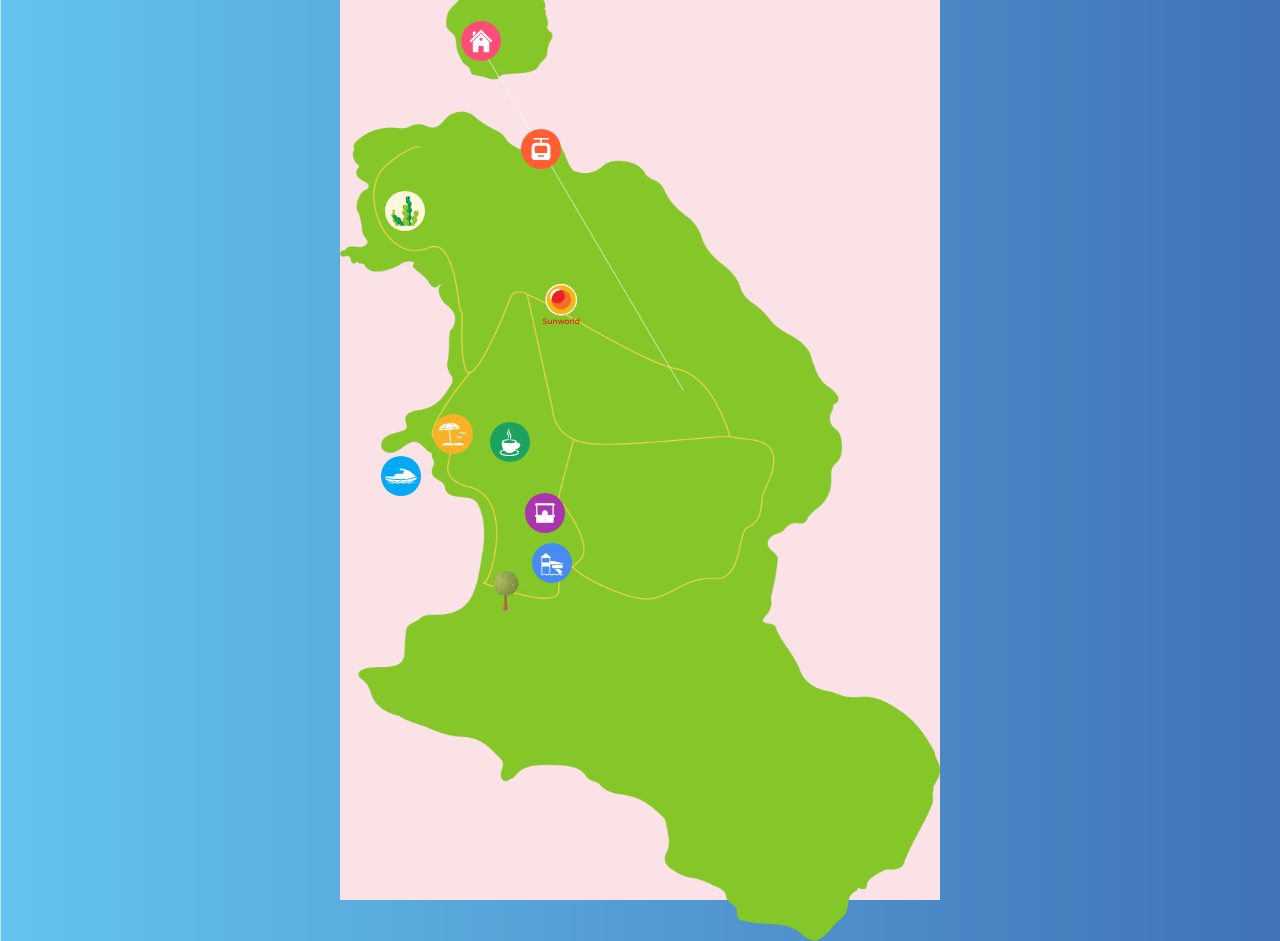
<file: index.html>
<!DOCTYPE html>
<html lang="en">
<head>
    <meta charset="UTF-8">
    <meta http-equiv="X-UA-Compatible" content="IE=edge">
    <meta name="viewport" content="width=device-width, initial-scale=1.0">
    <title>Drag</title>
    <link rel="preconnect" href="https://fonts.googleapis.com">
    <link rel="preconnect" href="https://fonts.gstatic.com" crossorigin>
    <link href="https://fonts.googleapis.com/css2?family=Montserrat:wght@400;500;700&display=swap" rel="stylesheet">
    <link rel="stylesheet" href="assets/css/jquery-ui.min.css">
    <link rel="stylesheet" href="assets/css/style.css">
</head>
<body>
    <div class="drag">
        <!-- <img src=".assets/images/bg.png" class="drag-img" alt=""> -->
        <div class="wrap" id="container">
            <img draggable="true" src="assets/images/icon_1.svg" alt="eyes1" id="img-1" class="img img-pos ui-draggable" style="left: 20.1699%; top: 6.23377%;">
            <img draggable="true" src="assets/images/icon_2.svg" alt="eyes2" id="img-2" class="img img-pos ui-draggable" style="left: 30.1486%; top: 17.2727%;">
            <img draggable="true" src="assets/images/icon_3.svg" alt="eyes3" id="img-3" class="img img-pos ui-draggable" style="left: 15.4989%; top: 46.3636%;">
            <img draggable="true" src="assets/images/icon_4.svg" alt="eyes4" id="img-4" class="img img-pos ui-draggable" style="left: 7.431%; top: 23.6364%;">
            <img draggable="true" src="assets/images/icon_5.svg" alt="eyes5" id="img-5" class="img img-pos ui-draggable" style="left: 33.5456%; top: 33.1169%;">
            <img draggable="true" src="assets/images/icon_6.svg" alt="mouth1" id="img-6" class="img img-pos ui-draggable" style="left: 24.6285%; top: 62.3377%;">
            <img draggable="true" src="assets/images/icon_7.svg" alt="mouth2" id="img-7" class="img img-pos ui-draggable" style="left: 30.7856%; top: 54.4156%;">
            <img draggable="true" src="assets/images/icon_8.svg" alt="mouth3" id="img-8" class="img img-pos ui-draggable" style="left: 32.0594%; top: 59.4805%;">
            <img draggable="true" src="assets/images/icon_9.svg" alt="mouth4" id="img-9" class="img img-pos ui-draggable" style="left: 25.0133%; top: 47.1144%;">
            <img draggable="true" src="assets/images/icon_10.svg" alt="mouth5" id="img-10" class="img img-pos ui-draggable" style="left: 6.75425%; top: 50.623%;">
        </div>
    </div>

    <script src="assets/js/jquery-1.7.2.min.js"></script>
    <script src="assets/js/jquery-ui.min.js"></script>
    <script src="assets/js/jquery.ui.touch-punch.min.js"></script>
    <script src="assets/js/script.js"></script>
</body>
</html>
</file>
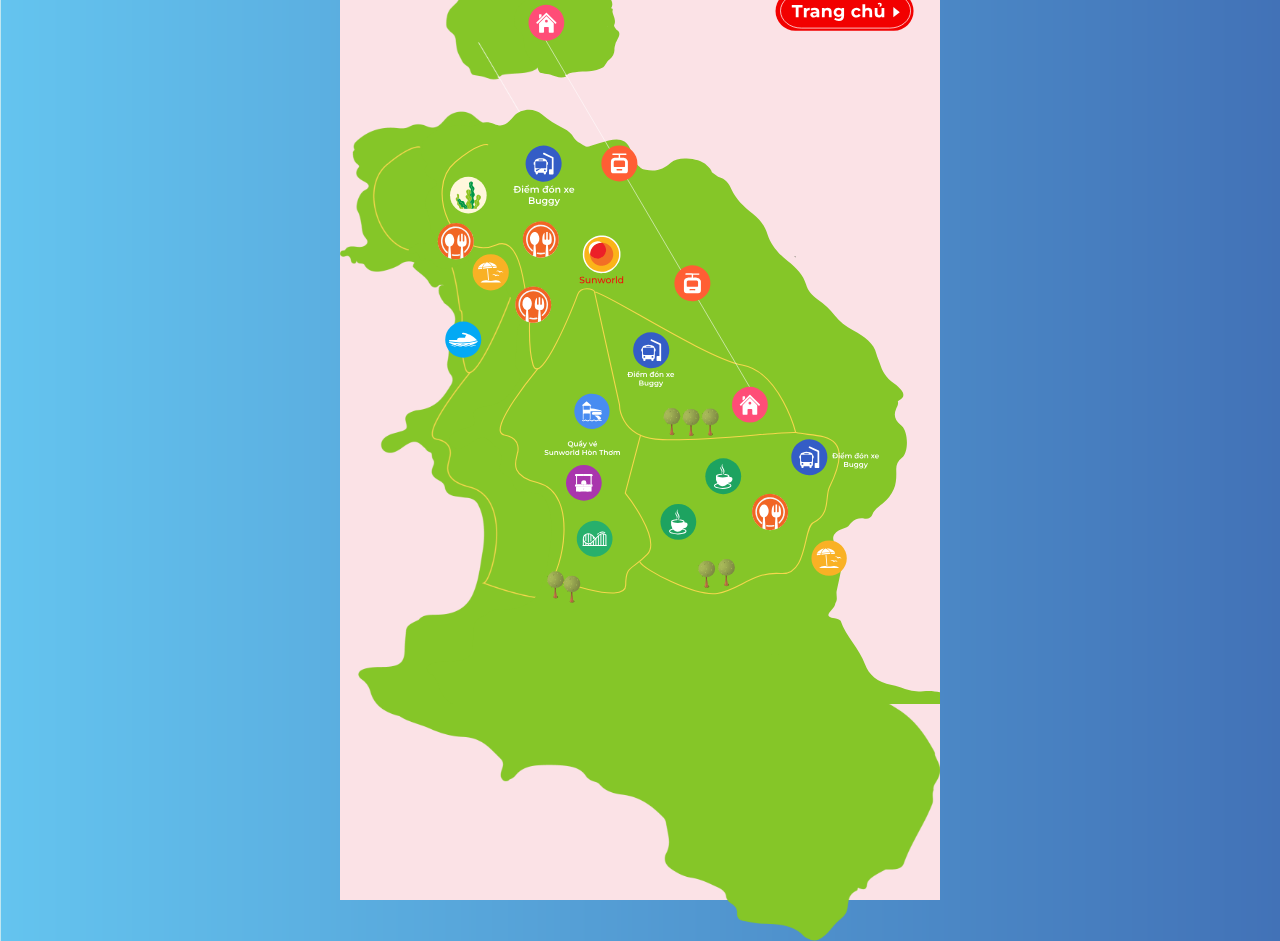
<file: drag/index.html>
<!DOCTYPE html>
<html lang="en">
<head>
    <meta charset="UTF-8">
    <meta http-equiv="X-UA-Compatible" content="IE=edge">
    <meta name="viewport" content="width=device-width, initial-scale=1.0">
    <title>Drag</title>
    <link rel="preconnect" href="https://fonts.googleapis.com">
    <link rel="preconnect" href="https://fonts.gstatic.com" crossorigin>
    <link href="https://fonts.googleapis.com/css2?family=Montserrat:wght@400;500;700&display=swap" rel="stylesheet">
    <link rel="stylesheet" href="../assets/css/style.css">
</head>
<body>
    <div class="drag">
        <div class="wrap">
            <svg xmlns="http://www.w3.org/2000/svg" xmlns:xlink="http://www.w3.org/1999/xlink" viewBox="0 0 1667.82 2070.03">
                <defs>
                    <style>.cls-1{isolation:isolate;}.cls-2{fill:#85c628;}.cls-3{fill:url(#linear-gradient);}.cls-28,.cls-4,.cls-51,.cls-59{fill:none;}.cls-5{fill:#48e200;}.cls-6{fill:#f70000;}.cls-7{fill:#fff;}.cls-8{fill:#c4a79f;}.cls-52,.cls-8{mix-blend-mode:multiply;}.cls-9{fill:url(#linear-gradient-2);}.cls-10{fill:url(#linear-gradient-3);}.cls-11{fill:#707a3b;}.cls-12{fill:#b6c760;}.cls-13{fill:url(#radial-gradient);}.cls-14{fill:url(#linear-gradient-4);}.cls-15{fill:url(#linear-gradient-5);}.cls-16{fill:url(#radial-gradient-2);}.cls-17{fill:url(#linear-gradient-6);}.cls-18{fill:url(#linear-gradient-7);}.cls-19{fill:url(#radial-gradient-3);}.cls-20{fill:#062103;}.cls-21{fill:#f9b125;}.cls-22{fill:#03a9f4;}.cls-23{fill:#345dc6;}.cls-24{fill:#ff4d77;}.cls-25{fill:#a936ad;}.cls-26{fill:#27b06c;}.cls-27{fill:#488cf1;}.cls-28{stroke:#f4d74d;stroke-linecap:round;stroke-width:3px;}.cls-28,.cls-51,.cls-59{stroke-miterlimit:10;}.cls-29{fill:url(#linear-gradient-8);}.cls-30{fill:url(#linear-gradient-9);}.cls-31{fill:url(#radial-gradient-4);}.cls-32{fill:url(#linear-gradient-10);}.cls-33{fill:url(#linear-gradient-11);}.cls-34{fill:url(#radial-gradient-5);}.cls-35{fill:url(#linear-gradient-12);}.cls-36{fill:url(#linear-gradient-13);}.cls-37{fill:url(#radial-gradient-6);}.cls-38{fill:url(#linear-gradient-14);}.cls-39{fill:url(#linear-gradient-15);}.cls-40{fill:url(#radial-gradient-7);}.cls-41{fill:#fff7dc;}.cls-42{fill:#029843;}.cls-43{fill:#00571f;}.cls-44{fill:#8ec31f;}.cls-45{fill:#009844;}.cls-46{fill:#005720;}.cls-47{fill:#f16524;}.cls-48{fill:#f6f7f7;}.cls-49{fill:#1da360;}.cls-50{fill:#f20000;}.cls-51,.cls-59{stroke:#fff;}.cls-51{stroke-width:2.02px;}.cls-52{fill:#371465;opacity:0.25;}.cls-53{fill:#f40b0b;}.cls-54{fill:#fbb419;}.cls-55{fill:#fee8b8;}.cls-56{fill:#fdda8c;}.cls-57{fill:#f26f25;}.cls-58{fill:#ec2028;}.cls-59{stroke-width:1.5px;}.cls-60{fill:#ff5e34;}</style>
                    <linearGradient id="linear-gradient" y1="1035.97" x2="1667.82" y2="1035.97" gradientUnits="userSpaceOnUse">
                        <stop offset="0" stop-color="#cdebf2"/>
                        <stop offset="0" stop-color="#64c4ef"/>
                        <stop offset="1" stop-color="#4272b7"/>
                    </linearGradient>
                    <linearGradient id="linear-gradient-2" x1="975.17" y1="1319.2" x2="975.17" y2="1276.82" gradientUnits="userSpaceOnUse">
                        <stop offset="0.12" stop-color="#c67a49"/>
                        <stop offset="0.95" stop-color="#5a3821"/>
                    </linearGradient>
                    <linearGradient id="linear-gradient-3" x1="975.93" y1="1319.2" x2="975.93" y2="1276.82" gradientUnits="userSpaceOnUse">
                        <stop offset="0.12" stop-color="#ac6a40"/>
                        <stop offset="0.95" stop-color="#402818"/>
                    </linearGradient>
                    <radialGradient id="radial-gradient" cx="960.41" cy="1264.42" r="46.33" gradientUnits="userSpaceOnUse">
                        <stop offset="0.18" stop-color="#a6b658"/>
                        <stop offset="0.84" stop-color="#7c8742"/>
                    </radialGradient>
                    <linearGradient id="linear-gradient-4" x1="921.76" y1="1316.7" x2="921.76" y2="1274.31" xlink:href="#linear-gradient-2"/>
                    <linearGradient id="linear-gradient-5" x1="922.52" y1="1316.7" x2="922.52" y2="1274.31" xlink:href="#linear-gradient-3"/>
                    <radialGradient id="radial-gradient-2" cx="907.01" cy="1261.92" r="46.33" xlink:href="#radial-gradient"/>
                    <linearGradient id="linear-gradient-6" x1="1028.56" y1="1318.31" x2="1028.56" y2="1275.93" xlink:href="#linear-gradient-2"/>
                    <linearGradient id="linear-gradient-7" x1="1029.32" y1="1318.31" x2="1029.32" y2="1275.93" xlink:href="#linear-gradient-3"/>
                    <radialGradient id="radial-gradient-3" cx="1013.8" cy="1263.53" r="46.33" xlink:href="#radial-gradient"/>
                    <linearGradient id="linear-gradient-8" x1="598.25" y1="1770.71" x2="598.25" y2="1728.33" xlink:href="#linear-gradient-2"/>
                    <linearGradient id="linear-gradient-9" x1="599.01" y1="1770.71" x2="599.01" y2="1728.33" xlink:href="#linear-gradient-3"/>
                    <radialGradient id="radial-gradient-4" cx="583.5" cy="1715.93" r="46.33" xlink:href="#radial-gradient"/>
                    <linearGradient id="linear-gradient-10" x1="643.78" y1="1782.7" x2="643.78" y2="1740.31" xlink:href="#linear-gradient-2"/>
                    <linearGradient id="linear-gradient-11" x1="644.53" y1="1782.7" x2="644.53" y2="1740.31" xlink:href="#linear-gradient-3"/>
                    <radialGradient id="radial-gradient-5" cx="629.02" cy="1727.91" r="46.33" xlink:href="#radial-gradient"/>
                    <linearGradient id="linear-gradient-12" x1="1018.4" y1="1741.1" x2="1018.4" y2="1698.72" xlink:href="#linear-gradient-2"/>
                    <linearGradient id="linear-gradient-13" x1="1019.15" y1="1741.1" x2="1019.15" y2="1698.72" xlink:href="#linear-gradient-3"/>
                    <radialGradient id="radial-gradient-6" cx="1003.64" cy="1686.32" r="46.33" xlink:href="#radial-gradient"/>
                    <linearGradient id="linear-gradient-14" x1="1073.39" y1="1736.69" x2="1073.39" y2="1694.3" xlink:href="#linear-gradient-2"/>
                    <linearGradient id="linear-gradient-15" x1="1074.15" y1="1736.69" x2="1074.15" y2="1694.3" xlink:href="#linear-gradient-3"/>
                    <radialGradient id="radial-gradient-7" cx="1058.64" cy="1681.91" r="46.33" xlink:href="#radial-gradient"/>
                </defs>
                <g class="cls-1">
                    <g id="Layer_1" data-name="Layer 1">
                        <path class="cls-2" d="M1846.66,2233.53c-.21-15.14-9.7-27.89-14.48-41.79a16,16,0,0,0-2-9.62c-23.65-42.27-49.76-83.3-97.65-114.37-32.07-20.82-64.72-40.4-111-35.24a109.9,109.9,0,0,1-51-6.08c-11.85-4.29-23.86-8.62-36.62-11-41-7.67-64.46-30.19-74.27-57.29-15.49-43-53.67-78.38-68-121.32A25,25,0,0,0,1381,1831c-26.55-3.62-29.28-8.38-14.16-25,4.07-4.45,7.94-8.9,9.33-14.3.43-1.55.91-3.14,1.45-4.73,7-10.72.64-22.08,3.11-33.41,7.45-34.4,15.92-68.8,17.48-103.8-.81-10-10.73-16-18.07-23.32-16-15.85-10.67-34,12.17-43.7,6.92-2.9,15.12-4.17,20.64-8.82,10.68-12.51,20.06-25.62,46-21,10.51,1.86,18.12-4.81,21-11.88,5.25-12.6,16.84-21.42,28.63-30.43a99,99,0,0,0,30.62-39.29c7.94-17.92,7.45-36.55,7-55.06-.26-12.44,3.92-23,15.82-32.7,19.15-15.57,18-71.35-.26-88.35-.92-.87-2-1.59-3-2.38-16.62-13.23-20.37-28.41-12.76-45.41,3-6.67,7-13.23,4.56-20.62,1.29-1.11,2.63-2.22,4-3.34,14.47-7.54,13.83-17.08,6.06-27.21-5.47-7.07-12-14-20.22-19.27-23.59-15.09-33.35-35.19-40.22-56.64-2.68-8.47-7.07-16.69-9.06-25.19-6.92-29.64-33-48.79-63.86-65.11-21.34-11.33-39.2-24.75-51.8-41.6a188.16,188.16,0,0,0-45.74-43.58c-17.43-11.72-29.22-26.1-34.1-42.94-7.51-26.1-27.08-46.88-51.11-65.51-27.56-21.29-47.24-45.25-56.3-74.29-6.76-21.37-19.52-40.88-40.75-57C1121.53,685.59,1100,664,1088,637.4c-6.44-14.3-15.28-28.6-37-34.56-5.74-4.25-11.48-8.46-17.22-12.71-1.34-7.31-7.18-12.64-13.08-18.36-14.53-14.22-34.69-18.35-57-19.78-16.89-.79-33,1.91-44.29,11.36-18.93,15.81-38.07,26.94-69.87,20-10.35-2.26-16-3.85-20.7-10.88-10.62-15.73-14.75-33-22.9-49.26-11.2-22.41-28.2-28.21-58.82-21.18-16.84,3.9-33.08,9.1-49.38,14.07-6.17,1.86-12,4.84-18.24.47-10.51-7.39-23.8-12.63-29.86-23.43-5.74-10.21-15.12-18.87-27.62-25-22.68-11.17-43.22-23.48-61.07-39.21-21.94-19.35-57.86-16.05-77.17,4.69-4.61,4.92-8.74,10-13.62,14.81-11.26,11.21-23.59,15.26-41.45,7.39-15.76-6.95-32.17-6.59-47.61,1.83-11.1,6-23.65,4.45-36.14,3.3-45.37-4.09-79.74,10.41-107.62,35.39-7.72,6.92-11.91,15-6.71,24.24-1.44,2.26-2.94,4.53-4.39,6.83.16,12,.64,23.87,12.76,33.49,2.84,2.26,5.79,5.4,3.11,8.82-13.78,17.52-4.72,28.88,16.09,39.37C271,615.47,276,624.61,258,633.47c-14.7,7.27-26.55,43-19.52,55.26,6.65,11.64,8.58,23.91,10.78,36.27,2.3,12.71.85,26,10.61,37.74,5,6,9.71,12.71,3.17,19.78-6.71,7.23-16.36,7.87-27.3,6.48-12.55-1.63-25.41-2.51-31.15,9.17-3.43,2-8.69.88-11.42,3.9a10.64,10.64,0,0,0-2.36,4.53c-.16,4.33,1.34,7.9,7.45,9.57,6,.91,12.39-5.72,18.18.48,5.63,4.64,2.2,11.48,7.13,16.32,6.76,4.41,10.46,1.87,11.74-3.33a20.55,20.55,0,0,0,.59-4.17c-.26-2.67-.16-5.29-.26-8a78.49,78.49,0,0,1,.26,8,19.53,19.53,0,0,0,.43,2.9c1.29,3.13,3.92,5.36,8.21,6.39,4.61.44,9.49.2,12.87,3.26,8.52,16.21,26.38,23.36,50.94,17.76,19.35-4.41,38.34-10.61,53.08-21.85,0,0,17.91-9.26,34.8-1.27a18.82,18.82,0,0,0-4.45,11.12c13.14,15.93,36,26.46,44.78,44.81a62.39,62.39,0,0,0,6.11,8,15.8,15.8,0,0,0,10.08,4.68c6.27-.16,7.78-5.12,12.44-6.91,4.13.6,9-.95,13.08,1.55-7.88-1.87-12.06.6-14.42,5.6-1.29,7.55-1.61,15.06,2.57,22.25,1.88,7.51,8,13.74,11.69,20.7,32.82,22.6,40.38,48.1,16.47,77.34-.7.88-.59,2.11-.65,3.18-4.34,25.9-.91,52.08-6.06,78-2.68,13.35-1.12,26.9,8.69,39.53,6.81,8.82,5.68,19.23-.05,28.41-19.68,31.62-38.67,64.08-93.84,69.68-3.54.35-7,1.67-10.3,2.82-18.5,6.35-23.75,13.82-20.16,28.68,5,20.66,4.18,21.81-23.11,29.48-8.26,2.3-16.73,4.17-24.13,7.86-12.23,6.08-20.32,14.22-20.54,25.51-.16,8.5,3.22,16.36,13.94,20.85,10.3,4.37,19.9,1.35,28.8-3,8.63-4.21,15.44-10,23.16-15,22.85-15,33-14.07,51.37,4.41,3.86,2.7,6.06,6.23,9,9.45,3.27,3.42,10,3.82,12.49,7.83,1.4,4.49.86,9.21,2.47,13.7a14.39,14.39,0,0,0,2.09,3.78c3.32,4.65,2.63,9.53,1.34,14.42-9.81,21.53-6.7,31.34,16.78,43.86,9.44,5,13,11,14.37,18.91,2.31,14.3,13.73,22.4,33,24.35,8.74.87,17.22,2.82,26.06,3.38,15.55,1,26.12,7.5,31.59,17.71a133.4,133.4,0,0,1,14,40.88c5.15,30.55,4.29,60.82-.91,91.13-6.43,37.74-10,75.88-25.09,112.55-13.57,33-38.82,57-89.12,60.58-9.55.72-19.14.48-28.64.91-13.94.64-25.95,3.78-33.19,13.43-15.49,7.87-33.94,13.87-35.17,30.67-1.29,17.32-3.27,34.6-3.6,51.88-.59,37.47-14.37,48-65.84,47.91a198,198,0,0,0-39,3.54c-24.08,4.89-30.4,18.71-12.76,31.26,13.67,9.78,19.78,21.58,23.22,34.13,9.27,34.12,35.92,56,80.21,66.62,24.4,16.29,56.63,22.17,84.08,34.44,28,12.52,57.59,21.61,90.79,22.85,53.24,2,75.49,32.81,103.11,59.55,14.64,14.22,4,26.85,1.61,40.28-.86,4.92-1.13,9.93,1.82,14.46,3.59,5.6,8.15,10.8,18.45,6.55,1.07-1.11,2.2-2.22,3.27-3.29,8.58-2.63,13.89-7.51,18.61-13.31,13.78-16.69,35.39-24.28,60.7-25.71a492.49,492.49,0,0,1,61.71,0c28.37,2,55.34,6.68,69.44,28.65,5.15,8,14.27,13.82,26,16.8,5.84,1.51,10.24,4.21,13.4,8.07,13.89,16.64,36,24.31,60.38,27.17,51.8,6.16,83.12,32,112.13,60.7,5.36,5.32,9.27,11.48,10.08,17.92,3.59,27.81,15.76,55.26.42,83.62-7.61,14.1-4.18,29.95,11.16,41.24,16.19,11.88,35.71,22.88,57.48,26.1,28.15,4.13,49.44,15.93,72.55,26.18,13.14,5.8,22.58,13.5,24.08,25.7.91,7.79,6.38,14.62,14.42,19.7,11.42,7.27,16.62,16,16,27.22-.48,9.13,2.79,18.07,16.9,20.42,17.85,2.9,35.33,7.46,53.94,7.82,43.81.8,86.28,4.13,113.46,34.76,1.56,1.79,4.29,2.94,6.65,4.25,20.43,11.17,31.16,9.18,48.58-4.76,17.7-14.15,27.08-32.54,44.72-46.28,11.27-8.82,17.65-17.84,19.84-29.84,3.22-17.72.11-37.62,25.42-49.5,3.17-1.47,2.52-5.24,4-8.1a3.15,3.15,0,0,1,.49-.92,9.21,9.21,0,0,0,3.43-6.59,9.74,9.74,0,0,1-3.92,7.51c15.12,7.31,23.11,5.76,24.29-6.91,1.18-12.52,10.89-19.63,21.94-26.78,9.38-6,19.94-11,29.7-16.73,20.54.16,43.81,2.15,50.62-17.16,19.73-56,56.3-107.42,78-162.84,4.88-12.91-1.93-26.45,3.7-39.32-1.18-7.23,1.77-14.07,5.68-20.27C1841.19,2257.48,1846.82,2246.56,1846.66,2233.53Zm-223.23,311.09a13.18,13.18,0,0,1,.11-6.75A14.39,14.39,0,0,0,1623.43,2544.62Z"/>
                        <rect class="cls-4" x="168.38" y="2.38" width="1411.59" height="2136.6"/>
                        <path class="cls-5" d="M1219.59,1933.31a12.37,12.37,0,0,1,.06-4.74A13.47,13.47,0,0,0,1219.59,1933.31Z"/>
                        <path class="cls-5" d="M1199.76,1933.31a12.37,12.37,0,0,1,.06-4.74A13.71,13.71,0,0,0,1199.76,1933.31Z"/>
                        <path class="cls-6" d="M513.43,148.15a7.35,7.35,0,1,1-7.35-7.35A7.35,7.35,0,0,1,513.43,148.15Z"/>
                        <path class="cls-2" d="M765.59,233.26c2.76-11.83,20.91-29.11,3.71-38.7-1.51-1.81-3-3.63-4.38-5.48a14.52,14.52,0,0,1-3.16-7.76,19.53,19.53,0,0,0,2.34-6.91,25.2,25.2,0,0,0-.1-7c-.19-9-7-18.15-7-27.3l1.13,1c0-3,1.13-7.12-4.54-7.12,11.35-17.28-7.94-34.56-19.91-45.82a33.56,33.56,0,0,1-5-7c-3.4-6.78-2.52-12.2.46-17a36.81,36.81,0,0,1,5.78-6.87c18.71-13.72,23.25-42.18,9.64-58.45-3.4-4.06-13.61,0-21.63.11h-246c-4.58-.11-9.12-.11-13.65-.11,5.67,11.19,7.94,25.42,21.52,31.63a71.77,71.77,0,0,0,6.6,4c12.71,7,29.72,11.09,32,24.3a142.71,142.71,0,0,1-3.4,43.71c-3.41,11.18-15.88,19.31-25.13,30a60.08,60.08,0,0,0-3.62,5.56,40.06,40.06,0,0,0-4.74,12.33c-1.16,6-2.56,12-2.53,18,0,5.43-.82,11.48,2.51,16.25a60,60,0,0,0,13.12,13.88c6.82,5.11,9.8,11.61,10.42,19.41.6,7.56,1.57,15.11,2.76,22.62,1.39,8.85,5.19,16.89,9.37,24.81,1,2,2.12,3.95,3.18,5.92A28.74,28.74,0,0,0,532,282.08c3.85,4.41,8.38,6.44,12.92,10.5a20.46,20.46,0,0,1,4.25,6.87,50.42,50.42,0,0,0,2.33,6.77,33.8,33.8,0,0,0,3.31,6c2.59,3.71,24.14,3.71,36.47,8.54a92.73,92.73,0,0,0,9.32,3.13,43.6,43.6,0,0,0,28.25.17c-1.13-2-4.54-3-3.4-6.09,3.4,2,5.67,1,7.83-.52s4.21-3.58,7.19-3.6a94.2,94.2,0,0,1,13.36-2c26.06-3,54.42,0,78-13.61a37.44,37.44,0,0,0,5.93-7.49c3.39-5.33,6.22-10.92,11.33-14.48,9.07-7.11,14.74-18.29,13.76-28.58a26.72,26.72,0,0,1,.77-6.4C764.17,238.79,764.82,236.12,765.59,233.26ZM740,35.05c-2,5.69-.92-.38-.75,0A3.65,3.65,0,0,1,740,35.05ZM736,28c.33-.25,1.1-.3,1.26-.42A6,6,0,0,0,736,28Zm6.89,157.71c-.56,0-1,0-1.41.07a3.19,3.19,0,0,1,1-.75A2.72,2.72,0,0,1,742.91,185.7Zm19.72-69.61-6.91-82.31M632,20l-.3-.47a2.07,2.07,0,0,0,.5,0C632.16,19.7,632.09,19.85,632,20ZM585.82,73l.14.11-.16,0A.77.77,0,0,1,585.82,73Zm175.79-3.39"/>
                        <path class="cls-7" d="M482.13,638.76v-2.47H493v2.47Zm2.6,8v-18.2h8a11.4,11.4,0,0,1,5.17,1.13,8.42,8.42,0,0,1,3.49,3.19,9.76,9.76,0,0,1,0,9.56,8.42,8.42,0,0,1-3.49,3.19,11.4,11.4,0,0,1-5.17,1.13Zm3.38-2.86h4.4a7.59,7.59,0,0,0,3.55-.78A5.92,5.92,0,0,0,498.4,641a6.86,6.86,0,0,0,0-6.58,6,6,0,0,0-2.34-2.16,7.59,7.59,0,0,0-3.55-.78h-4.4Z"/>
                        <path class="cls-7" d="M507.51,630.6A2.06,2.06,0,0,1,506,630a1.9,1.9,0,0,1-.58-1.41,1.82,1.82,0,0,1,.58-1.35,2.06,2.06,0,0,1,1.5-.57,2.14,2.14,0,0,1,1.49.53,1.78,1.78,0,0,1,.59,1.37A2,2,0,0,1,509,630,2,2,0,0,1,507.51,630.6Zm-1.61,16.17V632.89h3.22v13.88Z"/>
                        <path class="cls-7" d="M519.91,647a8.51,8.51,0,0,1-4-.92,6.72,6.72,0,0,1-2.68-2.52,7.13,7.13,0,0,1-1-3.68,7.26,7.26,0,0,1,.92-3.68,6.71,6.71,0,0,1,2.55-2.52,7.33,7.33,0,0,1,3.71-.93,7.19,7.19,0,0,1,3.61.9,6.55,6.55,0,0,1,2.5,2.51,7.71,7.71,0,0,1,.91,3.82c0,.12,0,.27,0,.46s0,.34,0,.48H514.81v-2.16h9.86l-1.3.68a4.07,4.07,0,0,0-.48-2.1,3.68,3.68,0,0,0-1.39-1.43,4.11,4.11,0,0,0-2.08-.5,4.29,4.29,0,0,0-2.1.5,3.46,3.46,0,0,0-1.41,1.45,4.52,4.52,0,0,0-.5,2.15V640a4.32,4.32,0,0,0,.56,2.21,3.81,3.81,0,0,0,1.6,1.5,5.29,5.29,0,0,0,2.42.53,5.38,5.38,0,0,0,2.1-.39,5,5,0,0,0,1.67-1.14l1.77,2a6.31,6.31,0,0,1-2.38,1.66A8.67,8.67,0,0,1,519.91,647Zm-5.54-16,3.54-2.78h2.86L524.3,631h-2.67l-3.51-2.21h2.44L517.05,631Zm9.13-1.9-.81-.86a2.07,2.07,0,0,0,.76-.57,1.08,1.08,0,0,0,.23-.62.68.68,0,0,0-.26-.55,1,1,0,0,0-.67-.21,2.4,2.4,0,0,0-1.12.31l-.6-1.11a3,3,0,0,1,.93-.42,4.17,4.17,0,0,1,1-.13,2.27,2.27,0,0,1,1.63.55,1.82,1.82,0,0,1,.58,1.4,2.11,2.11,0,0,1-.46,1.33A2.85,2.85,0,0,1,523.5,629.09Z"/>
                        <path class="cls-7" d="M547.08,632.7a6.5,6.5,0,0,1,2.95.65,4.67,4.67,0,0,1,2,2,7.3,7.3,0,0,1,.72,3.45v8h-3.22v-7.54a4,4,0,0,0-.82-2.76,3,3,0,0,0-2.32-.91,3.76,3.76,0,0,0-1.89.47,3.13,3.13,0,0,0-1.27,1.39,5.12,5.12,0,0,0-.46,2.3v7h-3.22v-7.54a4.06,4.06,0,0,0-.82-2.76,3,3,0,0,0-2.33-.91,3.72,3.72,0,0,0-1.88.47,3.15,3.15,0,0,0-1.28,1.39,5.27,5.27,0,0,0-.45,2.3v7h-3.23V632.89h3.1v3.71l-.58-1.11a4.91,4.91,0,0,1,2-2.06,6.4,6.4,0,0,1,3.08-.73,5.87,5.87,0,0,1,3.38,1,4.67,4.67,0,0,1,1.89,3l-1.24-.47a5.34,5.34,0,0,1,2.21-2.49A6.66,6.66,0,0,1,547.08,632.7Z"/>
                        <path class="cls-7" d="M570,647a7.34,7.34,0,0,1-3.61-.88,6.37,6.37,0,0,1-2.5-2.49,7.39,7.39,0,0,1-.91-3.75,7.49,7.49,0,0,1,.91-3.75,6.37,6.37,0,0,1,2.5-2.49,7.34,7.34,0,0,1,3.61-.89,6.33,6.33,0,0,1,3.12.77,5.45,5.45,0,0,1,2.18,2.34,8.77,8.77,0,0,1,.81,4,9.05,9.05,0,0,1-.78,4,5.25,5.25,0,0,1-2.15,2.35A6.29,6.29,0,0,1,570,647Zm.39-2.75a4.07,4.07,0,0,0,2.09-.54,3.9,3.9,0,0,0,1.48-1.53,4.69,4.69,0,0,0,.56-2.3,4.56,4.56,0,0,0-.56-2.3,4,4,0,0,0-1.48-1.51,4.41,4.41,0,0,0-4.19,0,4,4,0,0,0-1.48,1.51,4.56,4.56,0,0,0-.56,2.3,4.69,4.69,0,0,0,.56,2.3,3.9,3.9,0,0,0,1.48,1.53A4.1,4.1,0,0,0,570.38,644.2Zm-1-12.9v-2.13h10.5v2.13Zm5.27,15.47v-3.28l.08-3.69-.26-3.69v-8.63h3.28v19.29Z"/>
                        <path class="cls-7" d="M588.21,647a7.78,7.78,0,0,1-3.78-.92,6.86,6.86,0,0,1-2.64-2.54,7.51,7.51,0,0,1,0-7.35,6.9,6.9,0,0,1,2.63-2.51,7.63,7.63,0,0,1,3.79-.93,7.8,7.8,0,0,1,3.84.93,6.8,6.8,0,0,1,2.62,2.51,6.94,6.94,0,0,1,1,3.69,7,7,0,0,1-1,3.68A6.82,6.82,0,0,1,592,646,7.88,7.88,0,0,1,588.21,647Zm0-2.75a4.16,4.16,0,0,0,2.13-.54,3.62,3.62,0,0,0,1.47-1.53,4.79,4.79,0,0,0,.54-2.3,4.66,4.66,0,0,0-.54-2.3,3.69,3.69,0,0,0-1.47-1.51,4.1,4.1,0,0,0-2.1-.53,4.16,4.16,0,0,0-2.11.53,3.84,3.84,0,0,0-1.48,1.51,4.66,4.66,0,0,0-.55,2.3,4.8,4.8,0,0,0,.55,2.3,3.77,3.77,0,0,0,1.48,1.53A4.11,4.11,0,0,0,588.21,644.2ZM586,631l3.51-3.56h3.85L588.81,631Z"/>
                        <path class="cls-7" d="M606.62,632.7a6.57,6.57,0,0,1,3,.65,4.89,4.89,0,0,1,2,2,6.94,6.94,0,0,1,.77,3.45v8h-3.25v-7.54a3.92,3.92,0,0,0-.86-2.76,3.22,3.22,0,0,0-2.44-.91,4.28,4.28,0,0,0-2,.47,3.23,3.23,0,0,0-1.37,1.39,5,5,0,0,0-.48,2.33v7h-3.22V632.89h3.09v3.77l-.54-1.17a4.78,4.78,0,0,1,2.09-2.06A6.87,6.87,0,0,1,606.62,632.7Z"/>
                        <path class="cls-7" d="M621.83,646.77l6.08-8,0,1.72L622,632.89h3.64l4.08,5.43h-1.38l4.11-5.43H636l-5.88,7.67,0-1.75,6.11,8h-3.69l-4.29-5.8,1.37.18-4.21,5.62Z"/>
                        <path class="cls-7" d="M644.68,647a8.51,8.51,0,0,1-4-.92,6.79,6.79,0,0,1-2.68-2.52,7.67,7.67,0,0,1,0-7.36,6.61,6.61,0,0,1,2.54-2.52,7.35,7.35,0,0,1,3.71-.93,7.16,7.16,0,0,1,3.61.9,6.55,6.55,0,0,1,2.5,2.51,7.6,7.6,0,0,1,.91,3.82c0,.12,0,.27,0,.46s0,.34,0,.48H639.59v-2.16h9.85l-1.3.68a4.07,4.07,0,0,0-.48-2.1,3.68,3.68,0,0,0-1.39-1.43,4.08,4.08,0,0,0-2.08-.5,4.22,4.22,0,0,0-2.09.5,3.42,3.42,0,0,0-1.42,1.45,4.52,4.52,0,0,0-.49,2.15V640a4.32,4.32,0,0,0,.55,2.21,3.86,3.86,0,0,0,1.6,1.5,5.32,5.32,0,0,0,2.42.53,5.47,5.47,0,0,0,2.11-.39,4.93,4.93,0,0,0,1.66-1.14l1.77,2a6.24,6.24,0,0,1-2.38,1.66A8.59,8.59,0,0,1,644.68,647Z"/>
                        <path class="cls-7" d="M525.24,678v-18.2h8.55a8.16,8.16,0,0,1,5,1.29,4.08,4.08,0,0,1,1.72,3.44,4.31,4.31,0,0,1-2.49,4.07,5.48,5.48,0,0,1-2.45.56l.46-.94a6.57,6.57,0,0,1,2.76.56,4.51,4.51,0,0,1,1.92,1.63,4.69,4.69,0,0,1,.71,2.65,4.25,4.25,0,0,1-1.79,3.64,8.89,8.89,0,0,1-5.29,1.3Zm3.38-2.65h5.49a5.47,5.47,0,0,0,2.88-.63,2.16,2.16,0,0,0,1-2,2.19,2.19,0,0,0-1-2,5.47,5.47,0,0,0-2.88-.63h-5.75v-2.63h5a5,5,0,0,0,2.71-.62,2.33,2.33,0,0,0,0-3.77,4.92,4.92,0,0,0-2.71-.63h-4.78Z"/>
                        <path class="cls-7" d="M550.59,678.15a7,7,0,0,1-3.12-.66,4.83,4.83,0,0,1-2.12-2,7,7,0,0,1-.77-3.44v-7.93h3.28v7.51a4,4,0,0,0,.86,2.77,3.12,3.12,0,0,0,2.39.92,4,4,0,0,0,2-.47,3.22,3.22,0,0,0,1.33-1.4,5.14,5.14,0,0,0,.47-2.31v-7h3.25V678h-3.1V674.2l.55,1.17a4.91,4.91,0,0,1-2.06,2A6.09,6.09,0,0,1,550.59,678.15Z"/>
                        <path class="cls-7" d="M568.29,677.35a7.51,7.51,0,0,1-3.58-.85,6.39,6.39,0,0,1-2.51-2.35,6.57,6.57,0,0,1-.92-3.51,6.66,6.66,0,0,1,.92-3.55,6.25,6.25,0,0,1,2.51-2.35,7.51,7.51,0,0,1,3.58-.84,6.93,6.93,0,0,1,3.19.72,5.35,5.35,0,0,1,2.25,2.2,9.09,9.09,0,0,1,0,7.59,5.44,5.44,0,0,1-2.25,2.21A6.94,6.94,0,0,1,568.29,677.35Zm.42,5.85a13.82,13.82,0,0,1-3.76-.51,8.13,8.13,0,0,1-3-1.5l1.46-2.41A7.09,7.09,0,0,0,565.7,680a8.83,8.83,0,0,0,2.85.47,4.54,4.54,0,0,0,3.33-1.06,4.29,4.29,0,0,0,1.07-3.18v-2.47l.26-3.12-.1-3.15v-3.4h3.09v11.77q0,3.78-1.92,5.55A7.92,7.92,0,0,1,568.71,683.2Zm.08-8.61a4.58,4.58,0,0,0,2.18-.51,3.75,3.75,0,0,0,1.5-1.4,4.27,4.27,0,0,0,0-4.12,3.71,3.71,0,0,0-1.5-1.38,4.7,4.7,0,0,0-2.18-.49,4.78,4.78,0,0,0-2.2.49,3.67,3.67,0,0,0-1.51,1.38,4.27,4.27,0,0,0,0,4.12,3.72,3.72,0,0,0,1.51,1.4A4.66,4.66,0,0,0,568.79,674.59Z"/>
                        <path class="cls-7" d="M586.34,677.35a7.55,7.55,0,0,1-3.59-.85,6.45,6.45,0,0,1-2.51-2.35,6.66,6.66,0,0,1-.92-3.51,6.75,6.75,0,0,1,.92-3.55,6.31,6.31,0,0,1,2.51-2.35,7.55,7.55,0,0,1,3.59-.84,6.89,6.89,0,0,1,3.18.72,5.24,5.24,0,0,1,2.25,2.2,9,9,0,0,1,0,7.59,5.32,5.32,0,0,1-2.25,2.21A6.9,6.9,0,0,1,586.34,677.35Zm.41,5.85a13.69,13.69,0,0,1-3.75-.51,8,8,0,0,1-3-1.5l1.45-2.41a7.2,7.2,0,0,0,2.29,1.22,8.89,8.89,0,0,0,2.86.47,4.54,4.54,0,0,0,3.33-1.06,4.28,4.28,0,0,0,1.06-3.18v-2.47l.26-3.12-.1-3.15v-3.4h3.09v11.77q0,3.78-1.92,5.55A7.9,7.9,0,0,1,586.75,683.2Zm.08-8.61a4.6,4.6,0,0,0,2.19-.51,3.66,3.66,0,0,0,1.49-1.4,4.27,4.27,0,0,0,0-4.12,3.62,3.62,0,0,0-1.49-1.38,4.71,4.71,0,0,0-2.19-.49,4.77,4.77,0,0,0-2.19.49,3.61,3.61,0,0,0-1.51,1.38,4.2,4.2,0,0,0,0,4.12,3.65,3.65,0,0,0,1.51,1.4A4.65,4.65,0,0,0,586.83,674.59Z"/>
                        <path class="cls-7" d="M599.68,683.2a6.64,6.64,0,0,1-2.06-.34,4.6,4.6,0,0,1-1.66-.94l1.27-2.36a4.44,4.44,0,0,0,1.11.67,3.12,3.12,0,0,0,1.28.26,2.22,2.22,0,0,0,1.43-.44,3.88,3.88,0,0,0,1-1.51l.78-1.77.31-.41,5.23-12.27h3.12l-6.5,15a9,9,0,0,1-1.45,2.44,4.52,4.52,0,0,1-1.76,1.27A5.87,5.87,0,0,1,599.68,683.2Zm2.83-4.74-6.26-14.37h3.35l5.12,12Z"/>
                        <path class="cls-8" d="M981.43,1322.11a10.44,10.44,0,0,1-9.46,0c-2.61-1.51-2.61-3.95,0-5.46a10.44,10.44,0,0,1,9.46,0C984,1318.16,984,1320.6,981.43,1322.11Z"/>
                        <path class="cls-9" d="M980.33,1319.17a2.56,2.56,0,0,1-1.51,2.11,7.89,7.89,0,0,1-4.42.84,7.06,7.06,0,0,1-2.88-.84c-1.61-.94-1.93-2.34-.95-3.45,3.91-13.33,4-21.31,2-34.81h5.16c-1.85,14-.94,22.33,2.36,35.29A1.8,1.8,0,0,1,980.33,1319.17Z"/>
                        <path class="cls-10" d="M980.33,1319.17a2.56,2.56,0,0,1-1.51,2.11,7.89,7.89,0,0,1-4.42.84l-2.88-.84s4.09.86,4.48-17.06-3.41-21.2-3.41-21.2h5.16c-1.85,14-.94,22.33,2.36,35.29A1.8,1.8,0,0,1,980.33,1319.17Z"/>
                        <path class="cls-11" d="M954.18,1260.06s-1.13,2.68,1.23,3.89C955.41,1264,957.07,1262.05,954.18,1260.06Z"/>
                        <path class="cls-12" d="M951.67,1274.35s.33,2.89,3,2.79C954.65,1277.14,955.16,1274.67,951.67,1274.35Z"/>
                        <path class="cls-11" d="M966,1289.38s-2.79.81-2.25,3.4C963.75,1292.78,966.27,1292.88,966,1289.38Z"/>
                        <path class="cls-12" d="M966.55,1247.81s-1.8,2.29.15,4.08C966.7,1251.89,968.8,1250.5,966.55,1247.81Z"/>
                        <circle class="cls-13" cx="976.26" cy="1270.9" r="23.09"/>
                        <path class="cls-12" d="M961.33,1262s-1.13,2.69,1.23,3.89C962.56,1265.89,964.22,1264,961.33,1262Z"/>
                        <path class="cls-12" d="M988.77,1271.86s-1.13,2.69,1.23,3.89C990,1275.75,991.66,1273.85,988.77,1271.86Z"/>
                        <path class="cls-12" d="M974.43,1269s-1.12,2.68,1.24,3.88C975.67,1272.84,977.33,1270.94,974.43,1269Z"/>
                        <path class="cls-12" d="M961.46,1274.7s.33,2.88,3,2.78C964.43,1277.48,965,1275,961.46,1274.7Z"/>
                        <path class="cls-12" d="M961.46,1284.64s.33,2.89,3,2.78C964.43,1287.42,965,1285,961.46,1284.64Z"/>
                        <path class="cls-11" d="M972.24,1255.92s-2.79.81-2.25,3.4C970,1259.32,972.51,1259.41,972.24,1255.92Z"/>
                        <path class="cls-12" d="M973.48,1279.41s-2.8.81-2.25,3.4C971.23,1282.81,973.75,1282.91,973.48,1279.41Z"/>
                        <path class="cls-11" d="M980.4,1285.73s-2.79.81-2.25,3.4C978.15,1289.13,980.67,1289.22,980.4,1285.73Z"/>
                        <path class="cls-12" d="M981.62,1251.92s-1.8,2.28.15,4.07C981.77,1256,983.88,1254.61,981.62,1251.92Z"/>
                        <path class="cls-12" d="M993,1258.09s-2.79.81-2.24,3.4C990.74,1261.49,993.26,1261.59,993,1258.09Z"/>
                        <path class="cls-8" d="M928,1319.61a10.51,10.51,0,0,1-9.46,0c-2.61-1.51-2.61-4,0-5.46a10.44,10.44,0,0,1,9.46,0C930.63,1315.66,930.63,1318.1,928,1319.61Z"/>
                        <path class="cls-14" d="M926.92,1316.67a2.55,2.55,0,0,1-1.51,2.1,7.7,7.7,0,0,1-4.42.84,7.06,7.06,0,0,1-2.88-.84c-1.61-.93-1.93-2.33-1-3.44,3.91-13.34,4-21.31,2-34.81h5.16c-1.85,14-.94,22.32,2.36,35.29A1.8,1.8,0,0,1,926.92,1316.67Z"/>
                        <path class="cls-15" d="M926.92,1316.67a2.55,2.55,0,0,1-1.51,2.1,7.7,7.7,0,0,1-4.42.84l-2.88-.84s4.09.86,4.48-17-3.41-21.2-3.41-21.2h5.16c-1.85,14-.94,22.32,2.36,35.29A1.8,1.8,0,0,1,926.92,1316.67Z"/>
                        <path class="cls-11" d="M900.77,1257.56s-1.13,2.68,1.23,3.88C902,1261.44,903.66,1259.54,900.77,1257.56Z"/>
                        <path class="cls-12" d="M898.26,1271.85s.33,2.89,3,2.79C901.24,1274.64,901.76,1272.17,898.26,1271.85Z"/>
                        <path class="cls-11" d="M912.59,1286.88s-2.79.81-2.24,3.4C910.35,1290.28,912.86,1290.38,912.59,1286.88Z"/>
                        <path class="cls-12" d="M913.14,1245.31s-1.8,2.28.15,4.07C913.29,1249.38,915.39,1248,913.14,1245.31Z"/>
                        <circle class="cls-16" cx="922.85" cy="1268.4" r="23.09"/>
                        <path class="cls-12" d="M907.92,1259.5s-1.12,2.68,1.23,3.89C909.15,1263.39,910.81,1261.49,907.92,1259.5Z"/>
                        <path class="cls-12" d="M935.36,1269.36s-1.13,2.68,1.23,3.88C936.59,1273.24,938.25,1271.34,935.36,1269.36Z"/>
                        <path class="cls-12" d="M921,1266.46s-1.13,2.68,1.23,3.88C922.26,1270.34,923.92,1268.44,921,1266.46Z"/>
                        <path class="cls-12" d="M908.05,1272.19s.33,2.89,3,2.79C911,1275,911.54,1272.51,908.05,1272.19Z"/>
                        <path class="cls-12" d="M908.05,1282.13s.33,2.89,3,2.79C911,1284.92,911.54,1282.45,908.05,1282.13Z"/>
                        <path class="cls-11" d="M918.83,1253.41s-2.79.81-2.25,3.4C916.58,1256.81,919.1,1256.91,918.83,1253.41Z"/>
                        <path class="cls-12" d="M920.07,1276.91s-2.8.81-2.25,3.4C917.82,1280.31,920.34,1280.41,920.07,1276.91Z"/>
                        <path class="cls-11" d="M927,1283.22s-2.79.81-2.25,3.4C924.74,1286.62,927.26,1286.72,927,1283.22Z"/>
                        <path class="cls-12" d="M928.22,1249.42s-1.8,2.28.14,4.07C928.36,1253.49,930.47,1252.1,928.22,1249.42Z"/>
                        <path class="cls-12" d="M939.58,1255.59s-2.8.81-2.25,3.4C937.33,1259,939.85,1259.08,939.58,1255.59Z"/>
                        <path class="cls-8" d="M1034.82,1321.22a10.44,10.44,0,0,1-9.46,0c-2.61-1.51-2.61-4,0-5.46a10.44,10.44,0,0,1,9.46,0C1037.43,1317.27,1037.43,1319.71,1034.82,1321.22Z"/>
                        <path class="cls-17" d="M1033.72,1318.28a2.56,2.56,0,0,1-1.51,2.11,7.8,7.8,0,0,1-4.42.83,6.91,6.91,0,0,1-2.88-.83c-1.61-.94-1.93-2.34-1-3.45,3.91-13.33,4-21.31,2-34.81h5.16c-1.85,14-.94,22.33,2.36,35.29A1.8,1.8,0,0,1,1033.72,1318.28Z"/>
                        <path class="cls-18" d="M1033.72,1318.28a2.56,2.56,0,0,1-1.51,2.11,7.8,7.8,0,0,1-4.42.83l-2.88-.83s4.09.86,4.48-17.06-3.41-21.2-3.41-21.2h5.16c-1.85,14-.94,22.33,2.36,35.29A1.8,1.8,0,0,1,1033.72,1318.28Z"/>
                        <path class="cls-11" d="M1007.57,1259.17s-1.13,2.68,1.23,3.89C1008.8,1263.06,1010.46,1261.16,1007.57,1259.17Z"/>
                        <path class="cls-12" d="M1005.06,1273.46s.33,2.89,3,2.79C1008,1276.25,1008.55,1273.78,1005.06,1273.46Z"/>
                        <path class="cls-11" d="M1019.39,1288.49s-2.79.81-2.25,3.4C1017.14,1291.89,1019.66,1292,1019.39,1288.49Z"/>
                        <path class="cls-12" d="M1019.94,1246.92s-1.8,2.29.15,4.08C1020.09,1251,1022.19,1249.61,1019.94,1246.92Z"/>
                        <circle class="cls-19" cx="1029.65" cy="1270.01" r="23.09"/>
                        <path class="cls-12" d="M1014.72,1261.11s-1.13,2.69,1.23,3.89C1016,1265,1017.61,1263.1,1014.72,1261.11Z"/>
                        <path class="cls-12" d="M1042.16,1271s-1.13,2.69,1.23,3.89C1043.39,1274.86,1045.05,1273,1042.16,1271Z"/>
                        <path class="cls-12" d="M1027.82,1268.07s-1.12,2.68,1.24,3.88C1029.06,1272,1030.72,1270.05,1027.82,1268.07Z"/>
                        <path class="cls-12" d="M1014.85,1273.8s.33,2.89,3,2.79C1017.82,1276.59,1018.34,1274.12,1014.85,1273.8Z"/>
                        <path class="cls-12" d="M1014.85,1283.75s.33,2.89,3,2.78C1017.82,1286.53,1018.34,1284.07,1014.85,1283.75Z"/>
                        <path class="cls-11" d="M1025.63,1255s-2.79.81-2.25,3.4C1023.38,1258.43,1025.9,1258.52,1025.63,1255Z"/>
                        <path class="cls-12" d="M1026.87,1278.52s-2.8.81-2.25,3.4C1024.62,1281.92,1027.14,1282,1026.87,1278.52Z"/>
                        <path class="cls-11" d="M1033.79,1284.84s-2.79.81-2.25,3.4C1031.54,1288.24,1034.06,1288.33,1033.79,1284.84Z"/>
                        <path class="cls-12" d="M1035,1251s-1.8,2.28.15,4.07C1035.16,1255.1,1037.27,1253.72,1035,1251Z"/>
                        <path class="cls-12" d="M1046.37,1257.2s-2.79.81-2.24,3.4C1044.13,1260.6,1046.65,1260.7,1046.37,1257.2Z"/>
                        <path class="cls-20" d="M1265.14,826.28l-1.62-3.71h.69l1.45,3.36h-.34l1.47-3.36h.66l-1.63,3.71Z"/>
                        <circle class="cls-21" cx="1359.63" cy="1662.78" r="49.13" transform="translate(-777.54 1448.42) rotate(-45)"/>
                        <path class="cls-7" d="M1331.84,1690.23c5.1-4.73,10.72-7,17.44-5.61,4.92,1,9.84,2,14.88,1.31,2.62-.33,5.21-1,7.83-1.33,6-.83,11.09,1.28,15.58,5.63Z"/>
                        <path class="cls-7" d="M1338.08,1648.61a23.52,23.52,0,0,1,10.87-12.9.86.86,0,0,1,.81-.09,23.59,23.59,0,0,1,13,10.83Z"/>
                        <path class="cls-7" d="M1346.05,1636a27.92,27.92,0,0,0-6.82,7.43,20.5,20.5,0,0,0-2.1,4.47,1,1,0,0,1-1,.85c-3.54.29-7.07.61-10.92,1A31.27,31.27,0,0,1,1346.05,1636Z"/>
                        <path class="cls-7" d="M1352.58,1635.34a32,32,0,0,1,23,10l-6.06.58c-1.61.14-3.22.23-4.82.39-.51.06-.83,0-1.1-.49a23.71,23.71,0,0,0-10.76-10.08C1352.78,1635.66,1352.73,1635.53,1352.58,1635.34Z"/>
                        <path class="cls-7" d="M1363.25,1648.55c-.33,2.69-.33,2.67-2.82,2.88q-10.38.9-20.75,1.84c-.63.06-.94,0-1.17-.68-.93-2.71-1-2.75,1.83-3,7.32-.67,14.65-1.29,22-1.95C1363.19,1647.56,1363.61,1647.7,1363.25,1648.55Z"/>
                        <path class="cls-7" d="M1351.24,1653.41c1-.32.88.53.93,1.08.53,6,1,12,1.57,17.93.32,3.63.66,7.26.94,10.89,0,.34.54,1.19-.36,1.08-.67-.08-1.8.35-1.92-1-.19-2.19-.4-4.37-.59-6.56-.65-7.42-1.27-14.84-2-22.25C1349.7,1653.29,1350.42,1653.41,1351.24,1653.41Z"/>
                        <path class="cls-7" d="M1383.15,1672.75c-5.89-2-6.73-1.92-10.16,1-2.26-4.07-5.92-3.81-9.78-2.93,2.29-2,4.8-3.4,7.68-2a7.58,7.58,0,0,0,5.31.48A6.51,6.51,0,0,1,1383.15,1672.75Z"/>
                        <path class="cls-7" d="M1374.08,1659.93c3.54-2.69,6.65-2.71,9.82-.27a1.41,1.41,0,0,0,1.33.33c4-.93,6.71.31,8.83,4.16-1-.53-1.81-1-2.68-1.42-2.48-1.15-4.87-1.13-7.07.68-.35.28-.58.54-.88-.09-1.54-3.24-4.33-3.92-7.57-3.63C1375.37,1659.74,1374.88,1659.82,1374.08,1659.93Z"/>
                        <path class="cls-7" d="M1364.57,1647.46l10.46-.94c.08,0,.2-.06.24,0,1,.74.4,1.87.65,2.79.11.42.11.81-.53.86-3.05.24-6.09.5-9.14.77-.38,0-.63-.06-.74-.45C1365.21,1649.49,1364.9,1648.52,1364.57,1647.46Z"/>
                        <path class="cls-7" d="M1325.42,1652.09c-.4-1,.21-1.28,1.27-1.36,3-.21,5.92-.48,8.88-.78.76-.08.87.16.8.87-.29,2.73-.26,2.74-2.91,3-2.17.21-4.36.3-6.53.59-1.14.15-1.47-.25-1.44-1.27C1325.5,1652.85,1325.45,1652.56,1325.42,1652.09Z"/>
                        <circle class="cls-22" cx="342.63" cy="1055.3" r="50.13"/>
                        <path class="cls-7" d="M382.65,1060.34c-1.11,2.57-3.34,4-5.63,5.26a55.59,55.59,0,0,1-13.11,4.87,3.64,3.64,0,0,1-2.22-.58,9.61,9.61,0,0,1-2.46-1.64c-.91-.74-1.33-.79-2.3-.08a10.61,10.61,0,0,1-8.86,1.89,8.13,8.13,0,0,1-4.46-2.83c-1.67-1.92-2-1.89-3.75,0a9.44,9.44,0,0,1-12.05,1.74l-1.21-.73c-1-.59-1.33-.57-2.24.17A16.86,16.86,0,0,1,322,1070c-1.53.84-3,.48-4.59.07a40.43,40.43,0,0,1-11.26-4.46,14.25,14.25,0,0,1-3-2.48,2.16,2.16,0,0,1-.6-1.33l6.95,1.08c5.3.84,10.63,1.42,16,1.86a188.87,188.87,0,0,0,21,.59,109.54,109.54,0,0,0,27.53-3.88,53.88,53.88,0,0,0,7.4-2.65c.63-.28,1-.29,1.18.44Z"/>
                        <path class="cls-7" d="M350.8,1042.71a34.29,34.29,0,0,0-6.1-2,24,24,0,0,0-3.51-.11,2,2,0,0,1-1.88-1.39,2,2,0,0,1,.51-2.29,2.63,2.63,0,0,1,1.79-.63c3.72-.37,7.07,1,10.44,2.19.53.19,1.05.44,1.58.66a10.7,10.7,0,0,0,3.12.86,12.57,12.57,0,0,1,4.43,1.64,58.09,58.09,0,0,1,9,5.85,116.44,116.44,0,0,1,10.13,8.83l.46.4c-1,.41-1.94.8-2.88,1.14a84.78,84.78,0,0,1-17.57,4.16,156.38,156.38,0,0,1-29,.9,198.42,198.42,0,0,1-21.75-2.27c-2-.32-4.06-.67-6.09-1-.54-.08-.75-.18-.54-.81.74-2.25.71-2.26,3.06-2.26,6.23,0,12.46,0,18.69,0,.51,0,.69-.1.77-.64a6.73,6.73,0,0,1,7-6.15q7.2,0,14.39,0c.56,0,.77-.14.93-.72A18.06,18.06,0,0,1,350.8,1042.71Z"/>
                        <path class="cls-7" d="M306.33,1073a10.68,10.68,0,0,0,4.78-2,1.05,1.05,0,0,1,1.31-.08,12,12,0,0,0,10.61.46,7.27,7.27,0,0,0,2.37-1.61.8.8,0,0,1,1.25-.08,10.61,10.61,0,0,0,7,2.17,9.16,9.16,0,0,0,7.39-3.72c.74-1,.86-1,1.59,0,3.55,4.86,10.57,4.36,14,1.74,1.05-.79,1.08-.75,2.08.07a11.28,11.28,0,0,0,13.31.38c.65-.46,1-.5,1.58.1a9.49,9.49,0,0,0,5.18,2.5c.16,0,.32,0,.47.07a2.5,2.5,0,0,1,.41.19,12.46,12.46,0,0,1-6.44-1.58.62.62,0,0,0-.76.07c-4.59,3-9.37,3-14.28.9a1,1,0,0,0-1-.06c-5.1,2.42-10.13,2.41-15.05-.51a.58.58,0,0,0-.7,0,15.13,15.13,0,0,1-14.91.49,1.09,1.09,0,0,0-1.07.06,14.16,14.16,0,0,1-12,.16,3.86,3.86,0,0,0-3.64-.17,6.69,6.69,0,0,1-3,.56C306.62,1073.19,306.37,1073.41,306.33,1073Z"/>
                        <circle class="cls-23" cx="565.98" cy="566.01" r="50.2" transform="translate(-114.9 145.18) rotate(-13.28)"/>
                        <path class="cls-7" d="M562.69,591.26c-1.15,0-2.47-.08-3.79-.07-2.77,0-5.54.07-8.31.06-.32,0-.44.07-.42.41s0,1,0,1.45a2.87,2.87,0,0,1-3.11,3.1,2.91,2.91,0,0,1-3.13-3.1c0-.56,0-1.11,0-1.67,0-.37-.11-.54-.45-.71a5.11,5.11,0,0,1-3.1-4.86c0-5.25,0-10.5,0-15.75,0-.34,0-.55-.45-.63a2,2,0,0,1-1.6-2q0-2.07,0-4.14a2,2,0,0,1,2-2.06c.29,0,.37-.09.42-.38a13.68,13.68,0,0,1,.82-3.09,6.89,6.89,0,0,1,2.79-3.31,22.06,22.06,0,0,1,9.18-3.13,44,44,0,0,1,8.74-.08,21.81,21.81,0,0,1,9.92,3.24,7.79,7.79,0,0,1,3.36,5.27c0,.05,0,.1,0,.16.13.71.13,1.41,1.23,1.48.79,0,1.33,1,1.33,1.85,0,1.42,0,2.83,0,4.25a1.93,1.93,0,0,1-1.55,1.93c-.47.1-.5.32-.5.7q0,7.74,0,15.49a5.29,5.29,0,0,1-3.25,5.15c-.28.13-.3.28-.31.53a14.36,14.36,0,0,1-.09,2.62,2.85,2.85,0,0,1-2.71,2.25c-1.87,0-3.05-.75-3.38-2.3a7.74,7.74,0,0,1,0-2c0-.53-.14-.65-.64-.63C564.73,591.29,563.8,591.26,562.69,591.26Z"/>
                        <path class="cls-7" d="M593.61,572c0,7.24,0,14.48,0,21.72,0,1.64-1,2.76-3,2.43a8,8,0,0,0-1.21,0H583a2.06,2.06,0,0,1-2.1-2.06q0-5,0-10.1a2.06,2.06,0,0,1,2.11-2c1.79,0,3.58,0,5.38,0,.36,0,.47-.08.47-.47q0-14.94,0-29.88a.59.59,0,0,0-.41-.63l-22.66-10.67a2.12,2.12,0,0,1-1.41-2.12,2.71,2.71,0,0,1,1.83-2.4,2.25,2.25,0,0,1,1.51.2l15.36,7.24c3,1.41,5.94,2.83,8.94,4.2a2.49,2.49,0,0,1,1.56,2.5Q593.62,561,593.61,572Z"/>
                        <path class="cls-23" d="M558.24,579.14c-4.1,0-8.21,0-12.31,0a2.8,2.8,0,0,1-2.92-2.95c0-4.69,0-9.39,0-14.08a2.66,2.66,0,0,1,2.9-2.9h24.67a2.65,2.65,0,0,1,2.86,2.84q0,7.14,0,14.29a2.6,2.6,0,0,1-2.8,2.77Z"/>
                        <path class="cls-23" d="M558.29,554.81h5a1,1,0,0,1,1.12,1.12c0,.16,0,.32,0,.48a1,1,0,0,1-1.06,1.08H553.08a1,1,0,0,1-1.06-1,3.53,3.53,0,0,1,0-.65,1,1,0,0,1,1.06-1Z"/>
                        <path class="cls-23" d="M558.24,579.14c0,1.4-9.82,7.94-11.23,7.94a2.54,2.54,0,0,1-2.53-2.52A2.59,2.59,0,0,1,547,582C548.42,582,558.25,577.7,558.24,579.14Z"/>
                        <path class="cls-23" d="M569.44,587.08a2.49,2.49,0,0,1-2.51-2.51,2.52,2.52,0,0,1,2.5-2.54,2.57,2.57,0,0,1,2.55,2.55A2.52,2.52,0,0,1,569.44,587.08Z"/>
                        <circle class="cls-23" cx="1304.56" cy="1382.14" r="50.2" transform="translate(-480.25 2035.31) rotate(-66.75)"/>
                        <path class="cls-7" d="M1301.27,1407.39c-1.15,0-2.48-.08-3.79-.07-2.77,0-5.54.07-8.32.06-.32,0-.44.07-.41.41,0,.49,0,1,0,1.45a2.87,2.87,0,0,1-3.11,3.1,2.9,2.9,0,0,1-3.12-3.1c0-.55,0-1.11,0-1.66a.65.65,0,0,0-.46-.72,5.13,5.13,0,0,1-3.1-4.86c0-5.25,0-10.5,0-15.75,0-.34,0-.55-.46-.63a2,2,0,0,1-1.59-2q0-2.07,0-4.14a2,2,0,0,1,2-2.06c.29,0,.38-.08.43-.38a13.3,13.3,0,0,1,.82-3.09,6.87,6.87,0,0,1,2.78-3.31,22.1,22.1,0,0,1,9.19-3.13,43.91,43.91,0,0,1,8.73-.08,21.89,21.89,0,0,1,9.93,3.24,7.78,7.78,0,0,1,3.35,5.27s0,.11,0,.16c.14.71.14,1.42,1.23,1.48.79,0,1.33,1,1.34,1.85,0,1.42,0,2.84,0,4.25a1.94,1.94,0,0,1-1.55,1.93c-.47.1-.5.32-.5.71,0,5.16,0,10.32,0,15.48a5.27,5.27,0,0,1-3.25,5.15c-.28.13-.3.28-.31.53a15.24,15.24,0,0,1-.08,2.62,2.85,2.85,0,0,1-2.72,2.25c-1.87,0-3-.75-3.37-2.3a7.74,7.74,0,0,1,0-2c0-.53-.14-.65-.65-.62C1303.3,1407.42,1302.37,1407.39,1301.27,1407.39Z"/>
                        <path class="cls-7" d="M1332.18,1388.15c0,7.24,0,14.48,0,21.72,0,1.64-1,2.76-3,2.43a7,7,0,0,0-1.22,0h-6.39a2.07,2.07,0,0,1-2.11-2q0-5.05,0-10.11a2,2,0,0,1,2.11-2c1.79,0,3.58,0,5.37,0,.37,0,.48-.08.48-.46q0-15,0-29.89a.6.6,0,0,0-.42-.63q-11.32-5.31-22.65-10.66a2.14,2.14,0,0,1-1.42-2.13,2.71,2.71,0,0,1,1.84-2.4,2.26,2.26,0,0,1,1.51.2l15.35,7.24c3,1.41,5.95,2.84,8.94,4.21a2.48,2.48,0,0,1,1.57,2.49Z"/>
                        <path class="cls-23" d="M1296.81,1395.27c-4.1,0-8.2,0-12.3,0a2.8,2.8,0,0,1-2.93-3c.05-4.69,0-9.39,0-14.08a2.66,2.66,0,0,1,2.9-2.9h24.67a2.66,2.66,0,0,1,2.86,2.84q0,7.14,0,14.29a2.61,2.61,0,0,1-2.79,2.78Z"/>
                        <path class="cls-23" d="M1296.86,1370.94h5.05a1,1,0,0,1,1.12,1.12v.48a1,1,0,0,1-1.07,1.08c-3.43,0-6.87,0-10.3,0a1,1,0,0,1-1.07-1c0-.22,0-.43,0-.65a1,1,0,0,1,1.07-1Z"/>
                        <path class="cls-23" d="M1288.11,1400.72a2.49,2.49,0,0,1-2.53,2.49,2.53,2.53,0,0,1-2.52-2.51,2.58,2.58,0,0,1,2.52-2.54A2.52,2.52,0,0,1,1288.11,1400.72Z"/>
                        <path class="cls-23" d="M1308,1403.21a2.48,2.48,0,0,1-2.51-2.51,2.52,2.52,0,0,1,2.49-2.54,2.58,2.58,0,0,1,2.56,2.56A2.52,2.52,0,0,1,1308,1403.21Z"/>
                        <circle class="cls-24" cx="1139.45" cy="1236.11" r="49.79"/>
                        <path class="cls-7" d="M1119.1,1250.12c0-3.7,0-7.39,0-11.09a3,3,0,0,1,.93-2.28q9.12-9.11,18.21-18.26c.91-.9,1.51-.9,2.43,0q9.21,9.21,18.44,18.43a2.26,2.26,0,0,1,.69,1.68q0,11.54,0,23.07a2.07,2.07,0,0,1-2.17,2.22q-4.74,0-9.48,0a2,2,0,0,1-2.11-2.25c0-3.65,0-7.3,0-11,0-1.64-.78-2.41-2.44-2.42h-8.29a2.18,2.18,0,0,0-2.47,2.49v10.74a2.08,2.08,0,0,1-2.37,2.4h-8.93a2.13,2.13,0,0,1-2.42-2.44Z"/>
                        <path class="cls-7" d="M1167.51,1236.27c0,1-2,3-2.91,3a1.85,1.85,0,0,1-1.31-.7l-16.94-16.95-5.52-5.52c-1.16-1.15-1.57-1.16-2.7,0l-22.37,22.37c-1.12,1.12-1.73,1.12-2.85,0l-.84-.84a1.51,1.51,0,0,1,0-2.51l10.89-10.89,15.17-15.18c1-1,1.68-1,2.67,0l26,26A1.74,1.74,0,0,1,1167.51,1236.27Z"/>
                        <path class="cls-7" d="M1119.1,1218.42c0-1.39,0-2.78,0-4.17a1.46,1.46,0,0,1,1.62-1.65h3.69a1.47,1.47,0,0,1,1.63,1.63c0,1.07,0,2.14,0,3.21a2.87,2.87,0,0,1-.83,2.13c-1.33,1.33-2.65,2.68-4,4a1.32,1.32,0,0,1-1.52.4c-.54-.25-.61-.77-.61-1.3Z"/>
                        <path class="cls-24" d="M1139.42,1235.69a3.88,3.88,0,0,1-3.84-3.87,3.89,3.89,0,1,1,7.77,0A3.88,3.88,0,0,1,1139.42,1235.69Z"/>
                        <circle class="cls-24" cx="573.75" cy="174.33" r="49.79" transform="translate(-20.52 94.16) rotate(-9.22)"/>
                        <path class="cls-7" d="M553.4,188.34c0-3.7,0-7.39,0-11.08a3,3,0,0,1,.93-2.29q9.13-9.1,18.22-18.26c.9-.9,1.5-.9,2.42,0l18.44,18.43a2.27,2.27,0,0,1,.7,1.68q0,11.53,0,23.07a2.06,2.06,0,0,1-2.16,2.22q-4.74,0-9.48,0a2,2,0,0,1-2.12-2.25c0-3.65,0-7.3,0-10.95a2.14,2.14,0,0,0-2.45-2.42h-8.29a2.18,2.18,0,0,0-2.46,2.5v10.73c0,1.63-.75,2.39-2.38,2.4-3,0-6,0-8.92,0a2.13,2.13,0,0,1-2.42-2.44C553.39,195.91,553.4,192.13,553.4,188.34Z"/>
                        <path class="cls-7" d="M601.81,174.5c0,1-2,3-2.91,3a1.85,1.85,0,0,1-1.31-.7l-17-16.95-5.52-5.52c-1.15-1.15-1.56-1.16-2.69,0l-22.37,22.37c-1.13,1.12-1.74,1.12-2.86,0l-.84-.84a1.52,1.52,0,0,1,0-2.51l10.89-10.89,15.18-15.18c1-1,1.68-1,2.66,0l26,26A1.74,1.74,0,0,1,601.81,174.5Z"/>
                        <path class="cls-7" d="M553.4,156.64c0-1.39,0-2.78,0-4.17a1.45,1.45,0,0,1,1.61-1.65h3.69a1.46,1.46,0,0,1,1.63,1.63c0,1.07,0,2.14,0,3.21a2.83,2.83,0,0,1-.83,2.14c-1.33,1.32-2.64,2.67-4,4a1.29,1.29,0,0,1-1.51.4,1.25,1.25,0,0,1-.62-1.3C553.4,159.47,553.39,158.06,553.4,156.64Z"/>
                        <path class="cls-24" d="M573.72,173.91a3.89,3.89,0,1,1,3.93-3.85A3.89,3.89,0,0,1,573.72,173.91Z"/>
                        <circle class="cls-25" cx="677.87" cy="1453.31" r="49.73" transform="translate(-829.1 904.99) rotate(-45)"/>
                        <path class="cls-7" d="M677.72,1477.72c-7.14.06-14.28.18-21.42-.06-.46-2.71-.12-5.44-.18-8.15a48.4,48.4,0,0,1,.07-5.9,2.51,2.51,0,0,1,2.2-.93q9-.12,18,0a2.68,2.68,0,0,1,1.11.25,1.15,1.15,0,0,1,.52.48,11.74,11.74,0,0,1,.16,4.65c-1.45,1.61-1.59,3.23,0,4.87C678.22,1474.55,678.66,1476.19,677.72,1477.72Z"/>
                        <path class="cls-7" d="M677.72,1477.72c0-1.74,0-3.48,0-5.23l0-.25c.54-.94,1.73-1.81.28-2.94a1.22,1.22,0,0,1-.32-.71c0-1.65,0-3.31,0-5,.51-1,1.44-1,2.32-1,5.53,0,11.05-.07,16.58,0,2.33,0,2.75.51,2.7,2.84-.09,4,.26,8.11-.19,12.15C692,1477.91,684.85,1477.78,677.72,1477.72Z"/>
                        <path class="cls-7" d="M656.34,1463.68q0,7,0,14c-.54-.53-.26-1.21-.27-1.81,0-3.62,0-7.25,0-10.87,0-1-.19-1.64-1.34-1.49s-1.59-.38-1.48-1.52a12.09,12.09,0,0,0,0-2.48c-.15-1.26.25-1.91,1.61-1.81,1.06.08,1.2-.58,1.2-1.46,0-6.74,0-13.49,0-20.23,0-1.24-.45-1.6-1.55-1.44s-1.25-.36-1.28-1.31c-.09-3.46.8-4.43,4.29-4.43l20.23.06a6.5,6.5,0,0,1,0,5.77,3.06,3.06,0,0,1-2,.51c-5.53,0-11.05.08-16.57,0-2.18.2-2.26.25-2.27,2.35,0,5.86,0,11.72,0,17.57,0,1.31.33,2.24,1.68,2.59.11.06.21.15.32.21,1.76,1,10.3.87,12-.22a9.22,9.22,0,0,1,5.62.12c.29,2.84-1.07,4.52-3.77,4.54-4.37,0-8.73,0-13.1,0C658.35,1462.3,657.1,1462.4,656.34,1463.68Z"/>
                        <path class="cls-7" d="M677.73,1434.49c0-1.87,0-3.74,0-5.62,7.13,0,14.26-.07,21.39,0,2.48,0,4.29,3.35,3,5.4-.29.48-.8.35-1.21.3-1.14-.12-1.55.25-1.54,1.47.06,6.75,0,13.5,0,20.26,0,.72-.06,1.53,1,1.38,1.87-.27,1.93.81,1.7,2.16-1.6,1-3,.48-4.39-.49-.53-.38-1-.87-.48-1.6a2.46,2.46,0,0,0,1.29-2.34c0-6.08,0-12.16,0-18.23,0-1.64-.78-2.12-2.22-2-5.51.1-11,0-16.52,0a3.47,3.47,0,0,1-1.84-.37C677.9,1434.68,677.81,1434.59,677.73,1434.49Z"/>
                        <path class="cls-7" d="M697.22,1457.86c1,2.19,3,1.94,4.91,1.94,0,.69,0,1.39.07,2.08.12,1.08-.17,1.74-1.41,1.58s-1.44.51-1.42,1.58c0,3.6,0,7.21,0,10.81,0,.6.26,1.26-.25,1.8,0-4.13,0-8.26,0-12.39,0-1.39-.49-2-1.85-2-6,0-12.08,0-18.11,0a6.39,6.39,0,0,0-1.46.37v-.4a6.5,6.5,0,0,1-.18-5.32c.77-.74,1.75-.5,2.66-.55a19,19,0,0,0,4.26-.23,5.73,5.73,0,0,1,.7-.13,99.64,99.64,0,0,1,10.93.08A1.77,1.77,0,0,1,697.22,1457.86Z"/>
                        <path class="cls-7" d="M677.71,1457.87v5.36q-9.3,0-18.6,0a7.11,7.11,0,0,0-2.78.43c.08-1.53.92-2,2.4-2,4.91.06,9.81,0,14.72,0,1.15,0,2.13-.14,1.95-1.6-.14-1.08,1.29-1.25,1.16-2.26A.82.82,0,0,1,677.71,1457.87Z"/>
                        <path class="cls-7" d="M669.17,1468.67c.61.78,1.86,1.17,1.68,2.15a1.85,1.85,0,0,1-1.9,1.5c-.79-.13-1.68-.94-1.64-1.61C667.36,1469.84,668.38,1469.29,669.17,1468.67Z"/>
                        <path class="cls-7" d="M677.7,1468.59l.38.38a4.39,4.39,0,0,1-.37,3.42v.1C675.41,1470.52,675.41,1470.52,677.7,1468.59Z"/>
                        <path class="cls-7" d="M688.38,1470.5c-.62.87-1.11,1.75-2,1.83a1.92,1.92,0,0,1-1.86-1.57c-.11-.84.91-1.67,1.63-1.83C687.17,1468.71,687.44,1470.07,688.38,1470.5Z"/>
                        <path class="cls-7" d="M677.71,1472.39c.16-1.14-.38-2.35.37-3.42C680.05,1470.6,680.05,1470.64,677.71,1472.39Z"/>
                        <path class="cls-25" d="M659,1434.59l18.74-.1,0,.12a3,3,0,0,1,.59,2.32c0,2.47-.06,4.94.05,7.4.06,1.37-.39,2.18-1.76,2.41-4.28,1.69-5.53,3.54-5.63,8.19,0,1,.34,2.2-.84,2.92-3.76.26-7.53.75-11.26-.29a4.19,4.19,0,0,1-.49-2.57c0-5.9,0-11.8,0-17.7A3.53,3.53,0,0,1,659,1434.59Z"/>
                        <path class="cls-7" d="M670.51,1457.54c0-1.08,0-2.16,0-3.24,0-4.27,1.61-6.5,5.69-8a1.87,1.87,0,0,1,1.69.14c.82,2.16.36,4.4.4,6.6.08,4.28-.16,3.79,3.83,3.84.87,0,1.8-.13,2.52.59-2.28.79-4.62.13-6.92.36h-1.15l-5.72,0A.46.46,0,0,1,670.51,1457.54Z"/>
                        <path class="cls-7" d="M659,1434.59q0,11.48,0,23c0,.3,0,.48-.39.32-2,.36-2.39-.6-2.35-2.45.11-6.09,0-12.19,0-18.29C656.27,1434.49,656.27,1434.49,659,1434.59Z"/>
                        <path class="cls-7" d="M658.58,1457.86l.39-.32h11.54l.33.29c0,.89-.36,1.23-1.26,1.22-3.24,0-6.48,0-9.73,0C659,1459.05,658.5,1458.79,658.58,1457.86Z"/>
                        <path class="cls-25" d="M677.7,1446.36l-1.51,0c1.34-.16,1.63-.87,1.57-2.2-.16-3.17-.07-6.35-.07-9.53l18.74,0a3.3,3.3,0,0,1,.64,2.52c0,6,0,11.94,0,17.91a3.26,3.26,0,0,1-.62,2.52c-3.85.15-7.7.17-11.55,0a4.22,4.22,0,0,1-.43-2.76c.13-3.79-1.57-7.27-6-7.93A1.34,1.34,0,0,1,677.7,1446.36Z"/>
                        <path class="cls-7" d="M696.45,1457.54q0-11.47,0-23c2.71-.1,2.71-.1,2.71,2.54,0,6.22,0,12.44,0,18.67,0,1.51-.31,2.3-1.95,2.06Z"/>
                        <path class="cls-7" d="M677.7,1446.36a6.93,6.93,0,0,1,7.2,6.78c.07,1.46,0,2.93,0,4.39a1.23,1.23,0,0,0-.27,0c-1.84,0-3.68,0-5.52,0-1.09,0-1.43-.41-1.42-1.46C677.73,1452.83,677.7,1449.59,677.7,1446.36Z"/>
                        <circle class="cls-26" cx="707.82" cy="1608.78" r="49.79" transform="translate(-190.25 97.94) rotate(-6.98)"/>
                        <path class="cls-7" d="M707.81,1628.72H675.69a4.11,4.11,0,0,1-.7,0,1.26,1.26,0,0,1-1.06-1.12,1.18,1.18,0,0,1,.68-1.32c.45-.17.46-.43.46-.81,0-5.56,0-11.12,0-16.68a15.18,15.18,0,0,1,11.2-14.69,14.78,14.78,0,0,1,14.83,3.85c2.94,2.83,5.8,5.75,8.68,8.64.28.28.42.3.72,0,2.82-2.84,5.67-5.65,8.48-8.49a15.33,15.33,0,0,1,20.82-1,2,2,0,0,1,.77,1.69q0,13.31,0,26.61c0,.39,0,.67.47.86a1.15,1.15,0,0,1,.67,1.32,1.25,1.25,0,0,1-1.07,1.11,3.94,3.94,0,0,1-.77,0Z"/>
                        <path class="cls-7" d="M737.28,1591.19a1.31,1.31,0,0,1-1.84,1.19,17.56,17.56,0,0,0-6.22-.88,17.24,17.24,0,0,0-6.51,1.53,1.32,1.32,0,0,1-2-1.29,1.34,1.34,0,0,1,.86-1.11,20.15,20.15,0,0,1,14.68-.78A1.31,1.31,0,0,1,737.28,1591.19Z"/>
                        <path class="cls-7" d="M714.76,1596.31a1.34,1.34,0,0,1,.38-1,18.68,18.68,0,0,1,2.14-2,1.33,1.33,0,0,1,1.94.15,1.31,1.31,0,0,1-.24,1.89,26.59,26.59,0,0,0-2,1.87,1.24,1.24,0,0,1-1.46.29A1.26,1.26,0,0,1,714.76,1596.31Z"/>
                        <path class="cls-26" d="M698.84,1599.29c1.33,1.36,2.66,2.73,4,4.08a.77.77,0,0,1,.15.61c0,1.26,0,2.52,0,3.78,0,1,.53,1.54,1.34,1.53s1.32-.59,1.33-1.55v-1.61l2.41,2.46c.3.3-.05.41-.19.54-2.18,2.19-4.38,4.38-6.57,6.56l-2.06,2a12.62,12.62,0,1,1-17.2-18.46v.73c0,4.73,0,9.46,0,14.19a3.16,3.16,0,0,0,.07.76,1.28,1.28,0,0,0,1.27,1,1.31,1.31,0,0,0,1.27-1,2.79,2.79,0,0,0,.06-.76c0-5.38,0-10.76,0-16.15a.76.76,0,0,1,.53-.83,17.46,17.46,0,0,1,3.17-.93c.49-.09.63,0,.63.51,0,4.83,0,9.66,0,14.49v6.39c0,1.1.47,1.73,1.32,1.74s1.35-.62,1.35-1.71v-20.82c0-.69,0-.68.71-.57a13.56,13.56,0,0,1,3.11.92.71.71,0,0,1,.5.78c0,5.48,0,11,0,16.44a5.76,5.76,0,0,0,0,.59,1.33,1.33,0,0,0,2.65,0,4.64,4.64,0,0,0,0-.53v-15.11Z"/>
                        <path class="cls-26" d="M730.91,1611.14c0,4.77,0,9.54,0,14.31,0,.48-.1.64-.61.62-1.08,0-2.16,0-3.25,0-.34,0-.47-.06-.47-.44q0-14.31,0-28.62c0-.33.08-.48.43-.55a16.3,16.3,0,0,1,3.34-.32c.45,0,.55.16.55.59C730.9,1601.53,730.91,1606.34,730.91,1611.14Z"/>
                        <path class="cls-26" d="M733.58,1596.68a12.84,12.84,0,0,1,4,2.08c.28.21.26.45.26.73v11.12c0,4.94,0,9.89,0,14.84,0,.49-.1.64-.61.62-1.06,0-2.13,0-3.19,0-.4,0-.54-.09-.53-.52,0-1.47,0-3,0-4.43v-24.44Z"/>
                        <path class="cls-26" d="M723.93,1597.62v.6q0,13.6,0,27.21c0,.53-.13.66-.65.64-1,0-2,0-3.07,0-.5,0-.61-.13-.61-.62,0-7.49,0-15,0-22.48a3.63,3.63,0,0,1,1.28-3.06A16.73,16.73,0,0,1,723.93,1597.62Z"/>
                        <path class="cls-26" d="M717,1604v.51q0,10.5,0,21c0,.43-.09.57-.54.56-1.11,0-2.21,0-3.31,0-.35,0-.48,0-.48-.44,0-5.7,0-11.4,0-17.09a.84.84,0,0,1,.29-.67c1.3-1.3,2.58-2.61,3.86-3.92Z"/>
                        <path class="cls-26" d="M710,1611c0,4.88,0,9.77,0,14.66,0,.34-.1.43-.43.42-1.16,0-2.33,0-3.49,0-.32,0-.39-.09-.39-.4,0-3.41,0-6.82,0-10.23a.61.61,0,0,1,.15-.48l4-4.08Z"/>
                        <path class="cls-26" d="M677.74,1617.41a15.71,15.71,0,0,0,4.12,4.06.4.4,0,0,1,.19.39q0,1.92,0,3.84c0,.29-.1.36-.37.36h-3.54c-.31,0-.41-.07-.41-.39C677.74,1623,677.74,1620.28,677.74,1617.41Z"/>
                        <path class="cls-26" d="M703,1617.85c0,2.67,0,5.26,0,7.84,0,.27-.07.38-.36.37H699c-.31,0-.34-.13-.34-.39,0-1.24,0-2.48,0-3.72,0-.18,0-.35.18-.47a26,26,0,0,0,3.92-3.49Z"/>
                        <path class="cls-26" d="M684.72,1623a16.27,16.27,0,0,0,4,1c.24,0,.36.12.33.37a.48.48,0,0,0,0,.12c0,.51.16,1.17-.09,1.48s-1,.1-1.46.11c-.79,0-1.58,0-2.36,0-.25,0-.41,0-.4-.33C684.74,1624.84,684.72,1624,684.72,1623Z"/>
                        <path class="cls-26" d="M693.82,1626.06c-.53,0-1.07,0-1.59,0s-.58-.15-.53-.57a4.92,4.92,0,0,0,0-.94c-.06-.43.09-.59.52-.63a11.82,11.82,0,0,0,3.32-.78c.43-.16.49-.05.47.35,0,.71,0,1.42,0,2.13,0,.32-.08.45-.43.43C695,1626,694.41,1626.06,693.82,1626.06Z"/>
                        <path class="cls-7" d="M640.77,1352.12a8.22,8.22,0,0,1-3-.54,7.22,7.22,0,0,1-2.41-1.52,6.86,6.86,0,0,1-1.58-2.29,7.56,7.56,0,0,1,0-5.71,6.82,6.82,0,0,1,1.58-2.28,7.27,7.27,0,0,1,2.4-1.52,8.19,8.19,0,0,1,3-.54,8.37,8.37,0,0,1,3,.53,7,7,0,0,1,2.39,1.51,7.14,7.14,0,0,1,1.57,2.29,7.63,7.63,0,0,1,0,5.74,7.14,7.14,0,0,1-1.57,2.29,7,7,0,0,1-2.39,1.51A8.37,8.37,0,0,1,640.77,1352.12Zm0-2.28a5.2,5.2,0,0,0,2-.36,4.66,4.66,0,0,0,1.56-1,4.76,4.76,0,0,0,1-1.57,5.54,5.54,0,0,0,0-3.93,4.82,4.82,0,0,0-1-1.56,4.66,4.66,0,0,0-1.56-1,5.2,5.2,0,0,0-2-.36,5.27,5.27,0,0,0-2,.36,4.42,4.42,0,0,0-1.57,1,5,5,0,0,0-1,1.56,5.27,5.27,0,0,0,0,3.93,5,5,0,0,0,1,1.57,4.42,4.42,0,0,0,1.57,1A5.27,5.27,0,0,0,640.77,1349.84Zm4.58,5.16a5.57,5.57,0,0,1-1.44-.18,5.84,5.84,0,0,1-1.36-.56,8.51,8.51,0,0,1-1.4-1c-.48-.43-1-1-1.58-1.56l2.76-.7a7.52,7.52,0,0,0,1.07,1.18,3.9,3.9,0,0,0,1,.64,2.59,2.59,0,0,0,1,.2,3.15,3.15,0,0,0,2.42-1.14l1.18,1.46A4.46,4.46,0,0,1,645.35,1355Z"/>
                        <path class="cls-7" d="M655.33,1352.06a5.37,5.37,0,0,1-2.4-.51,3.67,3.67,0,0,1-1.63-1.56,5.28,5.28,0,0,1-.59-2.65v-6.1h2.52V1347a3,3,0,0,0,.66,2.13,2.4,2.4,0,0,0,1.84.71,3.18,3.18,0,0,0,1.54-.36,2.43,2.43,0,0,0,1-1.08,4,4,0,0,0,.36-1.78v-5.4h2.5v10.68h-2.38V1349l.42.9a3.76,3.76,0,0,1-1.58,1.58A4.81,4.81,0,0,1,655.33,1352.06Z"/>
                        <path class="cls-7" d="M667.65,1352.06a5.08,5.08,0,0,1-2.1-.41,3.23,3.23,0,0,1-1.39-1.14,2.88,2.88,0,0,1-.49-1.65,3.07,3.07,0,0,1,.43-1.62,2.84,2.84,0,0,1,1.41-1.14,6.69,6.69,0,0,1,2.6-.42h3.1v1.66h-2.92a2.57,2.57,0,0,0-1.71.41,1.33,1.33,0,0,0-.45,1,1.26,1.26,0,0,0,.54,1.06,2.45,2.45,0,0,0,1.5.4,3.27,3.27,0,0,0,1.65-.42,2.51,2.51,0,0,0,1.07-1.24l.4,1.5a2.8,2.8,0,0,1-1.28,1.46A4.74,4.74,0,0,1,667.65,1352.06Zm3.36-.14v-2.18l-.12-.44v-3.78a2.23,2.23,0,0,0-.67-1.71,2.93,2.93,0,0,0-2-.61,5.46,5.46,0,0,0-1.74.28,4.62,4.62,0,0,0-1.48.78l-1-1.82a6.27,6.27,0,0,1,2.06-1,8.65,8.65,0,0,1,2.46-.34,5.23,5.23,0,0,1,3.6,1.12,4.37,4.37,0,0,1,1.26,3.44v6.26Zm-6.1-12.14,2.72-2.14h2.2l2.72,2.14h-2.06l-2.7-1.7h1.88l-2.7,1.7Zm7.2-1.84-3.06-2.34h2.7l2.28,2.34Z"/>
                        <path class="cls-7" d="M677.27,1355.94a5,5,0,0,1-1.58-.26,3.66,3.66,0,0,1-1.28-.72l1-1.82a3.46,3.46,0,0,0,.85.52,2.54,2.54,0,0,0,1,.2,1.74,1.74,0,0,0,1.1-.34,3.15,3.15,0,0,0,.78-1.16l.6-1.36.24-.32,4-9.44h2.4l-5,11.56a7.32,7.32,0,0,1-1.11,1.87,3.6,3.6,0,0,1-1.36,1A4.58,4.58,0,0,1,677.27,1355.94Zm2.18-3.64-4.82-11.06h2.58l3.94,9.22Z"/>
                        <path class="cls-7" d="M696.29,1351.92l-4.58-10.68h2.58l4,9.42H697l4.08-9.42h2.4l-4.58,10.68Z"/>
                        <path class="cls-7" d="M709.73,1352.06a6.52,6.52,0,0,1-3.11-.71,5.08,5.08,0,0,1-2.06-1.94,5.4,5.4,0,0,1-.73-2.83,5.48,5.48,0,0,1,.71-2.83,5.08,5.08,0,0,1,2-1.94,5.68,5.68,0,0,1,2.85-.71,5.57,5.57,0,0,1,2.78.69,5,5,0,0,1,1.92,1.93,6,6,0,0,1,.7,2.94c0,.09,0,.21,0,.35s0,.26,0,.37h-8.9v-1.66h7.58l-1,.52a3.16,3.16,0,0,0-.37-1.61,2.83,2.83,0,0,0-1.07-1.1,3.19,3.19,0,0,0-1.6-.39,3.28,3.28,0,0,0-1.61.39,2.59,2.59,0,0,0-1.09,1.11,3.42,3.42,0,0,0-.38,1.66v.4a3.28,3.28,0,0,0,.43,1.7,2.86,2.86,0,0,0,1.23,1.15,4,4,0,0,0,1.86.41,4.18,4.18,0,0,0,1.62-.3,3.81,3.81,0,0,0,1.28-.88l1.36,1.56a4.85,4.85,0,0,1-1.83,1.28A6.7,6.7,0,0,1,709.73,1352.06Zm-2.12-12.28,2.7-2.74h3l-3.5,2.74Z"/>
                        <path class="cls-7" d="M574.11,1376.12a10.4,10.4,0,0,1-3.13-.47,7,7,0,0,1-2.39-1.21l.9-2a7.41,7.41,0,0,0,2.08,1.1,7.58,7.58,0,0,0,2.54.44,5.5,5.5,0,0,0,1.78-.24,2.21,2.21,0,0,0,1-.65,1.48,1.48,0,0,0,.32-.93,1.3,1.3,0,0,0-.46-1,3.43,3.43,0,0,0-1.19-.62q-.73-.23-1.62-.42c-.6-.13-1.19-.28-1.78-.47a7.79,7.79,0,0,1-1.63-.71,3.36,3.36,0,0,1-1.19-1.15,3.41,3.41,0,0,1-.45-1.84,3.76,3.76,0,0,1,.61-2.09,4.15,4.15,0,0,1,1.86-1.52,7.65,7.65,0,0,1,3.17-.57,10.14,10.14,0,0,1,2.5.32,7.3,7.3,0,0,1,2.16.92l-.82,2a8,8,0,0,0-1.94-.83,7.4,7.4,0,0,0-1.92-.27,5,5,0,0,0-1.74.26,2,2,0,0,0-1,.69,1.57,1.57,0,0,0-.31,1,1.29,1.29,0,0,0,.45,1,3.2,3.2,0,0,0,1.18.61c.48.15,1,.29,1.63.42s1.19.29,1.78.47a7.85,7.85,0,0,1,1.62.7,3.51,3.51,0,0,1,1.19,1.14,3.3,3.3,0,0,1,.45,1.81,3.8,3.8,0,0,1-.61,2.07,4.24,4.24,0,0,1-1.87,1.52A7.73,7.73,0,0,1,574.11,1376.12Z"/>
                        <path class="cls-7" d="M586.63,1376.06a5.37,5.37,0,0,1-2.4-.51,3.67,3.67,0,0,1-1.63-1.56,5.28,5.28,0,0,1-.59-2.65v-6.1h2.52V1371a3,3,0,0,0,.66,2.13,2.4,2.4,0,0,0,1.84.71,3.18,3.18,0,0,0,1.54-.36,2.43,2.43,0,0,0,1-1.08,4,4,0,0,0,.36-1.78v-5.4h2.5v10.68h-2.38V1373l.42.9a3.76,3.76,0,0,1-1.58,1.58A4.81,4.81,0,0,1,586.63,1376.06Z"/>
                        <path class="cls-7" d="M601.79,1365.1a5,5,0,0,1,2.29.5,3.77,3.77,0,0,1,1.58,1.54,5.37,5.37,0,0,1,.59,2.66v6.12h-2.5v-5.8a3,3,0,0,0-.66-2.12,2.45,2.45,0,0,0-1.88-.7,3.27,3.27,0,0,0-1.56.36,2.41,2.41,0,0,0-1,1.07,3.8,3.8,0,0,0-.37,1.79v5.4h-2.48v-10.68h2.38v2.9l-.42-.9a3.67,3.67,0,0,1,1.61-1.58A5.26,5.26,0,0,1,601.79,1365.1Z"/>
                        <path class="cls-7" d="M611.59,1375.92l-3.92-10.68H610l3.38,9.42h-1.14l3.52-9.42h2.1l3.44,9.42h-1.12l3.46-9.42h2.22L622,1375.92h-2.4l-3.1-8.34h.72l-3.18,8.34Z"/>
                        <path class="cls-7" d="M632.11,1376.06a6,6,0,0,1-2.91-.71,5.29,5.29,0,0,1-2-1.95,5.78,5.78,0,0,1,0-5.66,5.28,5.28,0,0,1,2-1.93,5.93,5.93,0,0,1,2.92-.71,6.07,6.07,0,0,1,2.95.71,5.28,5.28,0,0,1,2,1.93,5.87,5.87,0,0,1,0,5.67,5.26,5.26,0,0,1-2,1.94A6.09,6.09,0,0,1,632.11,1376.06Zm0-2.12a3.3,3.3,0,0,0,1.64-.41,2.92,2.92,0,0,0,1.13-1.18,3.76,3.76,0,0,0,.41-1.77,3.67,3.67,0,0,0-.41-1.77,2.93,2.93,0,0,0-1.13-1.16,3.41,3.41,0,0,0-3.24,0,3,3,0,0,0-1.14,1.16,3.56,3.56,0,0,0-.42,1.77,3.65,3.65,0,0,0,.42,1.77,3,3,0,0,0,1.14,1.18A3.2,3.2,0,0,0,632.11,1373.94Z"/>
                        <path class="cls-7" d="M640.23,1375.92v-10.68h2.38v2.94l-.28-.86a3.26,3.26,0,0,1,1.5-1.65,5.21,5.21,0,0,1,2.54-.57v2.38l-.28,0h-.26a3.11,3.11,0,0,0-2.28.82,3.36,3.36,0,0,0-.84,2.5v5.16Z"/>
                        <path class="cls-7" d="M648.53,1375.92v-14.84H651v14.84Z"/>
                        <path class="cls-7" d="M658.81,1376.06a5.66,5.66,0,0,1-2.77-.68,4.86,4.86,0,0,1-1.93-1.91,6.3,6.3,0,0,1,0-5.77,4.82,4.82,0,0,1,1.93-1.92,5.66,5.66,0,0,1,2.77-.68,4.9,4.9,0,0,1,2.4.59,4.2,4.2,0,0,1,1.68,1.8,6.82,6.82,0,0,1,.62,3.09,7,7,0,0,1-.6,3.08,4.05,4.05,0,0,1-1.65,1.81A5,5,0,0,1,658.81,1376.06Zm.3-2.12a3.21,3.21,0,0,0,1.61-.41,3.08,3.08,0,0,0,1.14-1.18,3.65,3.65,0,0,0,.43-1.77,3.57,3.57,0,0,0-.43-1.77,3.1,3.1,0,0,0-1.14-1.16,3.37,3.37,0,0,0-3.22,0,3,3,0,0,0-1.14,1.16,3.46,3.46,0,0,0-.43,1.77,3.54,3.54,0,0,0,.43,1.77,3,3,0,0,0,1.14,1.18A3.19,3.19,0,0,0,659.11,1373.94Zm3.26,2v-2.52l.06-2.84-.2-2.84v-6.64h2.52v14.84Z"/>
                        <path class="cls-7" d="M676.39,1375.92h-2.6v-14h2.6Zm7.44-6h-7.64v-2.22h7.64Zm-.2-8h2.58v14h-2.58Z"/>
                        <path class="cls-7" d="M694.55,1376.06a6,6,0,0,1-2.91-.71,5.29,5.29,0,0,1-2-1.95,5.78,5.78,0,0,1,0-5.66,5.28,5.28,0,0,1,2-1.93,5.93,5.93,0,0,1,2.92-.71,6.07,6.07,0,0,1,3,.71,5.28,5.28,0,0,1,2,1.93,5.87,5.87,0,0,1,0,5.67,5.26,5.26,0,0,1-2,1.94A6.09,6.09,0,0,1,694.55,1376.06Zm-.5-12.28-3.5-2.74h3l2.7,2.74Zm.5,10.16a3.3,3.3,0,0,0,1.64-.41,2.92,2.92,0,0,0,1.13-1.18,3.76,3.76,0,0,0,.41-1.77,3.67,3.67,0,0,0-.41-1.77,2.93,2.93,0,0,0-1.13-1.16,3.41,3.41,0,0,0-3.24,0,3,3,0,0,0-1.14,1.16,3.56,3.56,0,0,0-.42,1.77,3.65,3.65,0,0,0,.42,1.77,3,3,0,0,0,1.14,1.18A3.2,3.2,0,0,0,694.55,1373.94Z"/>
                        <path class="cls-7" d="M708.71,1365.1a5,5,0,0,1,2.29.5,3.77,3.77,0,0,1,1.58,1.54,5.37,5.37,0,0,1,.59,2.66v6.12h-2.5v-5.8A3,3,0,0,0,710,1368a2.45,2.45,0,0,0-1.88-.7,3.27,3.27,0,0,0-1.56.36,2.41,2.41,0,0,0-1.05,1.07,3.8,3.8,0,0,0-.37,1.79v5.4h-2.48v-10.68h2.38v2.9l-.42-.9a3.67,3.67,0,0,1,1.61-1.58A5.26,5.26,0,0,1,708.71,1365.1Z"/>
                        <path class="cls-7" d="M725,1375.92v-11.8h-4.64v-2.2h11.88v2.2h-4.64v11.8Z"/>
                        <path class="cls-7" d="M740,1365.1a5,5,0,0,1,2.29.5,3.77,3.77,0,0,1,1.58,1.54,5.37,5.37,0,0,1,.59,2.66v6.12h-2.5v-5.8a3,3,0,0,0-.66-2.12,2.45,2.45,0,0,0-1.88-.7,3.27,3.27,0,0,0-1.56.36,2.41,2.41,0,0,0-1.05,1.07,3.8,3.8,0,0,0-.37,1.79v5.4h-2.48v-14.84h2.48v7.06l-.52-.9a3.67,3.67,0,0,1,1.61-1.58A5.26,5.26,0,0,1,740,1365.1Z"/>
                        <path class="cls-7" d="M752.43,1376.06a5.93,5.93,0,0,1-2.92-.71,5.23,5.23,0,0,1-2-1.94,5.43,5.43,0,0,1,2-7.6,6,6,0,0,1,3-.71,8,8,0,0,1,.9,0l.73.08c.23,0,.48,0,.75,0a1.38,1.38,0,0,0,1.07-.39,1.39,1.39,0,0,0,.35-.95,1.75,1.75,0,0,0-.12-.65,2.22,2.22,0,0,0-.3-.55l1.5-.58a3.68,3.68,0,0,1,.45.86,3.19,3.19,0,0,1,.17,1,2.8,2.8,0,0,1-.4,1.48,2.61,2.61,0,0,1-1.14,1,4.32,4.32,0,0,1-1.76.34,6.62,6.62,0,0,1-.77,0l-.77-.1,1.56-1.16a5.16,5.16,0,0,1,2.51,1.91,5.33,5.33,0,0,1,.93,3.13,5.49,5.49,0,0,1-.73,2.83,5.23,5.23,0,0,1-2,1.94A6.07,6.07,0,0,1,752.43,1376.06Zm0-2.12a3.25,3.25,0,0,0,1.62-.41,3,3,0,0,0,1.14-1.18,4,4,0,0,0,0-3.54,2.93,2.93,0,0,0-1.13-1.16,3.3,3.3,0,0,0-1.64-.41,3.2,3.2,0,0,0-1.6.41,3,3,0,0,0-1.14,1.16,3.56,3.56,0,0,0-.42,1.77,3.65,3.65,0,0,0,.42,1.77,3,3,0,0,0,1.14,1.18A3.2,3.2,0,0,0,752.43,1373.94Z"/>
                        <path class="cls-7" d="M774,1365.1a4.89,4.89,0,0,1,2.27.5,3.6,3.6,0,0,1,1.55,1.54,5.61,5.61,0,0,1,.56,2.66v6.12h-2.48v-5.8a3.09,3.09,0,0,0-.63-2.12,2.28,2.28,0,0,0-1.79-.7,2.86,2.86,0,0,0-1.45.36,2.43,2.43,0,0,0-1,1.07,3.88,3.88,0,0,0-.35,1.77v5.42h-2.48v-5.8a3.09,3.09,0,0,0-.63-2.12,2.28,2.28,0,0,0-1.79-.7,2.86,2.86,0,0,0-1.45.36,2.43,2.43,0,0,0-1,1.07,3.88,3.88,0,0,0-.35,1.77v5.42h-2.48v-10.68h2.38v2.86l-.44-.86a3.74,3.74,0,0,1,1.57-1.58,4.88,4.88,0,0,1,2.37-.56,4.59,4.59,0,0,1,2.6.74,3.59,3.59,0,0,1,1.46,2.28l-1-.36a4.08,4.08,0,0,1,1.7-1.92A5.2,5.2,0,0,1,774,1365.1Z"/>
                        <circle class="cls-27" cx="700.32" cy="1254.52" r="49.04" transform="translate(-189.16 126.2) rotate(-9.08)"/>
                        <path class="cls-7" d="M727.5,1255.81c-2.06-1.48-4.23-1.34-6.4-1.34-7.41,0-14.83.1-22.25,0-2.16-.05-2.54.67-2.5,2.63.12,5.91,0,11.83,0,17.75,0,.78.28,2-.83,2-1.35.09-1.06-1.17-1.07-2,0-4.2-.09-8.39,0-12.58,0-1.64-.5-2-2-2-4.56.1-9.14.09-13.7,0-1.44,0-1.93.32-1.89,1.84.11,4.34.08,8.69,0,13,0,.92.63,2.52-.89,2.57s-1-1.58-1-2.47c0-11.24,0-22.48,0-33.71,0-1.14.58-2.56-1.44-2.89-.82-.14-.6-1.1,0-1.6q5.69-4.77,11.39-9.5c.78-.65,1.37-.14,2,.35l10.53,8.78c1.08.92,1.58,1.78-.36,2.2-.7.16-.69.68-.69,1.22,0,1.79,0,3.59,0,5.39,0,1,.51,1.29,1.39,1.22,9.45-.76,18.06,3,27,5C726.9,1252.15,727.67,1253.49,727.5,1255.81Z"/>
                        <path class="cls-7" d="M714,1264.27c-3.06,0-6.13,0-9.19,0-2.8,0-4.48-1.56-4.48-3.93s1.66-3.91,4.47-3.93q9.19-.06,18.39,0c2.68,0,4.49,1.74,4.42,4s-1.83,3.78-4.41,3.82C720.13,1264.31,717.07,1264.27,714,1264.27Z"/>
                        <path class="cls-7" d="M724.1,1281.79a7.23,7.23,0,0,1-4.34-1.28,3,3,0,0,0-3.72-.08,6.75,6.75,0,0,1-8,0,3.08,3.08,0,0,0-3.74,0,6.72,6.72,0,0,1-8,0,3.06,3.06,0,0,0-3.73,0,6.72,6.72,0,0,1-8,0,3.19,3.19,0,0,0-3.93.14,6.49,6.49,0,0,1-6.41.6c-.68-.28-1.52-.61-1.1-1.59s1.09-.54,1.73-.27a5,5,0,0,0,5.08-.6,4.65,4.65,0,0,1,5.64,0,4.83,4.83,0,0,0,5.86,0,4.83,4.83,0,0,1,5.85,0,4.85,4.85,0,0,0,5.85,0,4.82,4.82,0,0,1,5.85,0,4.83,4.83,0,0,0,5.85,0,4.73,4.73,0,0,1,5.84,0,4.89,4.89,0,0,0,4.68.62c.79-.28,1.72-.8,2.05.34s-.81,1.29-1.54,1.57A12,12,0,0,1,724.1,1281.79Z"/>
                        <path class="cls-7" d="M707.14,1266.17c3.7,0,6.74,0,9.79,0a2.8,2.8,0,0,1,2,.76c1.8,1.57,3.6,3.15,5.51,4.57,1.39,1,1.37,2.2.72,3.52a4.63,4.63,0,0,1-4,2.82c-1.86.13-3.71-.46-4.35-2.13-1.17-3-3.81-4.46-6-6.43C709.82,1268.33,708.7,1267.47,707.14,1266.17Z"/>
                        <path class="cls-7" d="M685.73,1238.88c2.39,0,4.79,0,7.18,0,1.11,0,1.66.21,1.58,1.47a45,45,0,0,0,0,4.93c.08,1.25-.47,1.52-1.58,1.47-1.64-.07-3.29,0-4.93,0-.55,0-1.1.1-1.2.75a.94.94,0,0,0,.82,1.14c2,.46.87,2,1,3.07.12,1.37-1.13.8-1.83.85a14.24,14.24,0,0,1-3.13,0c-.91-.12-2.43.74-2.6-.74-.12-1.06-1.2-3,1.23-3.31a.75.75,0,0,0,.49-.9c-.1-.64-.57-.83-1.14-.84-1.12,0-2.25-.07-3.37,0s-1.38-.33-1.28-1.29a.89.89,0,0,0,0-.23c-.31-6.33-.31-6.33,5.88-6.33Z"/>
                        <path class="cls-7" d="M694.43,1250.6c.39,1.62-.31,2-1.87,2.05-1.77,0-2.06-.59-2.09-2.19,0-1.76.75-1.84,2.13-1.89C694.2,1248.52,694.83,1249,694.43,1250.6Z"/>
                        <path class="cls-7" d="M678.89,1250.52c-.3.7.57,2-1,2s-.92-1.27-.93-2-.62-2,1-1.91C679.43,1248.71,678.61,1249.86,678.89,1250.52Z"/>
                        <rect class="cls-27" x="676.84" y="1239.29" width="17.65" height="10.78"/>
                        <path class="cls-28" d="M835.44,1320.92,793,1482.18S895,1609,854,1652.52s-59.86,27.54-59.85,85.58-207.27-20.39-207.27-20.39c23.41-5.32,84.15-234.15-38.49-265.09-83.95-21.17-56.54-66.39-55.58-80.3,0,0,15.53-43.09-36.38-52.17s92.44-183,92.44-183"/>
                        <path class="cls-8" d="M604.51,1773.62a10.44,10.44,0,0,1-9.46,0c-2.61-1.51-2.61-3.95,0-5.46a10.44,10.44,0,0,1,9.46,0C607.12,1769.67,607.12,1772.11,604.51,1773.62Z"/>
                        <path class="cls-29" d="M603.41,1770.68a2.56,2.56,0,0,1-1.51,2.11,7.77,7.77,0,0,1-4.41.83,7.06,7.06,0,0,1-2.89-.83c-1.61-.94-1.93-2.34-1-3.45,3.91-13.33,4-21.31,2-34.81h5.16c-1.85,14-.94,22.33,2.36,35.29A1.8,1.8,0,0,1,603.41,1770.68Z"/>
                        <path class="cls-30" d="M603.41,1770.68a2.56,2.56,0,0,1-1.51,2.11,7.77,7.77,0,0,1-4.41.83l-2.89-.83s4.09.85,4.48-17.06-3.41-21.2-3.41-21.2h5.16c-1.85,14-.94,22.33,2.36,35.29A1.8,1.8,0,0,1,603.41,1770.68Z"/>
                        <path class="cls-11" d="M577.26,1711.57s-1.13,2.68,1.23,3.89C578.49,1715.46,580.15,1713.56,577.26,1711.57Z"/>
                        <path class="cls-12" d="M574.75,1725.86s.33,2.89,3,2.79C577.73,1728.65,578.25,1726.18,574.75,1725.86Z"/>
                        <path class="cls-11" d="M589.08,1740.89s-2.79.81-2.24,3.4C586.84,1744.29,589.36,1744.39,589.08,1740.89Z"/>
                        <path class="cls-12" d="M589.63,1699.32s-1.8,2.29.15,4.08C589.78,1703.4,591.89,1702,589.63,1699.32Z"/>
                        <circle class="cls-31" cx="599.34" cy="1722.41" r="23.09"/>
                        <path class="cls-12" d="M584.41,1713.51s-1.12,2.69,1.23,3.89C585.64,1717.4,587.3,1715.5,584.41,1713.51Z"/>
                        <path class="cls-12" d="M611.85,1723.37s-1.12,2.69,1.23,3.89C613.08,1727.26,614.74,1725.36,611.85,1723.37Z"/>
                        <path class="cls-12" d="M597.52,1720.47s-1.13,2.68,1.23,3.88C598.75,1724.35,600.41,1722.45,597.52,1720.47Z"/>
                        <path class="cls-12" d="M584.54,1726.2s.33,2.89,3,2.79C587.52,1729,588,1726.52,584.54,1726.2Z"/>
                        <path class="cls-12" d="M584.54,1736.15s.33,2.89,3,2.78C587.52,1738.93,588,1736.47,584.54,1736.15Z"/>
                        <path class="cls-11" d="M595.32,1707.43s-2.79.81-2.25,3.4C593.07,1710.83,595.59,1710.92,595.32,1707.43Z"/>
                        <path class="cls-12" d="M596.56,1730.92s-2.79.81-2.25,3.4C594.31,1734.32,596.83,1734.42,596.56,1730.92Z"/>
                        <path class="cls-11" d="M603.48,1737.24s-2.79.81-2.25,3.4C601.23,1740.64,603.75,1740.73,603.48,1737.24Z"/>
                        <path class="cls-12" d="M604.71,1703.43s-1.8,2.28.15,4.07C604.86,1707.5,607,1706.11,604.71,1703.43Z"/>
                        <path class="cls-12" d="M616.07,1709.6s-2.8.81-2.25,3.4C613.82,1713,616.34,1713.1,616.07,1709.6Z"/>
                        <path class="cls-8" d="M650,1785.6a10.42,10.42,0,0,1-9.45,0c-2.62-1.5-2.62-3.95,0-5.45a10.44,10.44,0,0,1,9.46,0C652.64,1781.65,652.64,1784.1,650,1785.6Z"/>
                        <path class="cls-32" d="M648.93,1782.66a2.55,2.55,0,0,1-1.51,2.11,7.85,7.85,0,0,1-4.41.84,7.07,7.07,0,0,1-2.89-.84c-1.61-.93-1.93-2.33-1-3.45,3.91-13.33,4-21.3,2-34.8h5.16c-1.85,14-.94,22.32,2.36,35.28A1.8,1.8,0,0,1,648.93,1782.66Z"/>
                        <path class="cls-33" d="M648.93,1782.66a2.55,2.55,0,0,1-1.51,2.11,7.85,7.85,0,0,1-4.41.84l-2.89-.84s4.09.86,4.48-17-3.41-21.2-3.41-21.2h5.16c-1.85,14-.94,22.32,2.36,35.28A1.8,1.8,0,0,1,648.93,1782.66Z"/>
                        <path class="cls-11" d="M622.78,1723.56s-1.13,2.68,1.23,3.88C624,1727.44,625.67,1725.54,622.78,1723.56Z"/>
                        <path class="cls-12" d="M620.28,1737.85s.33,2.89,3,2.78C623.25,1740.63,623.77,1738.17,620.28,1737.85Z"/>
                        <path class="cls-11" d="M634.6,1752.88s-2.79.81-2.24,3.4C632.36,1756.28,634.88,1756.37,634.6,1752.88Z"/>
                        <path class="cls-12" d="M635.15,1711.31s-1.8,2.28.15,4.07C635.3,1715.38,637.41,1714,635.15,1711.31Z"/>
                        <circle class="cls-34" cx="644.86" cy="1734.4" r="23.09"/>
                        <path class="cls-12" d="M629.93,1725.5s-1.12,2.68,1.24,3.88C631.17,1729.38,632.82,1727.48,629.93,1725.5Z"/>
                        <path class="cls-12" d="M657.37,1735.36s-1.12,2.68,1.23,3.88C658.6,1739.24,660.26,1737.34,657.37,1735.36Z"/>
                        <path class="cls-12" d="M643,1732.45s-1.13,2.69,1.23,3.89C644.27,1736.34,645.93,1734.44,643,1732.45Z"/>
                        <path class="cls-12" d="M630.06,1738.19s.33,2.89,3,2.79C633,1741,633.55,1738.51,630.06,1738.19Z"/>
                        <path class="cls-12" d="M630.06,1748.13s.33,2.89,3,2.79C633,1750.92,633.55,1748.45,630.06,1748.13Z"/>
                        <path class="cls-11" d="M640.84,1719.41s-2.79.81-2.25,3.4C638.59,1722.81,641.11,1722.91,640.84,1719.41Z"/>
                        <path class="cls-12" d="M642.08,1742.91s-2.79.81-2.25,3.4C639.83,1746.31,642.35,1746.4,642.08,1742.91Z"/>
                        <path class="cls-11" d="M649,1749.22s-2.79.81-2.25,3.4C646.75,1752.62,649.28,1752.72,649,1749.22Z"/>
                        <path class="cls-12" d="M650.23,1715.41s-1.8,2.29.15,4.08C650.38,1719.49,652.48,1718.1,650.23,1715.41Z"/>
                        <path class="cls-12" d="M661.59,1721.59s-2.8.81-2.25,3.4C659.34,1725,661.86,1725.08,661.59,1721.59Z"/>
                        <path class="cls-8" d="M1024.65,1744a10.42,10.42,0,0,1-9.45,0c-2.61-1.51-2.61-4,0-5.46a10.42,10.42,0,0,1,9.45,0C1027.26,1740.06,1027.26,1742.5,1024.65,1744Z"/>
                        <path class="cls-35" d="M1023.56,1741.07a2.58,2.58,0,0,1-1.52,2.11,7.77,7.77,0,0,1-4.41.83,7,7,0,0,1-2.88-.83c-1.62-.94-1.93-2.34-1-3.45,3.91-13.33,4-21.31,2-34.81H1021c-1.85,14-.93,22.33,2.37,35.29A1.93,1.93,0,0,1,1023.56,1741.07Z"/>
                        <path class="cls-36" d="M1023.56,1741.07a2.58,2.58,0,0,1-1.52,2.11,7.77,7.77,0,0,1-4.41.83l-2.88-.83s4.09.85,4.48-17.06-3.41-21.2-3.41-21.2H1021c-1.85,14-.93,22.33,2.37,35.29A1.93,1.93,0,0,1,1023.56,1741.07Z"/>
                        <path class="cls-11" d="M997.4,1682s-1.12,2.68,1.24,3.89C998.64,1685.85,1000.29,1684,997.4,1682Z"/>
                        <path class="cls-12" d="M994.9,1696.25s.33,2.89,3,2.79C997.87,1699,998.39,1696.57,994.9,1696.25Z"/>
                        <path class="cls-11" d="M1009.23,1711.28s-2.8.81-2.25,3.4C1007,1714.68,1009.5,1714.78,1009.23,1711.28Z"/>
                        <path class="cls-12" d="M1009.77,1669.71s-1.8,2.29.15,4.08C1009.92,1673.79,1012,1672.4,1009.77,1669.71Z"/>
                        <circle class="cls-37" cx="1019.49" cy="1692.8" r="23.09"/>
                        <path class="cls-12" d="M1004.55,1683.9s-1.12,2.69,1.24,3.89C1005.79,1687.79,1007.45,1685.89,1004.55,1683.9Z"/>
                        <path class="cls-12" d="M1032,1693.76s-1.12,2.69,1.24,3.89C1033.23,1697.65,1034.88,1695.75,1032,1693.76Z"/>
                        <path class="cls-12" d="M1017.66,1690.86s-1.12,2.68,1.23,3.88C1018.89,1694.74,1020.55,1692.84,1017.66,1690.86Z"/>
                        <path class="cls-12" d="M1004.68,1696.59s.33,2.89,3,2.79C1007.66,1699.38,1008.18,1696.91,1004.68,1696.59Z"/>
                        <path class="cls-12" d="M1004.68,1706.54s.33,2.89,3,2.78C1007.66,1709.32,1008.18,1706.86,1004.68,1706.54Z"/>
                        <path class="cls-11" d="M1015.46,1677.82s-2.79.81-2.24,3.4C1013.22,1681.22,1015.74,1681.31,1015.46,1677.82Z"/>
                        <path class="cls-12" d="M1016.7,1701.31s-2.79.81-2.25,3.4C1014.45,1704.71,1017,1704.81,1016.7,1701.31Z"/>
                        <path class="cls-11" d="M1023.63,1707.63s-2.8.81-2.25,3.4C1021.38,1711,1023.9,1711.12,1023.63,1707.63Z"/>
                        <path class="cls-12" d="M1024.85,1673.82s-1.8,2.28.15,4.07C1025,1677.89,1027.1,1676.5,1024.85,1673.82Z"/>
                        <path class="cls-12" d="M1036.21,1680s-2.79.81-2.25,3.4C1034,1683.39,1036.48,1683.49,1036.21,1680Z"/>
                        <path class="cls-8" d="M1079.65,1739.6a10.51,10.51,0,0,1-9.46,0c-2.61-1.51-2.61-4,0-5.46a10.44,10.44,0,0,1,9.46,0C1082.26,1735.64,1082.26,1738.09,1079.65,1739.6Z"/>
                        <path class="cls-38" d="M1078.55,1736.65a2.55,2.55,0,0,1-1.51,2.11,7.69,7.69,0,0,1-4.41.84,7.07,7.07,0,0,1-2.89-.84c-1.61-.93-1.93-2.33-1-3.44,3.91-13.34,4-21.31,2-34.81H1076c-1.85,14-.94,22.32,2.36,35.29A1.8,1.8,0,0,1,1078.55,1736.65Z"/>
                        <path class="cls-39" d="M1078.55,1736.65a2.55,2.55,0,0,1-1.51,2.11,7.69,7.69,0,0,1-4.41.84l-2.89-.84s4.09.86,4.48-17-3.41-21.2-3.41-21.2H1076c-1.85,14-.94,22.32,2.36,35.29A1.8,1.8,0,0,1,1078.55,1736.65Z"/>
                        <path class="cls-11" d="M1052.4,1677.55s-1.13,2.68,1.23,3.88C1053.63,1681.43,1055.29,1679.53,1052.4,1677.55Z"/>
                        <path class="cls-12" d="M1049.89,1691.84s.33,2.89,3,2.79C1052.87,1694.63,1053.39,1692.16,1049.89,1691.84Z"/>
                        <path class="cls-11" d="M1064.22,1706.87s-2.79.81-2.24,3.4C1062,1710.27,1064.5,1710.37,1064.22,1706.87Z"/>
                        <path class="cls-12" d="M1064.77,1665.3s-1.8,2.28.15,4.07C1064.92,1669.37,1067,1668,1064.77,1665.3Z"/>
                        <circle class="cls-40" cx="1074.48" cy="1688.39" r="23.09"/>
                        <path class="cls-12" d="M1059.55,1679.49s-1.12,2.68,1.23,3.89C1060.78,1683.38,1062.44,1681.48,1059.55,1679.49Z"/>
                        <path class="cls-12" d="M1087,1689.35s-1.13,2.68,1.23,3.88C1088.22,1693.23,1089.88,1691.33,1087,1689.35Z"/>
                        <path class="cls-12" d="M1072.66,1686.45s-1.13,2.68,1.23,3.88C1073.89,1690.33,1075.55,1688.43,1072.66,1686.45Z"/>
                        <path class="cls-12" d="M1059.68,1692.18s.33,2.89,3,2.79C1062.66,1695,1063.17,1692.5,1059.68,1692.18Z"/>
                        <path class="cls-12" d="M1059.68,1702.12s.33,2.89,3,2.79C1062.66,1704.91,1063.17,1702.44,1059.68,1702.12Z"/>
                        <path class="cls-11" d="M1070.46,1673.4s-2.79.81-2.25,3.4C1068.21,1676.8,1070.73,1676.9,1070.46,1673.4Z"/>
                        <path class="cls-12" d="M1071.7,1696.9s-2.8.81-2.25,3.4C1069.45,1700.3,1072,1700.4,1071.7,1696.9Z"/>
                        <path class="cls-11" d="M1078.62,1703.21s-2.79.81-2.25,3.4C1076.37,1706.61,1078.89,1706.71,1078.62,1703.21Z"/>
                        <path class="cls-12" d="M1079.85,1669.41s-1.8,2.28.14,4.07C1080,1673.48,1082.1,1672.09,1079.85,1669.41Z"/>
                        <path class="cls-12" d="M1091.21,1675.58s-2.8.81-2.25,3.4C1089,1679,1091.48,1679.07,1091.21,1675.58Z"/>
                        <path class="cls-28" d="M833.75,1673.22c10.56,21.68,153.48,96.8,215.11,87.53s99.63-61.39,176-55.34,62.84-129.05,90.49-141.36c49.6-22.08,32.66-73.66,45.14-98.72,80-160.68-36.22-138.17-92.9-151.68-24.24-5.77-291,29.95-390.76,18.12S777,1236.68,777,1236.68c-.12-.25-69.3-313.07-69.16-312.44"/>
                        <path class="cls-28" d="M1266.48,1312.75s-43.26-167.6-148.69-187C1016.31,1107,733.37,920.4,707.67,922.65c-.73-8.64-38.54-17.77-47.17,7.71-10.63,31.38-103.56,257.74-123.73,195.32-20.41-63.18-2.17-160.8-13.75-160.24-6.35.3-11.39-207-88.86-173.47-115.31,50-202.58-155.62-114.22-229.7,68-57,90.73-48.61,90.73-48.61"/>
                        <circle class="cls-41" cx="356.77" cy="653.64" r="50.92"/>
                        <path class="cls-42" d="M357.58,691.48a11.37,11.37,0,0,0,.37-9.75,15.1,15.1,0,0,0-1.32-2.13,7.31,7.31,0,0,1-.54-7.23,29.27,29.27,0,0,1,1.87-3.44,7.82,7.82,0,0,0,1.23-4.61,9.18,9.18,0,0,0-1.44-4.07c-.34-.56-.72-1.1-1.11-1.63a8,8,0,0,1-1.38-6.66,45.11,45.11,0,0,1,1.37-4.56,13.49,13.49,0,0,0,.62-3.73,25.31,25.31,0,0,0-.38-6l.43,0a10.33,10.33,0,0,1,.34,2.34,22.64,22.64,0,0,1-.29,6.47,19.93,19.93,0,0,1-.71,2.31,17.81,17.81,0,0,0-1.13,4.82,6.85,6.85,0,0,0,1.23,4.34,25.45,25.45,0,0,1,2,3.21,8.42,8.42,0,0,1,.9,3.57,8.2,8.2,0,0,1-1.1,4,38.22,38.22,0,0,0-2.14,3.93,6.88,6.88,0,0,0,.89,7.1,10.87,10.87,0,0,1,1.74,8.79,20.46,20.46,0,0,1-.9,2.88Z"/>
                        <path class="cls-42" d="M372.94,691.48a14.49,14.49,0,0,1,2.51-4.16c1-1.28,2.14-2.45,3.11-3.77a8.88,8.88,0,0,0,1.74-5,17.4,17.4,0,0,0-.3-3.81,6.47,6.47,0,0,1,.87-4.57,29.91,29.91,0,0,0,2.43-4.83,20.74,20.74,0,0,0,1.08-5.28,12.25,12.25,0,0,1,2.37-6l.6-.87a1,1,0,0,1,.4.19c-.61.92-1.22,1.83-1.76,2.79a11.24,11.24,0,0,0-1.23,4.56,20,20,0,0,1-3,8.82,8.54,8.54,0,0,0-1.33,3.06,9.46,9.46,0,0,0,.15,3,11.6,11.6,0,0,1-.52,6.23,12.82,12.82,0,0,1-2.22,3.36,39.91,39.91,0,0,0-3.51,4.47,8.76,8.76,0,0,0-.91,1.84Z"/>
                        <path class="cls-43" d="M365.66,661.17a33.38,33.38,0,0,1,.57-6.24c.12-.61.33-1.19.42-1.8a8.35,8.35,0,0,0-.06-2.29,42.93,42.93,0,0,1-.54-4.54,13.2,13.2,0,0,1,1-4.94,7.81,7.81,0,0,0,.72-3.72,14.85,14.85,0,0,0-.56-2.46c-.51-1.77-1.61-3.24-2.33-4.91a23.32,23.32,0,0,1-1.56-5.23c-.13-.78-.26-1.56-.32-2.35a11.23,11.23,0,0,1,.95-5,10.91,10.91,0,0,1,.9-1.89h.42a1,1,0,0,1-.14.42,15.72,15.72,0,0,0-1.61,4.66,8.91,8.91,0,0,0,.06,3,25,25,0,0,0,1.19,4.92,22.82,22.82,0,0,0,1.48,3.22,15,15,0,0,1,2,5.71,6.94,6.94,0,0,1-.63,3.41,13.48,13.48,0,0,0-1.13,5.64,26.5,26.5,0,0,0,.43,3.06,10.21,10.21,0,0,1-.21,5.09,10.55,10.55,0,0,0-.38,2.38,57.38,57.38,0,0,0-.25,6.56,21.23,21.23,0,0,0,1.15,6.79,3.88,3.88,0,0,1-.16,3.26,24,24,0,0,0-1.72,5.61c0,.17-.1.33-.15.49l-.28-.56a1.42,1.42,0,0,1,0-.71,24.69,24.69,0,0,1,1.74-5.36,2.91,2.91,0,0,0,.13-2.19,27.8,27.8,0,0,1-1-3.58c-.14-.85-.19-1.71-.28-2.57a6.13,6.13,0,0,1,.1-.95A10.13,10.13,0,0,0,365.66,661.17Z"/>
                        <path class="cls-44" d="M339.07,691.48c0-.68,0-1.37-.11-2.05a5.47,5.47,0,0,0-1.67-3.15,26.47,26.47,0,0,1-2.49-2.81,10.69,10.69,0,0,1-1.41-3.25c0-.16,0-.24.16-.2a12.62,12.62,0,0,1,1.83.48,2.16,2.16,0,0,1,1.27,2,17.2,17.2,0,0,0,.45,2.86,2.48,2.48,0,0,0,3,1.91,9.87,9.87,0,0,1,3.21,0l.27.09c.12.14.05.31,0,.46a5.65,5.65,0,0,1-.48,1.56c-.34.7-.66,1.4-1,2.09Z"/>
                        <path class="cls-45" d="M371.82,641a4.07,4.07,0,0,0-.36,3.53,19.17,19.17,0,0,0,2,3.79,7.82,7.82,0,0,1,1.29,4.18,7.38,7.38,0,0,1-2.32,5.22,5.23,5.23,0,0,0-1.43,4.55,12.75,12.75,0,0,0,2,5.49c.22.34.41.69.62,1a2.12,2.12,0,0,1,.51,1.44,5,5,0,0,1-.62,3.1,26.15,26.15,0,0,1-2.39,3.35A4.8,4.8,0,0,0,370,679a3.71,3.71,0,0,0,.15,1.59,12.5,12.5,0,0,0,1.63,3.14,5.73,5.73,0,0,1,.61,1.18,4.52,4.52,0,0,1,0,2.5,12.88,12.88,0,0,1-1.74,3.83,1.2,1.2,0,0,1-.22.23h-6c-.07-.2.06-.33.14-.48a12.67,12.67,0,0,0,1.66-5.28,11,11,0,0,0-1-5.15,1.34,1.34,0,0,1-.17-.58,26.92,26.92,0,0,1,2-6.51,3.13,3.13,0,0,0,.18-2.21c-.23-.81-.5-1.62-.72-2.44a19.72,19.72,0,0,1-.54-3.75,35.79,35.79,0,0,1-.07-3.59,44.66,44.66,0,0,1,.49-6c.1-.64.36-1.24.46-1.88a12.29,12.29,0,0,0-.11-3.78,21.25,21.25,0,0,1-.44-3.56,12.47,12.47,0,0,1,1.12-5.09,8.09,8.09,0,0,0,0-6.33,18.23,18.23,0,0,0-1.43-3.07,23.93,23.93,0,0,1-2.45-7.24,11.84,11.84,0,0,1,1.18-7.78,3.2,3.2,0,0,1,.54-.95,4.88,4.88,0,0,1,2.92,1,3.65,3.65,0,0,1,1.37,2.82,7,7,0,0,1-.56,3,6.21,6.21,0,0,0-.52,3.5,5.63,5.63,0,0,0,1.14,2.34,14.66,14.66,0,0,0,1.88,2.05,6.11,6.11,0,0,1,2.32,5.53,6.88,6.88,0,0,1-.76,2.92,15.25,15.25,0,0,1-.94,1.79A.84.84,0,0,1,371.82,641Z"/>
                        <path class="cls-44" d="M365.19,680a14.65,14.65,0,0,1,1.06,3.41,11,11,0,0,1-.79,6.06,17.16,17.16,0,0,1-1,2h-6.3c-.13-.17,0-.34,0-.5a12.13,12.13,0,0,0,.91-3.5,10.52,10.52,0,0,0-1.8-7.48,7.82,7.82,0,0,1-1.58-3.84,7.36,7.36,0,0,1,.51-3.25,17.66,17.66,0,0,1,1.83-3.5,9.73,9.73,0,0,0,1.33-3.23,7.65,7.65,0,0,0-.72-4.91,15.5,15.5,0,0,0-1.69-2.75,7.32,7.32,0,0,1-1.6-4.36,10.63,10.63,0,0,1,.42-3.07,29.39,29.39,0,0,1,.92-2.89,15.48,15.48,0,0,0,.83-4.1,26.11,26.11,0,0,0-.28-6.12c0-.11,0-.21,0-.31a6.86,6.86,0,0,1,5.43,3.29.19.19,0,0,0,.15.11,6.36,6.36,0,0,1,.87,2.7,11,11,0,0,1-1.08,6c-.34.75-.76,1.45-1.11,2.19,0,.1-.1.2-.14.29a2.18,2.18,0,0,0,.52,2.92,18.93,18.93,0,0,1,2.38,2.68,9.54,9.54,0,0,1,1.45,3.35,8.13,8.13,0,0,1,0,2.74,19.46,19.46,0,0,1-2.47,5.5,16,16,0,0,0-1.25,2.44,3.63,3.63,0,0,0,.33,3.25c.66,1.1,1.41,2.13,2.06,3.24.19.32.38.65.56,1A1.32,1.32,0,0,1,365.19,680Z"/>
                        <path class="cls-44" d="M351.43,681.37c-.19-.42-.4-.82-.58-1.24a5.36,5.36,0,0,1,.27-4.82,24.23,24.23,0,0,1,2.28-3.24,11.13,11.13,0,0,0,1.57-2.58,3.43,3.43,0,0,0-.27-3.24,9.59,9.59,0,0,0-1.74-2,13,13,0,0,1-3.53-4.8,4.08,4.08,0,0,1,.15-3.74,4.47,4.47,0,0,1,1.39-1.38,8.66,8.66,0,0,0,1.4-1.15,2.47,2.47,0,0,0,.61-2.72,14.93,14.93,0,0,0-1.39-2.73,7.57,7.57,0,0,1,.82-8.56,5.14,5.14,0,0,1,4.46-1.5.64.64,0,0,1,.2.43,23,23,0,0,1-.17,8.82c-.25,1-.66,2-1,3a17.46,17.46,0,0,0-.64,2.66,7.72,7.72,0,0,0,1.57,6.16,13.93,13.93,0,0,1,1.92,3.35,7.26,7.26,0,0,1-.25,6c-.4.85-.94,1.63-1.4,2.45a11.81,11.81,0,0,0-1.54,4,6.74,6.74,0,0,0,.83,4.48,13.63,13.63,0,0,0,.89,1.39,9.72,9.72,0,0,1,1.62,4.59,12.37,12.37,0,0,1-.86,5.74,1.33,1.33,0,0,1-.49.76h-2.83c-.17-.18-.08-.42-.16-.63a1.12,1.12,0,0,1,0-.32,36.27,36.27,0,0,0-1.24-5.24,13.89,13.89,0,0,0-1.64-3.35C351.56,681.77,351.37,681.62,351.43,681.37Z"/>
                        <path class="cls-44" d="M386,669.25a1.82,1.82,0,0,0,0,1.64c.34.73.73,1.44,1.05,2.18a9.3,9.3,0,0,1,.76,5.67,8,8,0,0,1-1.78,3.49,41.74,41.74,0,0,1-3.91,3.73,5.2,5.2,0,0,0-1.86,2.81,5.65,5.65,0,0,0,.2,2.24.94.94,0,0,1,.08.47h-7.12c-.11-.17,0-.31.06-.45a14.72,14.72,0,0,1,2.18-3.44c.89-1.13,1.86-2.2,2.77-3.31a9.72,9.72,0,0,0,2.18-5.3,13.68,13.68,0,0,0-.22-3.73,7.32,7.32,0,0,1,1.06-5.45,21,21,0,0,0,2.39-5,19.74,19.74,0,0,0,.85-4.55,12.73,12.73,0,0,1,2.74-6.59.74.74,0,0,1,.32-.29l.05,0a1.75,1.75,0,0,1,.7.3,6.57,6.57,0,0,1,3.18,4.64,8.3,8.3,0,0,1-.75,4.83,12.85,12.85,0,0,1-2.53,3.58A34.81,34.81,0,0,0,386,669.25Z"/>
                        <path class="cls-45" d="M354.69,690.84a1.26,1.26,0,0,1,.06.64h-9.54a2.72,2.72,0,0,1-.25-1.91,1.65,1.65,0,0,0-1.38-2.1,7.8,7.8,0,0,0-3.4-.12,3.32,3.32,0,0,1-1.82-.24,2.55,2.55,0,0,1-1.34-1.68,13.92,13.92,0,0,1-.49-2.86,2.11,2.11,0,0,0-1.88-2.18l-.83-.19c-.22-.05-.31,0-.24.24a9.34,9.34,0,0,0,1.74,3.53c.57.67,1.19,1.31,1.79,2a6.56,6.56,0,0,1,1.8,2.73,10.14,10.14,0,0,1,.27,2.52.39.39,0,0,1-.11.29h-.49a.67.67,0,0,1-.11-.5c0-.4,0-.8,0-1.21a5.21,5.21,0,0,0-1.6-3.14,28.14,28.14,0,0,1-2.46-2.77,8.81,8.81,0,0,1-1.38-3,1.28,1.28,0,0,0-1.08-1.11,4.73,4.73,0,0,1-1.62-.69,2.19,2.19,0,0,1-1-2.45,6.06,6.06,0,0,1,.28-1,.44.44,0,0,0-.12-.53,13.14,13.14,0,0,1-3-4.81,2.2,2.2,0,0,0-.25-.51,3.79,3.79,0,0,1-.49-3.25c.19-.69.33-1.39.45-2.09a23.62,23.62,0,0,1,.9-3.22,7.39,7.39,0,0,0,.33-2.07c0-1.78.12-3.55.18-5.32a13.3,13.3,0,0,0-.34-3c0-.21-.17-.43,0-.65a1,1,0,0,1,.5.14,3.24,3.24,0,0,1,.41,1.58,17.78,17.78,0,0,1,0,3.86A33,33,0,0,0,328,659a7.25,7.25,0,0,1-.42,2.65,22.92,22.92,0,0,0-.68,2.28c0,.13-.06.27.15.15s.18,0,.27.05a9.75,9.75,0,0,1,3.82,3.33,12.36,12.36,0,0,1,.65,1.25c.48,1,1,2,1.54,3a5.6,5.6,0,0,0,2.83,2.47,9.16,9.16,0,0,1,4.84,4.25c.32.58.69,1.13,1,1.7a9,9,0,0,0,1.82,2.2,4.63,4.63,0,0,0,1.43.82,20.79,20.79,0,0,1,2.09,1,3.55,3.55,0,0,1,1.7,1.76,8.4,8.4,0,0,0,4.16,4.44A5.61,5.61,0,0,0,354.69,690.84Z"/>
                        <path class="cls-44" d="M370.43,691.48a10.07,10.07,0,0,1,.71-1.29,10.58,10.58,0,0,0,1.28-3.62,4.09,4.09,0,0,0-.1-1.63,3,3,0,0,1,.87-.7,15.86,15.86,0,0,0,1.6-1.35,3.46,3.46,0,0,0,1-3.76,9.45,9.45,0,0,0-.85-2,18.39,18.39,0,0,1-1.44-3.24,1.7,1.7,0,0,1-.1-.59,5,5,0,0,0,.22-4.5,4,4,0,0,1,2.5-1.84,9.79,9.79,0,0,0,1.73-.66,2.55,2.55,0,0,0,1.47-2.75c-.07-.86-.26-1.7-.41-2.55a7.41,7.41,0,0,1,2.74-7.55c1.78-1.42,3.77-1.3,5.74-.33,0,.2-.09.33-.19.47a23.75,23.75,0,0,0-1.73,2.87,11.19,11.19,0,0,0-1,3.94,20.13,20.13,0,0,1-3.13,9.15,9.12,9.12,0,0,0-1.17,2.65,7.65,7.65,0,0,0,0,3.16,14.69,14.69,0,0,1,.15,3.86,9.34,9.34,0,0,1-2.21,5c-1.09,1.32-2.25,2.57-3.26,4a13.47,13.47,0,0,0-1.7,2.88.84.84,0,0,1-.25.36Z"/>
                        <path class="cls-44" d="M327.19,650.1a13.61,13.61,0,0,1,.46,4.4c-.17,1.73-.08,3.47-.21,5.2a7.86,7.86,0,0,1-.43,1.92,18,18,0,0,0-.9,3.68c-.07.58-.34,1.1-.41,1.68a3.65,3.65,0,0,0,.6,2.69.85.85,0,0,1,.15.28,13.86,13.86,0,0,0,2.43,4.3,3.73,3.73,0,0,0,.71.72.41.41,0,0,1,.13.58,4.61,4.61,0,0,0-.37,1.6,1.94,1.94,0,0,0,.85,1.66,6.93,6.93,0,0,0,2.26,1,.6.6,0,0,1,.48.46,10.4,10.4,0,0,0,1.87,4c.7.84,1.47,1.61,2.22,2.41a5.23,5.23,0,0,1,1.44,2.53,10.29,10.29,0,0,1,.11,2.29H334c-.59-.71-1.24-1.38-1.76-2.15a6.57,6.57,0,0,1-1.29-3.21,4.84,4.84,0,0,0-2.2-3.61,6.38,6.38,0,0,0-1-.61,2.93,2.93,0,0,1-1.56-2,10.75,10.75,0,0,1-.11-6.13,2.19,2.19,0,0,0-.45-2.11,27.5,27.5,0,0,1-2.49-3.38,9.45,9.45,0,0,1-1.35-3.47,4.09,4.09,0,0,1,1.13-3.64c.64-.66,1.29-1.33,1.92-2a5.94,5.94,0,0,0,.54-.7,2.67,2.67,0,0,0,.21-2.76,7.31,7.31,0,0,1-.71-3.65,3.45,3.45,0,0,1,.25-1.1A1.48,1.48,0,0,1,327.19,650.1Z"/>
                        <path class="cls-45" d="M365.66,661.17a10.3,10.3,0,0,0-1.86-3.82,19,19,0,0,0-1.73-1.86c-1.31-1.25-1.42-1.94-.59-3.57a25.75,25.75,0,0,0,1.68-3.66,9.16,9.16,0,0,0-.23-6.92.36.36,0,0,1-.05-.27c.24-.65.52-1.3.7-2a3.49,3.49,0,0,0-.42-2.9c-.67-1.1-1.52-2.06-2.28-3.08a8.15,8.15,0,0,1-1.44-2.59,3.18,3.18,0,0,1-.26-1.92c.07-.85.22-1.68.22-2.54a6.77,6.77,0,0,0-.51-2.63,5.06,5.06,0,0,1-.39-2.17,1.16,1.16,0,0,1,.2-.68,6.62,6.62,0,0,1,5.47-4.74,1.73,1.73,0,0,1,.68,0c.06.21-.08.36-.16.52a15.31,15.31,0,0,0-1.52,4.79,10,10,0,0,0,.05,2.5,24.3,24.3,0,0,0,1.93,6.94c.45,1,1.07,1.9,1.51,2.9a11.5,11.5,0,0,1,1.24,5.22,5.34,5.34,0,0,1-.38,1.76,16.94,16.94,0,0,0-1.26,4.42,13.74,13.74,0,0,0,.21,4.29,26.51,26.51,0,0,1,.35,2.64,6.3,6.3,0,0,1-.28,2.44,17.76,17.76,0,0,0-.59,3.62c-.09,1-.16,1.95-.17,2.94A.43.43,0,0,1,365.66,661.17Z"/>
                        <path class="cls-45" d="M351.43,681.37a17,17,0,0,1,2.75,6.65,23.21,23.21,0,0,1,.46,2.49c-.14.11-.28,0-.41,0a8.24,8.24,0,0,1-4.93-4.72,3.53,3.53,0,0,0-1.51-1.68,10,10,0,0,0-1.89-.91,6.91,6.91,0,0,1-3.72-3.25c-.55-.92-1.08-1.86-1.7-2.75a7.81,7.81,0,0,0-3.63-2.92,6.84,6.84,0,0,1-3.86-3.64c-.33-.69-.68-1.38-1-2.08a9.51,9.51,0,0,0-4.09-4.39c-.18-.1-.41-.13-.51-.36a1.75,1.75,0,0,1,1.25-.56,2.76,2.76,0,0,1,1.61,0,5.18,5.18,0,0,1,3.78,2.08c.82,1,1.59,2,2.37,3a3.55,3.55,0,0,0,3.53,1.41,5.64,5.64,0,0,1,6.3,5.05,8.7,8.7,0,0,0,1.34,3.89A7,7,0,0,0,351.43,681.37Z"/>
                        <path class="cls-44" d="M330.27,663.24a4.35,4.35,0,0,0-2.82.59.3.3,0,0,1-.29.24l-.46.41a13.88,13.88,0,0,1,.68-2.54,9.38,9.38,0,0,0,.55-3.28c0-1.51.12-3,.19-4.51a14.8,14.8,0,0,0-.43-3.91,5.38,5.38,0,0,1,3,2.17,2.53,2.53,0,0,1,.3,2.35c-.11.31-.21.62-.29.93a1.81,1.81,0,0,0,.13,1.33,4,4,0,0,1,.1,3.51,10.24,10.24,0,0,0-.72,2.3C330.2,663,330.12,663.12,330.27,663.24Z"/>
                        <path class="cls-45" d="M365.65,664.08a20,20,0,0,0,1.2,6.85,3.89,3.89,0,0,1-.35,3.13,23.29,23.29,0,0,0-1.59,5.38c-.78-1.43-1.72-2.76-2.57-4.14a3.87,3.87,0,0,1-.17-4c.47-1,1.07-1.92,1.61-2.88A17.28,17.28,0,0,0,365.65,664.08Z"/>
                        <path class="cls-46" d="M327.16,664.07a.62.62,0,0,1,.29-.24,7.38,7.38,0,0,1,1.91,1.17,9.59,9.59,0,0,1,3.08,4.19,15,15,0,0,0,1.75,3.13,6.49,6.49,0,0,0,2.78,1.85,8.33,8.33,0,0,1,3.51,2.81,29.6,29.6,0,0,1,1.72,2.77,7.23,7.23,0,0,0,4,3.44,6.45,6.45,0,0,1,2.49,1.44,3.11,3.11,0,0,1,.69,1,8.16,8.16,0,0,0,5.27,4.85c0,.11,0,.22.05.33s-.2.08-.29,0a8.46,8.46,0,0,1-5-4.19,6.53,6.53,0,0,0-1-1.74,6.91,6.91,0,0,0-2.25-1.32,7.58,7.58,0,0,1-3.23-2.11,24.48,24.48,0,0,1-1.69-2.59,14,14,0,0,0-2-2.79,8,8,0,0,0-2.78-1.75,6.39,6.39,0,0,1-3.46-3.22c-.47-.92-.93-1.85-1.35-2.79a9,9,0,0,0-3.94-4C327.47,664.29,327.27,664.24,327.16,664.07Z"/>
                        <path class="cls-44" d="M327.11,670.42c.92.64,1.77,1.2,2.58,1.82a1.79,1.79,0,0,1,.4,2.34c-.13.24-.21.06-.3,0a9.46,9.46,0,0,1-1.67-2.16A9.92,9.92,0,0,1,327.11,670.42Z"/>
                        <circle class="cls-21" cx="419" cy="868.09" r="50.33" transform="translate(-300.31 226.42) rotate(-22.5)"/>
                        <path class="cls-7" d="M390.53,896.2c5.23-4.84,11-7.15,17.86-5.74,5,1,10.08,2,15.25,1.34,2.68-.35,5.33-1,8-1.37,6.2-.85,11.36,1.31,16,5.77Z"/>
                        <path class="cls-7" d="M396.92,853.58a24.08,24.08,0,0,1,11.13-13.22.9.9,0,0,1,.83-.1,24.23,24.23,0,0,1,13.29,11.1Z"/>
                        <path class="cls-7" d="M405.08,840.7a28.57,28.57,0,0,0-7,7.6,20.79,20.79,0,0,0-2.15,4.58,1,1,0,0,1-1,.87c-3.62.3-7.24.63-11.18,1A32,32,0,0,1,405.08,840.7Z"/>
                        <path class="cls-7" d="M411.77,840a32.77,32.77,0,0,1,23.6,10.21l-6.21.58c-1.64.14-3.29.24-4.93.41-.52.05-.85,0-1.13-.51a24.26,24.26,0,0,0-11-10.32C412,840.3,411.92,840.17,411.77,840Z"/>
                        <path class="cls-7" d="M422.7,853.5c-.34,2.77-.34,2.74-2.89,3q-10.63.91-21.26,1.88c-.64.06-.95,0-1.19-.7-1-2.77-1-2.81,1.87-3.07,7.51-.68,15-1.31,22.52-2C422.64,852.5,423.07,852.63,422.7,853.5Z"/>
                        <path class="cls-7" d="M410.4,858.49c1.07-.33.9.54,1,1.1.55,6.13,1.07,12.25,1.61,18.37.33,3.72.68,7.43,1,11.15,0,.35.56,1.22-.37,1.11-.69-.08-1.84.36-2-1-.2-2.24-.41-4.47-.61-6.71-.67-7.6-1.3-15.2-2-22.8C408.82,858.36,409.56,858.49,410.4,858.49Z"/>
                        <path class="cls-7" d="M443.09,878.29c-6-2-6.9-2-10.41,1.08-2.32-4.18-6.07-3.91-10-3,2.35-2.08,4.92-3.48,7.87-2.09a7.69,7.69,0,0,0,5.43.49A6.71,6.71,0,0,1,443.09,878.29Z"/>
                        <path class="cls-7" d="M433.8,865.16c3.62-2.75,6.8-2.78,10.05-.27a1.45,1.45,0,0,0,1.36.34c4.12-1,6.87.32,9.05,4.26-1-.54-1.86-1-2.75-1.46-2.54-1.18-5-1.16-7.24.7-.35.29-.59.56-.9-.1-1.58-3.31-4.44-4-7.76-3.71C435.11,865,434.62,865.05,433.8,865.16Z"/>
                        <path class="cls-7" d="M424.05,852.39l10.72-1c.08,0,.2-.06.25,0,1,.76.41,1.91.65,2.86.12.43.12.82-.53.87q-4.68.38-9.36.8a.62.62,0,0,1-.77-.46C424.71,854.48,424.39,853.48,424.05,852.39Z"/>
                        <path class="cls-7" d="M384,857.13c-.4-1,.21-1.31,1.3-1.38,3-.22,6.07-.5,9.1-.81.78-.07.89.17.81.89-.28,2.8-.26,2.82-3,3.07-2.23.21-4.47.31-6.69.6-1.16.16-1.5-.26-1.47-1.29A10.72,10.72,0,0,0,384,857.13Z"/>
                        <circle class="cls-23" cx="865.06" cy="1084.67" r="50.2" transform="translate(-221.79 222.35) rotate(-13)"/>
                        <path class="cls-7" d="M861.77,1109.92c-1.15,0-2.47-.08-3.79-.07-2.77,0-5.54.07-8.31.06-.33,0-.45.07-.42.41s0,1,0,1.45a2.87,2.87,0,0,1-3.11,3.1,2.9,2.9,0,0,1-3.12-3.1c0-.56,0-1.11,0-1.67a.65.65,0,0,0-.46-.71,5.11,5.11,0,0,1-3.09-4.86c0-5.25,0-10.5,0-15.75,0-.34,0-.56-.46-.64a2,2,0,0,1-1.59-2q0-2.07,0-4.14a2,2,0,0,1,2-2.06c.29,0,.38-.09.43-.38a13.17,13.17,0,0,1,.82-3.09,6.83,6.83,0,0,1,2.78-3.31,22.17,22.17,0,0,1,9.19-3.14,44.78,44.78,0,0,1,8.74-.07,21.89,21.89,0,0,1,9.92,3.24,7.78,7.78,0,0,1,3.35,5.27s0,.1,0,.16c.14.71.14,1.41,1.23,1.48.79.05,1.33,1,1.34,1.85,0,1.42,0,2.83,0,4.25a2,2,0,0,1-1.55,1.93c-.47.1-.5.31-.5.7,0,5.16,0,10.32,0,15.48a5.29,5.29,0,0,1-3.25,5.16c-.28.13-.3.28-.31.53a15.3,15.3,0,0,1-.08,2.62,2.86,2.86,0,0,1-2.71,2.25c-1.88,0-3-.75-3.38-2.3a7.74,7.74,0,0,1,0-2c0-.53-.14-.65-.65-.63C863.8,1110,862.87,1109.92,861.77,1109.92Z"/>
                        <path class="cls-7" d="M892.68,1090.68c0,7.24,0,14.48,0,21.71a2.29,2.29,0,0,1-3,2.44,8.16,8.16,0,0,0-1.22,0h-6.39a2.07,2.07,0,0,1-2.11-2.06q0-5,0-10.1a2,2,0,0,1,2.11-2c1.79,0,3.58,0,5.37,0,.37,0,.48-.08.48-.47q0-14.94,0-29.88a.59.59,0,0,0-.42-.63L864.89,1059a2.13,2.13,0,0,1-1.42-2.12,2.72,2.72,0,0,1,1.84-2.4,2.25,2.25,0,0,1,1.51.2l15.35,7.24c3,1.41,6,2.83,8.94,4.2a2.5,2.5,0,0,1,1.57,2.5Z"/>
                        <path class="cls-23" d="M857.32,1097.79c-4.11,0-8.21,0-12.31,0a2.79,2.79,0,0,1-2.93-2.94c0-4.69,0-9.39,0-14.08a2.66,2.66,0,0,1,2.9-2.9h24.67a2.66,2.66,0,0,1,2.86,2.83q0,7.15,0,14.3a2.61,2.61,0,0,1-2.8,2.77Z"/>
                        <path class="cls-23" d="M857.36,1073.47h5a1,1,0,0,1,1.12,1.12v.48a1,1,0,0,1-1.07,1.08h-10.3a1,1,0,0,1-1.07-1c0-.22,0-.43,0-.65a1,1,0,0,1,1.07-1Z"/>
                        <path class="cls-23" d="M848.61,1103.25a2.49,2.49,0,0,1-2.53,2.49,2.54,2.54,0,0,1-2.52-2.52,2.58,2.58,0,0,1,2.52-2.53A2.51,2.51,0,0,1,848.61,1103.25Z"/>
                        <path class="cls-23" d="M868.52,1105.74a2.49,2.49,0,0,1-2.51-2.51,2.52,2.52,0,0,1,2.49-2.54,2.58,2.58,0,0,1,2.56,2.55A2.53,2.53,0,0,1,868.52,1105.74Z"/>
                        <path class="cls-7" d="M798.74,1152.82v-1.9h8.32v1.9Zm2,6.16v-14h6.14a8.76,8.76,0,0,1,4,.87,6.49,6.49,0,0,1,2.68,2.45,7.47,7.47,0,0,1,0,7.36,6.49,6.49,0,0,1-2.68,2.45,8.76,8.76,0,0,1-4,.87Zm2.61-2.2h3.37a5.79,5.79,0,0,0,2.73-.6,4.51,4.51,0,0,0,1.81-1.68,5.32,5.32,0,0,0,0-5.06,4.54,4.54,0,0,0-1.81-1.66,5.79,5.79,0,0,0-2.73-.6h-3.37Z"/>
                        <path class="cls-7" d="M818.27,1146.54a1.57,1.57,0,0,1-1.15-.44,1.41,1.41,0,0,1-.46-1.08,1.38,1.38,0,0,1,.46-1,1.57,1.57,0,0,1,1.15-.44,1.63,1.63,0,0,1,1.14.41,1.36,1.36,0,0,1,.46,1,1.48,1.48,0,0,1-.45,1.09A1.54,1.54,0,0,1,818.27,1146.54ZM817,1159V1148.3h2.47V1159Z"/>
                        <path class="cls-7" d="M827.8,1159.12a6.51,6.51,0,0,1-3.1-.71,5.17,5.17,0,0,1-2.07-1.94,5.89,5.89,0,0,1,0-5.66,5.12,5.12,0,0,1,2-1.94,5.75,5.75,0,0,1,2.86-.71,5.53,5.53,0,0,1,2.77.69,4.88,4.88,0,0,1,1.92,1.93,5.87,5.87,0,0,1,.7,2.94c0,.09,0,.21,0,.35s0,.26,0,.37h-8.91v-1.66h7.58l-1,.52a3.06,3.06,0,0,0-.36-1.61,2.83,2.83,0,0,0-1.07-1.1,3.19,3.19,0,0,0-1.6-.39,3.32,3.32,0,0,0-1.62.39,2.71,2.71,0,0,0-1.09,1.11,3.53,3.53,0,0,0-.37,1.66v.4a3.28,3.28,0,0,0,.43,1.7,2.86,2.86,0,0,0,1.23,1.15,4,4,0,0,0,1.86.41,4.13,4.13,0,0,0,1.61-.3,3.85,3.85,0,0,0,1.29-.88l1.35,1.56a4.7,4.7,0,0,1-1.83,1.28A6.63,6.63,0,0,1,827.8,1159.12Zm-4.26-12.28,2.73-2.14h2.19l2.73,2.14h-2.07l-2.69-1.7h1.87l-2.69,1.7Zm7-1.46-.61-.66a1.73,1.73,0,0,0,.58-.44.85.85,0,0,0,.17-.48.52.52,0,0,0-.19-.42.82.82,0,0,0-.53-.16,1.81,1.81,0,0,0-.86.24l-.46-.86a2.33,2.33,0,0,1,.72-.32,3.21,3.21,0,0,1,.81-.1,1.78,1.78,0,0,1,1.25.42,1.44,1.44,0,0,1,.44,1.08,1.62,1.62,0,0,1-.35,1A2.14,2.14,0,0,1,830.56,1145.38Z"/>
                        <path class="cls-7" d="M848.7,1148.16a5,5,0,0,1,2.27.5,3.62,3.62,0,0,1,1.56,1.54,5.62,5.62,0,0,1,.55,2.66V1159H850.6v-5.8a3.09,3.09,0,0,0-.63-2.12,2.26,2.26,0,0,0-1.79-.7,2.89,2.89,0,0,0-1.45.36,2.49,2.49,0,0,0-1,1.07,4,4,0,0,0-.35,1.77V1159h-2.48v-5.8a3.09,3.09,0,0,0-.63-2.12,2.26,2.26,0,0,0-1.79-.7,2.89,2.89,0,0,0-1.45.36,2.49,2.49,0,0,0-1,1.07,4,4,0,0,0-.35,1.77V1159h-2.48V1148.3h2.38v2.86l-.44-.86a3.8,3.8,0,0,1,1.57-1.58,4.94,4.94,0,0,1,2.37-.56,4.56,4.56,0,0,1,2.6.74,3.52,3.52,0,0,1,1.46,2.28l-1-.36a4.13,4.13,0,0,1,1.7-1.92A5.23,5.23,0,0,1,848.7,1148.16Z"/>
                        <path class="cls-7" d="M866.32,1159.12a5.68,5.68,0,0,1-2.77-.68,4.92,4.92,0,0,1-1.93-1.91,6.3,6.3,0,0,1,0-5.77,4.88,4.88,0,0,1,1.93-1.92,5.68,5.68,0,0,1,2.77-.68,4.85,4.85,0,0,1,2.4.59,4.09,4.09,0,0,1,1.68,1.8,6.69,6.69,0,0,1,.63,3.09,7,7,0,0,1-.61,3.08,4,4,0,0,1-1.64,1.81A5,5,0,0,1,866.32,1159.12Zm.3-2.12a3.19,3.19,0,0,0,1.61-.41,3,3,0,0,0,1.14-1.18,3.52,3.52,0,0,0,.43-1.77,3.46,3.46,0,0,0-.43-1.77,3,3,0,0,0-1.14-1.16,3.19,3.19,0,0,0-1.61-.41,3.24,3.24,0,0,0-1.61.41,3.1,3.1,0,0,0-1.14,1.16,3.56,3.56,0,0,0-.42,1.77,3.62,3.62,0,0,0,.42,1.77,3.08,3.08,0,0,0,1.14,1.18A3.24,3.24,0,0,0,866.62,1157Zm-.8-9.92v-1.64h8.08v1.64Zm4.06,11.9v-2.52l.07-2.84-.21-2.84v-6.64h2.52V1159Z"/>
                        <path class="cls-7" d="M880.34,1159.12a6,6,0,0,1-2.91-.71,5.28,5.28,0,0,1-2-2,5.44,5.44,0,0,1-.74-2.82,5.24,5.24,0,0,1,2.76-4.77,6,6,0,0,1,2.92-.71,6,6,0,0,1,2.95.71,5.21,5.21,0,0,1,2,1.93,5.87,5.87,0,0,1,0,5.67,5.13,5.13,0,0,1-2,1.94A6,6,0,0,1,880.34,1159.12Zm0-2.12a3.27,3.27,0,0,0,1.64-.41,2.86,2.86,0,0,0,1.13-1.18,3.62,3.62,0,0,0,.41-1.77,3.56,3.56,0,0,0-.41-1.77,2.87,2.87,0,0,0-1.13-1.16,3.41,3.41,0,0,0-3.24,0,3,3,0,0,0-1.14,1.16,3.56,3.56,0,0,0-.42,1.77,3.62,3.62,0,0,0,.42,1.77,3,3,0,0,0,1.14,1.18A3.23,3.23,0,0,0,880.34,1157Zm-1.7-10.16,2.7-2.74h3l-3.5,2.74Z"/>
                        <path class="cls-7" d="M894.5,1148.16a5,5,0,0,1,2.29.5,3.72,3.72,0,0,1,1.58,1.54,5.27,5.27,0,0,1,.59,2.66V1159h-2.5v-5.8a3,3,0,0,0-.66-2.12,2.44,2.44,0,0,0-1.88-.7,3.32,3.32,0,0,0-1.56.36,2.52,2.52,0,0,0-1.05,1.07,3.93,3.93,0,0,0-.37,1.79v5.4h-2.48V1148.3h2.38v2.9l-.42-.9a3.75,3.75,0,0,1,1.62-1.58A5.25,5.25,0,0,1,894.5,1148.16Z"/>
                        <path class="cls-7" d="M906.2,1159l4.68-6.12,0,1.32-4.5-5.88h2.8l3.14,4.18h-1.06l3.16-4.18h2.7l-4.52,5.9,0-1.34,4.7,6.12h-2.84l-3.3-4.46,1.06.14L909,1159Z"/>
                        <path class="cls-7" d="M923.78,1159.12a6.58,6.58,0,0,1-3.11-.71,5.21,5.21,0,0,1-2.06-1.94,5.49,5.49,0,0,1-.73-2.83,5.58,5.58,0,0,1,.71-2.83,5.21,5.21,0,0,1,2-1.94,5.74,5.74,0,0,1,2.85-.71,5.54,5.54,0,0,1,2.78.69,4.88,4.88,0,0,1,1.92,1.93,5.87,5.87,0,0,1,.7,2.94c0,.09,0,.21,0,.35a2.05,2.05,0,0,1,0,.37h-8.9v-1.66h7.58l-1,.52a3.07,3.07,0,0,0-.37-1.61,2.76,2.76,0,0,0-1.07-1.1,3.14,3.14,0,0,0-1.6-.39,3.31,3.31,0,0,0-1.61.39,2.71,2.71,0,0,0-1.09,1.11,3.53,3.53,0,0,0-.38,1.66v.4a3.38,3.38,0,0,0,.43,1.7,3,3,0,0,0,1.23,1.15,4.11,4.11,0,0,0,1.86.41,4.18,4.18,0,0,0,1.62-.3,3.72,3.72,0,0,0,1.28-.88l1.36,1.56a4.7,4.7,0,0,1-1.83,1.28A6.63,6.63,0,0,1,923.78,1159.12Z"/>
                        <path class="cls-7" d="M831.9,1183v-14h6.58a6.26,6.26,0,0,1,3.82,1,3.12,3.12,0,0,1,1.32,2.65,3.45,3.45,0,0,1-.51,1.91,3.52,3.52,0,0,1-1.4,1.22,4.13,4.13,0,0,1-1.89.43l.37-.72a4.94,4.94,0,0,1,2.11.43,3.45,3.45,0,0,1,1.49,1.25,3.73,3.73,0,0,1,.53,2A3.26,3.26,0,0,1,843,1182a6.82,6.82,0,0,1-4.07,1Zm2.61-2h4.21a4.27,4.27,0,0,0,2.23-.48,1.92,1.92,0,0,0,0-3.07,4.17,4.17,0,0,0-2.23-.49H834.3v-2h3.89a3.83,3.83,0,0,0,2.08-.48A1.61,1.61,0,0,0,841,1173a1.63,1.63,0,0,0-.74-1.46,3.83,3.83,0,0,0-2.08-.48h-3.68Z"/>
                        <path class="cls-7" d="M851.4,1183.12a5.43,5.43,0,0,1-2.4-.51,3.77,3.77,0,0,1-1.63-1.56,5.39,5.39,0,0,1-.58-2.65v-6.1h2.51v5.78a3.07,3.07,0,0,0,.66,2.13,2.41,2.41,0,0,0,1.84.71,3.16,3.16,0,0,0,1.54-.36,2.45,2.45,0,0,0,1-1.08,4,4,0,0,0,.35-1.78v-5.4h2.5V1183h-2.38v-2.9l.42.9a3.74,3.74,0,0,1-1.57,1.58A4.82,4.82,0,0,1,851.4,1183.12Z"/>
                        <path class="cls-7" d="M865,1182.5a5.8,5.8,0,0,1-2.76-.65,5,5,0,0,1-1.94-1.81,5.08,5.08,0,0,1-.71-2.7,5.19,5.19,0,0,1,.71-2.73,4.9,4.9,0,0,1,1.94-1.81,5.79,5.79,0,0,1,2.76-.64,5.28,5.28,0,0,1,2.44.55,4,4,0,0,1,1.73,1.69,5.93,5.93,0,0,1,.65,2.94,5.84,5.84,0,0,1-.65,2.9,4,4,0,0,1-1.73,1.7A5.28,5.28,0,0,1,865,1182.5Zm.32,4.5a10.74,10.74,0,0,1-2.9-.39,6.26,6.26,0,0,1-2.31-1.15l1.13-1.86a5.34,5.34,0,0,0,1.76.94,6.71,6.71,0,0,0,2.19.36,3.55,3.55,0,0,0,2.57-.81,3.34,3.34,0,0,0,.82-2.45v-1.9l.19-2.4-.08-2.42v-2.62h2.39v9.06a5.55,5.55,0,0,1-1.49,4.27A6.07,6.07,0,0,1,865.35,1187Zm0-6.62a3.53,3.53,0,0,0,1.68-.39,2.79,2.79,0,0,0,1.15-1.08,2.94,2.94,0,0,0,.41-1.57,3,3,0,0,0-.41-1.6,2.75,2.75,0,0,0-1.15-1.06,3.65,3.65,0,0,0-1.68-.38,3.75,3.75,0,0,0-1.69.38,2.84,2.84,0,0,0-1.16,1.06,3.07,3.07,0,0,0-.41,1.6,3,3,0,0,0,.41,1.57,2.88,2.88,0,0,0,1.16,1.08A3.63,3.63,0,0,0,865.4,1180.38Z"/>
                        <path class="cls-7" d="M878.9,1182.5a5.85,5.85,0,0,1-2.76-.65,5,5,0,0,1-1.93-1.81,5.08,5.08,0,0,1-.71-2.7,5.19,5.19,0,0,1,.71-2.73,4.94,4.94,0,0,1,1.93-1.81,5.85,5.85,0,0,1,2.76-.64,5.36,5.36,0,0,1,2.46.55,4.06,4.06,0,0,1,1.72,1.69,5.93,5.93,0,0,1,.64,2.94,5.85,5.85,0,0,1-.64,2.9,4.08,4.08,0,0,1-1.72,1.7A5.37,5.37,0,0,1,878.9,1182.5Zm.32,4.5a10.67,10.67,0,0,1-2.89-.39,6.14,6.14,0,0,1-2.3-1.15l1.11-1.86a5.55,5.55,0,0,0,1.76.94,6.83,6.83,0,0,0,2.21.36,3.5,3.5,0,0,0,2.55-.81,3.3,3.3,0,0,0,.82-2.45v-1.9l.21-2.4-.08-2.42v-2.62H885v9.06a5.55,5.55,0,0,1-1.48,4.27A6.08,6.08,0,0,1,879.22,1187Zm.07-6.62A3.52,3.52,0,0,0,881,1180a2.88,2.88,0,0,0,1.16-1.08,3,3,0,0,0,.41-1.57,3.07,3.07,0,0,0-.41-1.6,2.84,2.84,0,0,0-1.16-1.06,3.63,3.63,0,0,0-1.67-.38,3.76,3.76,0,0,0-1.7.38,2.75,2.75,0,0,0-1.15,1.06,3,3,0,0,0-.41,1.6,2.94,2.94,0,0,0,.41,1.57,2.79,2.79,0,0,0,1.15,1.08A3.64,3.64,0,0,0,879.29,1180.38Z"/>
                        <path class="cls-7" d="M889.16,1187a5.13,5.13,0,0,1-1.58-.26,3.45,3.45,0,0,1-1.28-.72l1-1.82a3.28,3.28,0,0,0,.84.52,2.61,2.61,0,0,0,1,.2,1.65,1.65,0,0,0,1.1-.34,3.06,3.06,0,0,0,.78-1.16l.61-1.36.23-.32,4-9.44h2.39l-5,11.56a6.64,6.64,0,0,1-1.11,1.87,3.42,3.42,0,0,1-1.36,1A4.54,4.54,0,0,1,889.16,1187Zm2.18-3.64-4.81-11.06h2.58l3.93,9.22Z"/>
                        <ellipse class="cls-7" cx="537.35" cy="958.41" rx="49.7" ry="50.01"/>
                        <path class="cls-47" d="M561.22,939.11v17.27a2.09,2.09,0,0,1-1.69,2.18,2.25,2.25,0,0,1-2.74-1.41,3.06,3.06,0,0,1-.09-1c0-6.06,0-12.12,0-18.19,0-.62-.21-.77-.77-.8a26,26,0,0,0-3.06,0c-.5,0-.66.2-.65.72q0,9.15,0,18.31a2.4,2.4,0,0,1-.46,1.66,2.43,2.43,0,0,1-2.64.62,2.06,2.06,0,0,1-1.41-2c0-.21,0-.42,0-.63V939.06a8.61,8.61,0,0,0-2.09,1.93,16.6,16.6,0,0,0-3.15,7.11,49.61,49.61,0,0,0-.86,15.13c.34,3.61,1.86,6.64,5.18,8.47a12.82,12.82,0,0,0,4.74,1.46c.4,0,.53.14.5.57-.57,6.35-.94,12.72-1.31,19.08-.21,3.6-.36,7.21-.54,10.81-.05.9-.1,1.8-.13,2.7,0,.32-.1.49-.43.57a52,52,0,0,1-8.87,1.41,50.61,50.61,0,0,1-9.61-.26,55.56,55.56,0,0,1-6.13-1.14c-.38-.09-.44-.3-.45-.62-.13-2.89-.26-5.79-.42-8.68q-.33-6-.7-11.93c-.21-3.24-.44-6.48-.66-9.73-.06-.81-.14-1.63-.21-2.44,0-.23-.06-.45.25-.54a12.82,12.82,0,0,0,7.86-7.11c3.66-7.66,3.48-15.27-.8-22.65a12.26,12.26,0,0,0-5.86-5.29c-3.87-1.66-8.07-.75-11.31,2.44a18.71,18.71,0,0,0-5.11,10.08,23.55,23.55,0,0,0,1.84,15.08,14,14,0,0,0,6.69,7,9.82,9.82,0,0,0,1.28.47c.31.08.38.23.36.53-.4,4.28-.67,8.57-.95,12.86-.21,3.25-.37,6.49-.55,9.74-.12,2.35-.26,4.69-.36,7,0,.66-.34.33-.58.21a49.31,49.31,0,0,1-12-8.29,49.94,49.94,0,0,1-15-26.38,48.85,48.85,0,0,1-.71-17,49.72,49.72,0,0,1,16-30.87A49,49,0,0,1,525.83,909a49.82,49.82,0,0,1,48.77,15.41,48.91,48.91,0,0,1,12,24.68c2.58,15.45-1.1,29.31-11,41.41a49.23,49.23,0,0,1-16.21,12.79c-.53.27-.59.13-.61-.39-.29-5.59-.57-11.18-.91-16.77-.25-4.15-.57-8.29-.89-12.43,0-.48.12-.53.52-.59,3.35-.46,6.26-1.7,8.16-4.71a12.28,12.28,0,0,0,1.83-6.13,51.52,51.52,0,0,0-1.1-14.44,16.38,16.38,0,0,0-3.57-7.37A10.2,10.2,0,0,0,561.22,939.11Z"/>
                        <path class="cls-48" d="M578.38,958.79c-.47,12.08-5,22.23-14,30.33a2.1,2.1,0,0,1-3.57-1.06,2.06,2.06,0,0,1,.78-2.12,36.68,36.68,0,0,0,8.63-11.22A35.77,35.77,0,0,0,574,961a36.43,36.43,0,0,0-12.24-30.63,35.21,35.21,0,0,0-17.64-8.74,36.82,36.82,0,0,0-42.19,26.21,35.73,35.73,0,0,0-1.36,12.25,36.65,36.65,0,0,0,13.35,26.52c.2.18.42.34.63.52a2.15,2.15,0,0,1,.43,3.06,2.1,2.1,0,0,1-3.06.27,38.71,38.71,0,0,1-5.06-4.77,39.44,39.44,0,0,1-9.7-19.26c-2.77-15,1.24-27.94,12.17-38.54a38.32,38.32,0,0,1,21.78-10.64c14.16-2,26.29,2.25,36.21,12.64a39.68,39.68,0,0,1,10.22,19.87A43.19,43.19,0,0,1,578.38,958.79Z"/>
                        <path class="cls-48" d="M536.27,999.34a38.05,38.05,0,0,1-8.39-1.11,2.13,2.13,0,1,1,.94-4.13,36.74,36.74,0,0,0,17.51-.12,2.13,2.13,0,0,1,1.89,3.76,4.38,4.38,0,0,1-1.71.57A43.92,43.92,0,0,1,536.27,999.34Z"/>
                        <ellipse class="cls-7" cx="321.79" cy="782.14" rx="49.7" ry="50.01"/>
                        <path class="cls-47" d="M345.67,762.83v17.28a2.1,2.1,0,0,1-1.69,2.18,2.25,2.25,0,0,1-2.74-1.41,3.06,3.06,0,0,1-.09-1c0-6.06,0-12.12,0-18.19,0-.62-.21-.77-.76-.8a26,26,0,0,0-3.06,0c-.51,0-.66.2-.66.72,0,6.1,0,12.21,0,18.31a2.19,2.19,0,0,1-3.1,2.28,2.06,2.06,0,0,1-1.41-2c0-.21,0-.42,0-.63V762.79a8.56,8.56,0,0,0-2.08,1.93,16.56,16.56,0,0,0-3.16,7.11,49.61,49.61,0,0,0-.86,15.13c.34,3.61,1.87,6.64,5.19,8.47a12.71,12.71,0,0,0,4.74,1.46c.39,0,.53.14.49.57-.57,6.35-.93,12.71-1.3,19.08-.22,3.6-.37,7.2-.54,10.81-.05.9-.11,1.8-.13,2.7,0,.32-.1.49-.43.57a52.18,52.18,0,0,1-8.87,1.41,50.59,50.59,0,0,1-9.61-.26,55.13,55.13,0,0,1-6.13-1.14c-.38-.09-.44-.3-.45-.62-.14-2.89-.26-5.79-.42-8.68q-.33-6-.71-11.93c-.2-3.24-.43-6.49-.66-9.73-.05-.81-.14-1.63-.21-2.44,0-.23-.06-.45.26-.54a12.77,12.77,0,0,0,7.85-7.12c3.66-7.65,3.49-15.26-.79-22.64a12.31,12.31,0,0,0-5.86-5.29c-3.88-1.66-8.07-.75-11.31,2.44a18.61,18.61,0,0,0-5.11,10.08,23.55,23.55,0,0,0,1.83,15.08,14,14,0,0,0,6.69,6.94,8.71,8.71,0,0,0,1.29.48c.3.08.38.23.35.53-.4,4.28-.67,8.57-.94,12.86-.21,3.25-.37,6.49-.55,9.74-.13,2.35-.26,4.69-.36,7,0,.66-.34.32-.58.21a49.12,49.12,0,0,1-12-8.29,49.94,49.94,0,0,1-14.95-26.38,49.14,49.14,0,0,1-.72-17,49.72,49.72,0,0,1,16-30.86,49.05,49.05,0,0,1,22.13-11.73A49.8,49.8,0,0,1,359,748.18a48.8,48.8,0,0,1,12,24.68c2.58,15.45-1.1,29.3-11,41.41a49.23,49.23,0,0,1-16.21,12.79c-.53.27-.59.13-.62-.39-.28-5.59-.57-11.19-.9-16.77-.25-4.15-.57-8.29-.89-12.43,0-.48.12-.53.52-.59,3.35-.46,6.26-1.7,8.16-4.71a12.38,12.38,0,0,0,1.83-6.13,51.9,51.9,0,0,0-1.1-14.44,16.4,16.4,0,0,0-3.58-7.37A10.17,10.17,0,0,0,345.67,762.83Z"/>
                        <path class="cls-48" d="M362.83,782.52c-.47,12.08-5.05,22.23-14,30.32a2.12,2.12,0,1,1-2.79-3.17,36.71,36.71,0,0,0,8.64-11.22,35.77,35.77,0,0,0,3.8-13.7c.8-12.18-3.31-22.42-12.25-30.63a35.18,35.18,0,0,0-17.63-8.74,36.82,36.82,0,0,0-42.19,26.21A35.73,35.73,0,0,0,285,783.84a36.64,36.64,0,0,0,13.34,26.52l.63.52a2.14,2.14,0,0,1,.44,3.06,2.1,2.1,0,0,1-3.06.26,38.68,38.68,0,0,1-5.07-4.76,39.49,39.49,0,0,1-9.69-19.27c-2.77-15,1.23-27.93,12.17-38.53A38.2,38.2,0,0,1,315.55,741c14.17-2,26.3,2.25,36.21,12.64A39.77,39.77,0,0,1,362,773.51,43.19,43.19,0,0,1,362.83,782.52Z"/>
                        <path class="cls-48" d="M320.71,823.07a38.05,38.05,0,0,1-8.39-1.11,2.13,2.13,0,1,1,.95-4.13,36.69,36.69,0,0,0,17.5-.12,2.13,2.13,0,0,1,1.89,3.76,4.34,4.34,0,0,1-1.7.57A44,44,0,0,1,320.71,823.07Z"/>
                        <ellipse class="cls-7" cx="558.27" cy="777.37" rx="49.7" ry="50.01"/>
                        <path class="cls-47" d="M582.15,758.07v17.27a2.09,2.09,0,0,1-1.69,2.18,2.25,2.25,0,0,1-2.74-1.41,3,3,0,0,1-.09-1c0-6.07,0-12.13,0-18.2,0-.61-.21-.76-.76-.8a26,26,0,0,0-3.06,0c-.5,0-.66.2-.66.72,0,6.1,0,12.21,0,18.32a2.19,2.19,0,0,1-3.1,2.27,2.06,2.06,0,0,1-1.41-1.95c0-.21,0-.42,0-.63V758a8.4,8.4,0,0,0-2.08,1.94,16.52,16.52,0,0,0-3.16,7.1,49.61,49.61,0,0,0-.86,15.13c.35,3.61,1.87,6.64,5.19,8.48a12.88,12.88,0,0,0,4.74,1.45c.39,0,.53.14.49.57-.57,6.35-.93,12.72-1.3,19.08-.22,3.6-.37,7.21-.54,10.81,0,.9-.11,1.8-.13,2.7,0,.32-.1.5-.43.58a53.18,53.18,0,0,1-8.87,1.4,50.59,50.59,0,0,1-9.61-.26,55.13,55.13,0,0,1-6.13-1.14c-.38-.08-.44-.3-.45-.62-.14-2.89-.26-5.78-.42-8.68q-.33-6-.7-11.93c-.21-3.24-.44-6.48-.67-9.73-.05-.81-.14-1.63-.21-2.44,0-.23-.06-.44.26-.54a12.75,12.75,0,0,0,7.85-7.11c3.66-7.66,3.49-15.27-.79-22.65a12.31,12.31,0,0,0-5.86-5.29c-3.88-1.66-8.07-.75-11.31,2.44a18.63,18.63,0,0,0-5.11,10.09,23.52,23.52,0,0,0,1.83,15.07,14.07,14.07,0,0,0,6.7,6.95,9.31,9.31,0,0,0,1.28.47.42.42,0,0,1,.35.53c-.4,4.28-.67,8.57-.94,12.86-.21,3.25-.37,6.5-.55,9.74-.13,2.35-.26,4.69-.36,7,0,.66-.34.33-.58.21a49.12,49.12,0,0,1-12-8.29,49.91,49.91,0,0,1-14.95-26.37,49.14,49.14,0,0,1-.72-17,49.72,49.72,0,0,1,16-30.87A49.05,49.05,0,0,1,546.76,728a49.8,49.8,0,0,1,48.76,15.41,48.84,48.84,0,0,1,12,24.68c2.58,15.45-1.1,29.31-11,41.41a49.11,49.11,0,0,1-16.21,12.79c-.53.27-.59.13-.62-.39-.28-5.59-.57-11.18-.9-16.77-.25-4.15-.57-8.29-.89-12.43,0-.48.12-.53.52-.58,3.35-.46,6.26-1.71,8.16-4.72a12.38,12.38,0,0,0,1.83-6.13,51.9,51.9,0,0,0-1.1-14.44,16.49,16.49,0,0,0-3.57-7.37A10.2,10.2,0,0,0,582.15,758.07Z"/>
                        <path class="cls-48" d="M599.31,777.75c-.47,12.08-5,22.23-14,30.33a2.12,2.12,0,1,1-2.79-3.18,36.71,36.71,0,0,0,8.64-11.22,35.77,35.77,0,0,0,3.8-13.69c.8-12.19-3.31-22.43-12.25-30.64a35.22,35.22,0,0,0-17.63-8.74,36.82,36.82,0,0,0-42.19,26.21,35.73,35.73,0,0,0-1.36,12.25,36.64,36.64,0,0,0,13.34,26.52l.63.52a2.14,2.14,0,0,1,.44,3.06,2.1,2.1,0,0,1-3.06.27,41.15,41.15,0,0,1-14.76-24c-2.77-15,1.24-27.94,12.17-38.54A38.26,38.26,0,0,1,552,736.23c14.17-2,26.3,2.26,36.21,12.64a39.69,39.69,0,0,1,10.23,19.87A43.19,43.19,0,0,1,599.31,777.75Z"/>
                        <path class="cls-48" d="M557.19,818.3a37.9,37.9,0,0,1-8.38-1.11,2.13,2.13,0,1,1,.94-4.12,37.22,37.22,0,0,0,10,1,36.1,36.1,0,0,0,7.52-1.09,2.13,2.13,0,0,1,1.89,3.76,4.34,4.34,0,0,1-1.7.57A44,44,0,0,1,557.19,818.3Z"/>
                        <ellipse class="cls-7" cx="1195.71" cy="1534.82" rx="49.7" ry="50.01"/>
                        <path class="cls-47" d="M1219.59,1515.52v17.28a2.08,2.08,0,0,1-1.7,2.17,2.24,2.24,0,0,1-2.73-1.4,2.83,2.83,0,0,1-.09-1c0-6.06,0-12.13,0-18.19,0-.62-.21-.77-.76-.81a26,26,0,0,0-3.06,0c-.51,0-.66.2-.66.71,0,6.11,0,12.21,0,18.32a2.42,2.42,0,0,1-.46,1.65,2.46,2.46,0,0,1-2.64.63,2.08,2.08,0,0,1-1.41-2c0-.21,0-.42,0-.63v-16.83a8.8,8.8,0,0,0-2.08,1.94,16.52,16.52,0,0,0-3.16,7.1,49.68,49.68,0,0,0-.86,15.14c.34,3.6,1.87,6.63,5.19,8.47a12.52,12.52,0,0,0,4.74,1.45c.39,0,.53.14.49.58-.57,6.35-.93,12.71-1.3,19.07-.22,3.61-.37,7.21-.54,10.81,0,.9-.11,1.8-.13,2.71a.51.51,0,0,1-.43.57,52.18,52.18,0,0,1-8.87,1.41,50.59,50.59,0,0,1-9.61-.27,58.14,58.14,0,0,1-6.14-1.13c-.37-.09-.43-.3-.44-.63-.14-2.89-.26-5.78-.42-8.67q-.33-6-.71-11.93c-.2-3.25-.43-6.49-.66-9.73-.05-.82-.14-1.63-.21-2.45,0-.23-.06-.44.26-.54a12.75,12.75,0,0,0,7.85-7.11c3.66-7.65,3.48-15.26-.79-22.65a12.33,12.33,0,0,0-5.86-5.28c-3.88-1.66-8.07-.75-11.31,2.44a18.61,18.61,0,0,0-5.11,10.08,23.52,23.52,0,0,0,1.83,15.07,14,14,0,0,0,6.69,6.95,8.67,8.67,0,0,0,1.29.47.43.43,0,0,1,.35.54c-.4,4.28-.67,8.57-.94,12.86-.21,3.24-.37,6.49-.55,9.74-.13,2.34-.26,4.69-.36,7,0,.66-.34.33-.58.21a49.12,49.12,0,0,1-12-8.29,50,50,0,0,1-15-26.37,50.05,50.05,0,0,1,86.2-44.2,48.88,48.88,0,0,1,12,24.68c2.58,15.45-1.1,29.31-11,41.41a49.26,49.26,0,0,1-16.21,12.8c-.53.26-.59.12-.62-.39-.28-5.6-.57-11.19-.9-16.78-.25-4.14-.57-8.28-.89-12.42,0-.49.11-.54.52-.59,3.35-.46,6.26-1.71,8.16-4.72a12.38,12.38,0,0,0,1.83-6.13,51.9,51.9,0,0,0-1.1-14.44,16.4,16.4,0,0,0-3.58-7.37A10.14,10.14,0,0,0,1219.59,1515.52Z"/>
                        <path class="cls-48" d="M1236.75,1535.21c-.47,12.07-5,22.23-14,30.32a2.12,2.12,0,1,1-2.79-3.18,36.94,36.94,0,0,0,8.64-11.21,35.87,35.87,0,0,0,3.8-13.7c.8-12.19-3.31-22.42-12.25-30.64a35.26,35.26,0,0,0-17.63-8.74,36.84,36.84,0,0,0-42.19,26.21,35.76,35.76,0,0,0-1.36,12.25,36.68,36.68,0,0,0,13.34,26.53l.63.51a2.14,2.14,0,0,1,.44,3.06,2.11,2.11,0,0,1-3.07.27,40,40,0,0,1-5.06-4.77,39.61,39.61,0,0,1-9.7-19.26c-2.76-15,1.24-27.94,12.18-38.54a38.18,38.18,0,0,1,21.77-10.63c14.17-2,26.3,2.25,36.21,12.63a39.85,39.85,0,0,1,10.23,19.88A43.12,43.12,0,0,1,1236.75,1535.21Z"/>
                        <path class="cls-48" d="M1194.63,1575.76a38.76,38.76,0,0,1-8.39-1.12,2.13,2.13,0,1,1,1-4.12,37,37,0,0,0,17.5-.12,2.12,2.12,0,0,1,1.89,3.75,4.2,4.2,0,0,1-1.7.58A44.5,44.5,0,0,1,1194.63,1575.76Z"/>
                        <circle class="cls-49" cx="940.51" cy="1561.73" r="49.82"/>
                        <path class="cls-7" d="M941.46,1557.47a4.92,4.92,0,0,1,4.66-2.24,27,27,0,0,1,8,2c2.34,1,3.66,2.69,3.6,5.28,0,.94.3,1.12,1.17,1,5.11-.78,8.32,2.88,7,7.86a11.81,11.81,0,0,1-10.71,8.36c-.23,0-.45,0-.67,0a.72.72,0,0,0-.62.63c-.06.32.31.35.56.44,1.27.44,2.54.87,3.77,1.39a10.66,10.66,0,0,1,2.85,1.76c2.87,2.46,2.81,5.52-.2,7.82a20.19,20.19,0,0,1-8.1,3.41,60.67,60.67,0,0,1-29.93-.67,14.5,14.5,0,0,1-6.16-3.16c-2.49-2.3-2.44-5.08.12-7.29a16.67,16.67,0,0,1,6.46-3.16c.93-.27.9-.54.48-1.25a28.55,28.55,0,0,1-3.41-18.28,4.71,4.71,0,0,1,2.73-3.74,24.74,24.74,0,0,1,8.74-2.43c2-.25,3.94-.26,5.9-.45,1.12-.11,1,.37.6,1a4,4,0,0,1-3.53,1.83,27.18,27.18,0,0,0-9,1.89,8.31,8.31,0,0,0-1.08.53c-.48.28-1.15.42-1.11,1.18s.63.84,1.08,1.09c2.77,1.52,5.86,1.93,8.92,2.23a48.7,48.7,0,0,0,16.71-1,10,10,0,0,0,3.55-1.54c1.07-.78,1.06-1.34-.12-2a22.09,22.09,0,0,0-7.72-2.12C944.55,1557.71,943.12,1557.63,941.46,1557.47Z"/>
                        <path class="cls-7" d="M939.6,1557.83c.53-2.53,1.35-4.89,1.49-7.42a15.69,15.69,0,0,0-2.08-8.74c-.67-1.22-1.32-2.44-2-3.63-2.16-3.59-.69-8.72,1.61-11.33A41.3,41.3,0,0,0,938,1531a10.62,10.62,0,0,0,2,6.94,20.07,20.07,0,0,1,3.36,6.67c1.05,4.35-.11,8.23-2.67,11.78C940.4,1556.89,940,1557.35,939.6,1557.83Z"/>
                        <path class="cls-7" d="M935.67,1553.62a37.26,37.26,0,0,0,.55-4.16c.06-2.61-1.1-4.74-2.48-6.82-1.81-2.72-1.78-5,.07-7.68.06,0,.19.09.18.13a9.91,9.91,0,0,0,2.46,7.53C939.23,1546.2,938.86,1550.42,935.67,1553.62Z"/>
                        <path class="cls-7" d="M922.8,1564.73c9.53,3.52,19.1,3.52,28.76,1.22a16.21,16.21,0,0,0,2.88-1.09c.58-.26.83-.21.81.46-.12,7.21-2.07,13.7-7.94,18.34s-13.06,3.91-18.34-1.45A23.54,23.54,0,0,1,922.8,1564.73Z"/>
                        <path class="cls-49" d="M937.47,1594a47.68,47.68,0,0,1-15-2.45,10.81,10.81,0,0,1-4.28-2.43,1.65,1.65,0,0,1,0-2.69c2.07-2,4.8-2.68,7.46-3.44.56-.16.75.42,1,.72a17,17,0,0,0,10.21,5.46,15.19,15.19,0,0,0,13.32-4.61,3.44,3.44,0,0,1,4.39-.9,17.66,17.66,0,0,1,4.65,2.34c1.55,1.25,1.53,2.41-.07,3.6-2.54,1.89-5.54,2.67-8.57,3.29A61.59,61.59,0,0,1,937.47,1594Z"/>
                        <path class="cls-7" d="M955.67,1577a26.89,26.89,0,0,0,2.15-9.46c0-.82.36-1.14,1.17-1.31a3.71,3.71,0,0,1,3.74.84c1,1.12.88,2.48.47,3.8C962.19,1574.09,958.85,1576.83,955.67,1577Z"/>
                        <path class="cls-7" d="M934.22,1584.22a22.18,22.18,0,0,1-9.13-15.13c-.06-.53,0-.72.6-.62,1.28.23,2.09.51,2.31,2.22A24.34,24.34,0,0,0,934.22,1584.22Z"/>
                        <circle class="cls-49" cx="1065.33" cy="1435.14" r="49.82"/>
                        <path class="cls-7" d="M1066.28,1430.89a4.93,4.93,0,0,1,4.66-2.25,27,27,0,0,1,8,2c2.34,1,3.66,2.69,3.6,5.28,0,.94.3,1.12,1.17,1,5.11-.78,8.33,2.88,7,7.87a11.8,11.8,0,0,1-10.71,8.35c-.22,0-.45,0-.67,0a.73.73,0,0,0-.62.64c0,.32.31.34.57.43,1.26.45,2.53.87,3.76,1.39a10.86,10.86,0,0,1,2.85,1.76c2.87,2.47,2.81,5.52-.2,7.82a19.91,19.91,0,0,1-8.1,3.41,60.79,60.79,0,0,1-29.93-.66,14.73,14.73,0,0,1-6.16-3.16c-2.49-2.31-2.43-5.08.13-7.3a16.81,16.81,0,0,1,6.46-3.16c.92-.27.89-.53.48-1.25a28.53,28.53,0,0,1-3.42-18.28,4.75,4.75,0,0,1,2.73-3.74,24.58,24.58,0,0,1,8.74-2.42c2-.25,3.94-.26,5.91-.45,1.11-.11,1,.37.59,1a4,4,0,0,1-3.52,1.84,27.07,27.07,0,0,0-9,1.88,8.44,8.44,0,0,0-1.09.53c-.47.29-1.15.43-1.11,1.19s.63.84,1.08,1.08c2.78,1.53,5.86,1.94,8.93,2.23a48.64,48.64,0,0,0,16.7-1,10,10,0,0,0,3.55-1.53c1.07-.79,1.06-1.34-.12-2a22.31,22.31,0,0,0-7.72-2.12C1069.37,1431.12,1068,1431,1066.28,1430.89Z"/>
                        <path class="cls-7" d="M1064.42,1431.25a51.63,51.63,0,0,0,1.5-7.42,15.88,15.88,0,0,0-2.08-8.75c-.68-1.21-1.32-2.44-2-3.63-2.16-3.58-.69-8.71,1.61-11.33-.24,1.49-.46,2.88-.55,4.3a10.69,10.69,0,0,0,2,6.94,20.07,20.07,0,0,1,3.36,6.67c1,4.35-.11,8.23-2.67,11.77C1065.22,1430.3,1064.81,1430.77,1064.42,1431.25Z"/>
                        <path class="cls-7" d="M1060.49,1427a36.8,36.8,0,0,0,.55-4.15c.06-2.62-1.1-4.75-2.48-6.82-1.81-2.72-1.78-5,.07-7.69.06,0,.19.1.18.13a9.92,9.92,0,0,0,2.46,7.54C1064.05,1419.61,1063.68,1423.84,1060.49,1427Z"/>
                        <path class="cls-7" d="M1047.63,1438.14c9.53,3.53,19.09,3.52,28.76,1.23a16.61,16.61,0,0,0,2.87-1.09c.58-.27.83-.22.82.46-.12,7.21-2.08,13.69-7.95,18.33s-13.06,3.91-18.33-1.44A23.57,23.57,0,0,1,1047.63,1438.14Z"/>
                        <path class="cls-49" d="M1062.29,1467.43a47.4,47.4,0,0,1-15-2.45,10.81,10.81,0,0,1-4.28-2.43,1.64,1.64,0,0,1,0-2.68c2.08-2,4.8-2.69,7.47-3.44.55-.16.74.41,1,.71a17.11,17.11,0,0,0,10.21,5.47,15.19,15.19,0,0,0,13.32-4.62,3.45,3.45,0,0,1,4.4-.89,17.78,17.78,0,0,1,4.65,2.33c1.54,1.25,1.52,2.41-.08,3.6-2.54,1.9-5.54,2.67-8.57,3.3A61,61,0,0,1,1062.29,1467.43Z"/>
                        <path class="cls-7" d="M1080.49,1450.38a26.94,26.94,0,0,0,2.15-9.46c0-.83.36-1.15,1.17-1.31a3.67,3.67,0,0,1,3.74.84c1,1.11.88,2.47.47,3.79C1087,1447.51,1083.68,1450.24,1080.49,1450.38Z"/>
                        <path class="cls-7" d="M1059,1457.64a20.12,20.12,0,0,1-8.23-11.22,19.3,19.3,0,0,1-.9-3.91c-.06-.54,0-.73.6-.62,1.29.22,2.09.51,2.31,2.21A24.47,24.47,0,0,0,1059,1457.64Z"/>
                        <rect class="cls-50" x="1210.62" y="86.71" width="383.78" height="109.8" rx="54.9"/>
                        <path class="cls-51" d="M1528.29,189.31h-246c-31.91,0-57.78-21.46-57.78-47.94h0c0-26.48,25.87-47.94,57.78-47.94h246c31.92,0,57.78,21.46,57.78,47.94h0C1586.07,167.85,1560.21,189.31,1528.29,189.31Z"/>
                        <polygon class="cls-52" points="1536.82 130.37 1536.82 159.45 1554.74 144.91 1536.82 130.37"/>
                        <polygon class="cls-7" points="1538.13 130.37 1538.13 159.45 1556.05 144.91 1538.13 130.37"/>
                        <path class="cls-7" d="M1266.89,159.45V131.69h-11v-6.45h29.82v6.45h-11v27.76Z"/>
                        <path class="cls-7" d="M1289.37,159.45V133.16h7.29v7.47l-1-2.2a8.47,8.47,0,0,1,3.76-4.22,12.72,12.72,0,0,1,6.31-1.45v7.09l-.86-.15a7.26,7.26,0,0,0-.8,0,7.16,7.16,0,0,0-5.13,1.8c-1.28,1.21-1.91,3.07-1.91,5.58v12.41Z"/>
                        <path class="cls-7" d="M1317.14,159.84a12,12,0,0,1-5.23-1.05,8.16,8.16,0,0,1-3.4-2.86,7.17,7.17,0,0,1-1.2-4.06,7.42,7.42,0,0,1,1.15-4.08,7.34,7.34,0,0,1,3.64-2.76,18.34,18.34,0,0,1,6.55-1h6.94v4.4h-6.16a5.73,5.73,0,0,0-3.68.88,2.81,2.81,0,0,0-1,2.2,2.71,2.71,0,0,0,1.15,2.32,5,5,0,0,0,3.11.86,6.88,6.88,0,0,0,3.49-.88,4.77,4.77,0,0,0,2.17-2.69l1.18,3.57a7,7,0,0,1-3,3.79A10.82,10.82,0,0,1,1317.14,159.84Zm8-.39v-5.13l-.49-1.13V144a4.92,4.92,0,0,0-1.49-3.82,6.57,6.57,0,0,0-4.57-1.37,13.31,13.31,0,0,0-4.13.66,11.6,11.6,0,0,0-3.49,1.79l-2.69-5.33a15.55,15.55,0,0,1,5.18-2.37,23.73,23.73,0,0,1,6.16-.81q6,0,9.34,2.84t3.32,8.85v15Z"/>
                        <path class="cls-7" d="M1355.65,132.76a12.27,12.27,0,0,1,5.6,1.25,9,9,0,0,1,3.88,3.81,13.48,13.48,0,0,1,1.42,6.58v15h-7.62V145.57a6.74,6.74,0,0,0-1.4-4.69,5.06,5.06,0,0,0-3.93-1.52,6.7,6.7,0,0,0-3.25.78,5.55,5.55,0,0,0-2.25,2.3,8.52,8.52,0,0,0-.81,4v13h-7.62V133.16H1347v7.28l-1.37-2.2a9.81,9.81,0,0,1,4.06-4.06A12.55,12.55,0,0,1,1355.65,132.76Z"/>
                        <path class="cls-7" d="M1385.27,158.18a13.7,13.7,0,0,1-6.55-1.59,12.15,12.15,0,0,1-4.74-4.45,12.48,12.48,0,0,1-1.76-6.67,12.61,12.61,0,0,1,1.76-6.72,12,12,0,0,1,4.74-4.42,13.92,13.92,0,0,1,6.55-1.57,12.4,12.4,0,0,1,5.94,1.35,9.19,9.19,0,0,1,3.93,4.18,18.81,18.81,0,0,1,0,14.34,9.34,9.34,0,0,1-3.93,4.18A12.29,12.29,0,0,1,1385.27,158.18Zm1.22,11.14a28.27,28.27,0,0,1-7.16-.9,15.61,15.61,0,0,1-5.74-2.71l3-5.53a12.49,12.49,0,0,0,4.23,2.23,16.58,16.58,0,0,0,5.11.8q4,0,5.86-1.8a7.19,7.19,0,0,0,1.86-5.38v-3.91l.49-6.65-.15-6.69v-5.62h7.23v21.89q0,7.29-3.81,10.78T1386.49,169.32Zm.35-17.35a7.39,7.39,0,0,0,3.56-.83,6.11,6.11,0,0,0,2.45-2.3,6.93,6.93,0,0,0,0-6.76,5.81,5.81,0,0,0-2.45-2.23,8.49,8.49,0,0,0-7.11,0,5.92,5.92,0,0,0-2.49,2.23,6.4,6.4,0,0,0,2.49,9.06A7.47,7.47,0,0,0,1386.84,152Z"/>
                        <path class="cls-7" d="M1435.86,159.84a16,16,0,0,1-7.55-1.73,13.57,13.57,0,0,1-5.18-18.8,13.38,13.38,0,0,1,5.18-4.79,15.82,15.82,0,0,1,7.55-1.76,14.61,14.61,0,0,1,7.26,1.74,10.05,10.05,0,0,1,4.47,4.91l-5.87,3.23a7,7,0,0,0-2.59-2.72,6.62,6.62,0,0,0-3.32-.85,7.11,7.11,0,0,0-3.47.85,6.42,6.42,0,0,0-2.49,2.47,7.72,7.72,0,0,0-.93,3.91,7.87,7.87,0,0,0,.93,3.94,6.34,6.34,0,0,0,2.49,2.49,7.11,7.11,0,0,0,3.47.86,6.63,6.63,0,0,0,3.32-.86,7,7,0,0,0,2.59-2.76l5.87,3.22a10.18,10.18,0,0,1-4.47,4.89A14.4,14.4,0,0,1,1435.86,159.84Z"/>
                        <path class="cls-7" d="M1468.31,132.76a12.27,12.27,0,0,1,5.6,1.25,9.1,9.1,0,0,1,3.89,3.81,13.59,13.59,0,0,1,1.41,6.58v15h-7.62V145.57a6.79,6.79,0,0,0-1.39-4.69,5.1,5.1,0,0,0-3.94-1.52,6.7,6.7,0,0,0-3.25.78,5.55,5.55,0,0,0-2.25,2.3,8.53,8.53,0,0,0-.8,4v13h-7.63V123.18H1460v17.26l-1.71-2.2a9.73,9.73,0,0,1,4-4.06A12.58,12.58,0,0,1,1468.31,132.76Z"/>
                        <path class="cls-7" d="M1497.69,159.84a12.94,12.94,0,0,1-5.87-1.27,9.06,9.06,0,0,1-4-3.91,14,14,0,0,1-1.41-6.65V133.16h7.62v13.68c0,2.22.47,3.84,1.39,4.86a5,5,0,0,0,3.94,1.54,6.21,6.21,0,0,0,3.13-.78,5.55,5.55,0,0,0,2.17-2.34,8.48,8.48,0,0,0,.81-3.91V133.16h7.57v26.29h-7.23v-7.28l1.32,2.15a9.37,9.37,0,0,1-3.91,4.13A11.37,11.37,0,0,1,1497.69,159.84Zm3.57-29.57-2.4-2.54a5.42,5.42,0,0,0,2-1.42,2.49,2.49,0,0,0,.56-1.56,1.94,1.94,0,0,0-.66-1.52,2.44,2.44,0,0,0-1.68-.58,5.06,5.06,0,0,0-2.89,1l-1.56-3.12a7.25,7.25,0,0,1,2.47-1.23,10.36,10.36,0,0,1,2.81-.39,6.18,6.18,0,0,1,4.23,1.44,4.83,4.83,0,0,1,1.63,3.79,5.78,5.78,0,0,1-1.12,3.59A8.9,8.9,0,0,1,1501.26,130.27Z"/>
                        <path class="cls-53" d="M672.83,898.64a12.26,12.26,0,0,1-3.93-.63,8,8,0,0,1-2.95-1.63l.95-2a8.4,8.4,0,0,0,2.62,1.48,9.28,9.28,0,0,0,3.31.59,7.51,7.51,0,0,0,2.54-.35,3,3,0,0,0,1.44-1,2.35,2.35,0,0,0,.46-1.43,2,2,0,0,0-.6-1.49,4.67,4.67,0,0,0-1.57-.91,17.37,17.37,0,0,0-2.12-.6c-.77-.17-1.54-.37-2.32-.6a10.24,10.24,0,0,1-2.13-.89,4.32,4.32,0,0,1-1.55-1.45,4.2,4.2,0,0,1-.59-2.35,4.7,4.7,0,0,1,.73-2.55,5.07,5.07,0,0,1,2.26-1.87,9.26,9.26,0,0,1,3.89-.71,12.17,12.17,0,0,1,3.1.41,8.59,8.59,0,0,1,2.67,1.18l-.85,2a8.32,8.32,0,0,0-2.43-1.11,9.64,9.64,0,0,0-2.49-.35,6.77,6.77,0,0,0-2.49.39,3,3,0,0,0-1.43,1,2.46,2.46,0,0,0-.45,1.44,2,2,0,0,0,.61,1.52,4.35,4.35,0,0,0,1.56.89,19.3,19.3,0,0,0,2.12.61c.77.18,1.54.38,2.32.6a9.69,9.69,0,0,1,2.13.87,4.38,4.38,0,0,1,1.55,1.44,4.09,4.09,0,0,1,.6,2.31,4.59,4.59,0,0,1-.75,2.53,5.13,5.13,0,0,1-2.3,1.87A9.46,9.46,0,0,1,672.83,898.64Z"/>
                        <path class="cls-53" d="M688.89,898.58a6.89,6.89,0,0,1-3.06-.64,4.52,4.52,0,0,1-2.05-2,6.77,6.77,0,0,1-.74-3.32v-7.83h2.47v7.54a4.2,4.2,0,0,0,1,3,3.6,3.6,0,0,0,2.71,1,4.54,4.54,0,0,0,2.23-.53,3.51,3.51,0,0,0,1.46-1.54,5.38,5.38,0,0,0,.52-2.45v-7h2.46v13.6h-2.33v-3.67l.38,1a4.83,4.83,0,0,1-2,2.1A6,6,0,0,1,688.89,898.58Z"/>
                        <path class="cls-53" d="M707.81,884.7a6.43,6.43,0,0,1,2.94.64,4.62,4.62,0,0,1,2,1.95,6.82,6.82,0,0,1,.72,3.31v7.83H711v-7.54a4.15,4.15,0,0,0-1-3,3.56,3.56,0,0,0-2.71-1,4.85,4.85,0,0,0-2.28.51,3.53,3.53,0,0,0-1.5,1.51,5.33,5.33,0,0,0-.53,2.49v7h-2.46v-13.6h2.36v3.67l-.39-1a4.76,4.76,0,0,1,2.06-2.08A6.78,6.78,0,0,1,707.81,884.7Z"/>
                        <path class="cls-53" d="M720.64,898.43l-5-13.6h2.33l4.49,12.32h-1.1L726,884.83h2.08l4.57,12.32h-1.08l4.59-12.32h2.21l-5.08,13.6h-2.36l-4.29-11.24h.72L723,898.43Z"/>
                        <path class="cls-53" d="M746.28,898.58a7.29,7.29,0,0,1-3.63-.89,6.69,6.69,0,0,1-2.53-2.48,7,7,0,0,1-.92-3.58,6.91,6.91,0,0,1,.92-3.58,6.73,6.73,0,0,1,2.52-2.45,7.25,7.25,0,0,1,3.64-.9,7.39,7.39,0,0,1,3.63.89,6.45,6.45,0,0,1,2.52,2.45,7.54,7.54,0,0,1,0,7.18,6.57,6.57,0,0,1-2.52,2.47A7.29,7.29,0,0,1,746.28,898.58Zm0-2.15a4.71,4.71,0,0,0,2.35-.59,4.12,4.12,0,0,0,1.63-1.68,5.28,5.28,0,0,0,.59-2.53,5.17,5.17,0,0,0-.59-2.53,4.17,4.17,0,0,0-1.63-1.65,4.61,4.61,0,0,0-2.35-.59,4.51,4.51,0,0,0-2.33.59,4.36,4.36,0,0,0-1.65,1.65,5,5,0,0,0-.61,2.53,5.07,5.07,0,0,0,.61,2.53,4.3,4.3,0,0,0,1.65,1.68A4.61,4.61,0,0,0,746.28,896.43Z"/>
                        <path class="cls-53" d="M756.75,898.43v-13.6h2.36v3.69l-.23-.92a4.22,4.22,0,0,1,1.9-2.16,6.75,6.75,0,0,1,3.29-.74v2.39l-.3,0h-.27a4.2,4.2,0,0,0-3.13,1.18,4.7,4.7,0,0,0-1.16,3.42v6.77Z"/>
                        <path class="cls-53" d="M767.1,898.43v-19h2.46v19Z"/>
                        <path class="cls-53" d="M779.87,898.58a7.07,7.07,0,0,1-3.52-.87,6.25,6.25,0,0,1-2.45-2.44,7.79,7.79,0,0,1,0-7.27,6.29,6.29,0,0,1,2.45-2.43,7.07,7.07,0,0,1,3.52-.87,6.32,6.32,0,0,1,3.11.77,5.63,5.63,0,0,1,2.22,2.31,8,8,0,0,1,.84,3.85,8.22,8.22,0,0,1-.81,3.85,5.49,5.49,0,0,1-2.2,2.32A6.3,6.3,0,0,1,779.87,898.58Zm.21-2.15a4.63,4.63,0,0,0,2.32-.59,4.24,4.24,0,0,0,1.65-1.68,5.17,5.17,0,0,0,.6-2.53,5.06,5.06,0,0,0-.6-2.53,4.29,4.29,0,0,0-1.65-1.65,4.88,4.88,0,0,0-4.65,0,4.36,4.36,0,0,0-1.65,1.65,5,5,0,0,0-.61,2.53,5.07,5.07,0,0,0,.61,2.53,4.3,4.3,0,0,0,1.65,1.68A4.61,4.61,0,0,0,780.08,896.43Zm4.65,2v-3.67l.15-3.16-.26-3.15v-9.06h2.47v19Z"/>
                        <path class="cls-7" d="M725.14,765.87h4.4a17.32,17.32,0,0,0,2.28.08,37.37,37.37,0,0,1,6.66.86,52.07,52.07,0,0,1,19.67,8.8,52.57,52.57,0,0,1,19.22,26.54,46.3,46.3,0,0,1,2,9.15,37.78,37.78,0,0,1,.18,4.88v5.55a2.24,2.24,0,0,0,0,.58,32.54,32.54,0,0,1-.94,7.35,51.76,51.76,0,0,1-3.73,10.83,52.59,52.59,0,0,1-18,21.07,52.87,52.87,0,0,1-14.17,6.79,50.49,50.49,0,0,1-9.51,1.95c-.76.08-1.53.08-2.29.1q-2.52.06-5,.06a48.06,48.06,0,0,1-19.09-4.05,51.65,51.65,0,0,1-11.27-6.57,50.85,50.85,0,0,1-6.09-5.45,53.2,53.2,0,0,1-8-10.87,52.22,52.22,0,0,1-5.61-15.47,31.78,31.78,0,0,1-.68-5.84c0-.46,0-.93,0-1.39-.06-1.79-.05-3.57,0-5.35a42.74,42.74,0,0,1,1.86-12,51.44,51.44,0,0,1,3.46-8.87,53,53,0,0,1,5.7-9,53.69,53.69,0,0,1,5.4-5.88,53.14,53.14,0,0,1,11.17-8,52.46,52.46,0,0,1,14.66-5.21,33.93,33.93,0,0,1,5.59-.63A16.63,16.63,0,0,0,725.14,765.87Z"/>
                        <path class="cls-7" d="M675,816.14c.18-.24,0-.56.19-.8a4.42,4.42,0,0,1,0,.89,28.49,28.49,0,0,0,0,3.92c0,.26,0,.52,0,.79-.16-.25,0-.56-.19-.8Z"/>
                        <path class="cls-7" d="M779.52,816h.09v4.2h-.09a4,4,0,0,1,0-.85c0-.94,0-1.88,0-2.83C779.5,816.39,779.51,816.21,779.52,816Z"/>
                        <path class="cls-7" d="M728.61,783.16a40.74,40.74,0,0,1,6.51.87,34.54,34.54,0,0,1,14.15,6.89,35.79,35.79,0,0,1,3.44,3.18,35.28,35.28,0,0,1,5,6.74,34.38,34.38,0,0,1,3.5,8.73,33.77,33.77,0,0,1,.77,4.27,33.16,33.16,0,0,1,.26,4.67,38.21,38.21,0,0,1-.6,5.94,34.67,34.67,0,0,1-6.07,14,34.35,34.35,0,0,1-4.61,5.17,33.82,33.82,0,0,1-6.49,4.71,34.23,34.23,0,0,1-9.62,3.67c-1.22.27-2.45.44-3.69.59a36.47,36.47,0,0,1-5.53.17,23.39,23.39,0,0,1-3.22-.31,35,35,0,0,1-20.59-10.81,35,35,0,0,1-8.25-15.3,33.86,33.86,0,0,1-.79-4.46,18.67,18.67,0,0,1-.17-2.59c.27-.06.39.14.5.32a23.94,23.94,0,0,0,3.09,3.78,25.82,25.82,0,0,0,5.23,4.06,26.26,26.26,0,0,0,6.42,2.7,28,28,0,0,0,5.31.84,25.92,25.92,0,0,0,15.17-3.9,26.73,26.73,0,0,0,5.65-4.79,24.13,24.13,0,0,0,3.17-4.47,25.2,25.2,0,0,0,3.06-9,25.77,25.77,0,0,0-.75-10.87,26,26,0,0,0-5.19-9.64,24.79,24.79,0,0,0-5-4.48c-.23-.16-.5-.27-.63-.54A.22.22,0,0,1,728.61,783.16Z"/>
                        <path class="cls-7" d="M728.61,783.23a9.36,9.36,0,0,1,1.83,1.21,25.09,25.09,0,0,1,2.83,2.52A26.14,26.14,0,0,1,739,796.1a26.57,26.57,0,0,1,1.37,5.4,26.14,26.14,0,0,1,.23,4.33,25.9,25.9,0,0,1-5.36,15.23,26,26,0,0,1-5.62,5.42,25.47,25.47,0,0,1-9.37,4.18,24.72,24.72,0,0,1-4.19.59c-.67,0-1.33.09-2,.07a26.06,26.06,0,0,1-17.58-7.25,25.67,25.67,0,0,1-3.66-4.33c-.1-.14-.2-.27-.29-.41l0-.15a3.28,3.28,0,0,1-.21-1.07,32.82,32.82,0,0,1,1.83-11.42A33.94,33.94,0,0,1,700.07,796a35,35,0,0,1,10.6-8.82,34.51,34.51,0,0,1,11.68-3.86,45.09,45.09,0,0,1,4.92-.39A2.47,2.47,0,0,1,728.61,783.23Z"/>
                        <path class="cls-7" d="M728.61,783.23a23,23,0,0,0-3.89.06,32.61,32.61,0,0,0-8.29,1.65,34.61,34.61,0,0,0-20.47,18,33.58,33.58,0,0,0-3.08,10,36.06,36.06,0,0,0-.34,6.23,1.45,1.45,0,0,1-.33-.44A26.12,26.12,0,0,1,716,779.08a25.63,25.63,0,0,1,12.45,4l.17.11A.08.08,0,0,0,728.61,783.23Z"/>
                        <path class="cls-7" d="M779.49,821.82a.75.75,0,0,1-.06.53A.75.75,0,0,1,779.49,821.82Z"/>
                        <path class="cls-54" d="M725.31,769.88h4.06a16.32,16.32,0,0,0,2.1.08,33.51,33.51,0,0,1,6.15.79,48,48,0,0,1,18.16,8.13,48.39,48.39,0,0,1,7,6.18,49,49,0,0,1,6.68,9.06,48.32,48.32,0,0,1,4.07,9.26,43,43,0,0,1,1.86,8.44,37.62,37.62,0,0,1,.16,4.51v5.12a2.47,2.47,0,0,0,0,.54,29.94,29.94,0,0,1-.87,6.79,48.14,48.14,0,0,1-9.33,19.48,47,47,0,0,1-4.56,5,48.44,48.44,0,0,1-19.25,11.24,46.24,46.24,0,0,1-8.78,1.8c-.7.07-1.41.08-2.12.09q-2.33.06-4.65.06a44.41,44.41,0,0,1-17.63-3.74,47.71,47.71,0,0,1-10.4-6.07,47.06,47.06,0,0,1-5.62-5,49.07,49.07,0,0,1-7.37-10,48.26,48.26,0,0,1-5.18-14.28,29.59,29.59,0,0,1-.63-5.39c0-.42,0-.85,0-1.29-.06-1.64-.05-3.29,0-4.93a39.58,39.58,0,0,1,1.71-11.07,47.15,47.15,0,0,1,3.2-8.19,48.58,48.58,0,0,1,34.1-25.88,30.78,30.78,0,0,1,5.16-.59A12.94,12.94,0,0,0,725.31,769.88Z"/>
                        <path class="cls-55" d="M679,816.29c.16-.22,0-.51.17-.74a3.84,3.84,0,0,1,0,.83,27.18,27.18,0,0,0,0,3.61c0,.25,0,.49,0,.74-.15-.23,0-.52-.17-.75Z"/>
                        <path class="cls-56" d="M775.52,816.19h.08v3.88h-.08a3.39,3.39,0,0,1,0-.78c0-.87,0-1.74,0-2.62A4.26,4.26,0,0,1,775.52,816.19Z"/>
                        <path class="cls-57" d="M728.51,785.85a36.93,36.93,0,0,1,6,.8A31.85,31.85,0,0,1,747.58,793a31.64,31.64,0,0,1,3.18,2.94,32.33,32.33,0,0,1,4.58,6.21,31.84,31.84,0,0,1,3.23,8.07,34.59,34.59,0,0,1,1,8.25A36.1,36.1,0,0,1,759,824a32,32,0,0,1-5.61,13,33.78,33.78,0,0,1-4.25,4.77,32,32,0,0,1-14.88,7.73c-1.12.25-2.26.41-3.4.55a36.32,36.32,0,0,1-5.11.16,22.8,22.8,0,0,1-3-.29,32.91,32.91,0,0,1-5.86-1.41,32.25,32.25,0,0,1-20.77-22.7,30.38,30.38,0,0,1-.73-4.12,17.45,17.45,0,0,1-.16-2.39c.26-.06.36.13.47.29a21.29,21.29,0,0,0,2.85,3.49,23.44,23.44,0,0,0,4.83,3.75,23.76,23.76,0,0,0,5.93,2.49,25.15,25.15,0,0,0,4.9.78,23.88,23.88,0,0,0,14-3.6,24.57,24.57,0,0,0,5.22-4.42,22.7,22.7,0,0,0,2.93-4.13,23.3,23.3,0,0,0,2.82-8.33,23.79,23.79,0,0,0-.69-10,24.05,24.05,0,0,0-4.79-8.9,22.76,22.76,0,0,0-4.62-4.14,1.4,1.4,0,0,1-.58-.5A.17.17,0,0,1,728.51,785.85Z"/>
                        <path class="cls-58" d="M728.51,785.91A8.7,8.7,0,0,1,730.2,787a25.11,25.11,0,0,1,2.62,2.32,24.23,24.23,0,0,1,5.32,8.44,23.3,23.3,0,0,1,1.48,9,23.5,23.5,0,0,1-1.08,6.61,23.85,23.85,0,0,1-3.87,7.45,24.13,24.13,0,0,1-5.19,5,23.48,23.48,0,0,1-8.66,3.86,21,21,0,0,1-3.87.54c-.61,0-1.22.09-1.84.07a24.15,24.15,0,0,1-16.23-6.69,24.78,24.78,0,0,1-3.38-4l-.27-.38,0-.14a2.77,2.77,0,0,1-.19-1,30.2,30.2,0,0,1,1.68-10.54,31.12,31.12,0,0,1,5.46-9.87,32.45,32.45,0,0,1,9.78-8.15A32,32,0,0,1,722.73,786a43.16,43.16,0,0,1,4.54-.36A2.31,2.31,0,0,1,728.51,785.91Z"/>
                        <path class="cls-7" d="M728.51,785.91a21.51,21.51,0,0,0-3.59.05,30.36,30.36,0,0,0-7.66,1.53,31.93,31.93,0,0,0-18.9,16.61,30.84,30.84,0,0,0-2.84,9.25,33.55,33.55,0,0,0-.31,5.75,1.35,1.35,0,0,1-.31-.4,23.88,23.88,0,0,1-3.29-9.31,24.12,24.12,0,0,1,36.75-23.65l.15.11A.06.06,0,0,0,728.51,785.91Z"/>
                        <path class="cls-56" d="M775.48,821.54a.64.64,0,0,1-.05.49A.69.69,0,0,1,775.48,821.54Z"/>
                        <line class="cls-59" x1="572.55" y1="224.12" x2="1138.25" y2="1186.33"/>
                        <circle class="cls-60" cx="776.62" cy="565.49" r="50.11" transform="translate(-172.39 714.78) rotate(-45)"/>
                        <path class="cls-7" d="M776.66,538h17.49a2,2,0,1,1,0,3.95h-8.23c-2.27,0-4.54,0-6.81,0-.41,0-.5.12-.5.52q0,3.38,0,6.75c0,.45.09.6.58.59,3.06,0,6.14-.07,9.2,0A11.58,11.58,0,0,1,799.28,557a10.83,10.83,0,0,1,.92,4.57q0,11.74,0,23.48a7.85,7.85,0,0,1-8,8H761.07a7.84,7.84,0,0,1-8-8q0-11.68,0-23.38a11.77,11.77,0,0,1,10.28-11.8,12.46,12.46,0,0,1,1.73-.09c3,0,6.07,0,9.11,0,.39,0,.51-.09.5-.5,0-2.29,0-4.57,0-6.86,0-.41-.11-.5-.5-.5-5,0-10,0-15,0a2,2,0,1,1-.07-3.95h17.6Z"/>
                        <path class="cls-60" d="M776.64,575.31h-13.5a2,2,0,0,1-2.24-2.23V561.82a4,4,0,0,1,4.2-4.19h23.07a4,4,0,0,1,4.18,4.16v11.3a2,2,0,0,1-2.2,2.22Z"/>
                        <path class="cls-60" d="M776.58,585.14h-5.72a2,2,0,1,1,0-3.92h11.5a2,2,0,1,1,0,3.92Z"/>
                        <circle class="cls-60" cx="979.62" cy="898.64" r="50.11" transform="translate(-131.3 168.52) rotate(-9.22)"/>
                        <path class="cls-7" d="M979.65,871.12h17.5a2,2,0,0,1,2,2.64,2,2,0,0,1-2,1.31h-8.24c-2.27,0-4.53,0-6.8,0-.42,0-.5.12-.5.51q0,3.38,0,6.75c0,.45.08.6.57.6,3.07,0,6.14-.07,9.21,0a11.57,11.57,0,0,1,10.92,7.22,10.72,10.72,0,0,1,.93,4.57q0,11.74,0,23.49a7.85,7.85,0,0,1-8,7.95H964.06a7.82,7.82,0,0,1-8-8q0-11.68,0-23.37A11.75,11.75,0,0,1,966.32,883a12.6,12.6,0,0,1,1.74-.1c3,0,6.07,0,9.1,0,.4,0,.51-.1.51-.51,0-2.28,0-4.57,0-6.85,0-.41-.12-.5-.51-.5h-15a2,2,0,0,1-2.15-1.81,2,2,0,0,1,2.08-2.14h17.6Z"/>
                        <path class="cls-60" d="M979.64,908.46H966.13a2,2,0,0,1-2.23-2.24c0-3.75,0-7.5,0-11.25a4,4,0,0,1,4.19-4.2h23.07a4,4,0,0,1,4.18,4.16v11.31a2,2,0,0,1-2.2,2.22Z"/>
                        <path class="cls-60" d="M979.58,918.28h-5.73a2,2,0,1,1,0-3.91h11.5a2,2,0,1,1,0,3.91Z"/>
                        <path class="cls-7" d="M1368,1379.17v-1.9h8.32v1.9Zm2,6.16v-14h6.14a8.72,8.72,0,0,1,4,.87,6.45,6.45,0,0,1,2.69,2.45,7.53,7.53,0,0,1,0,7.36,6.52,6.52,0,0,1-2.69,2.45,8.72,8.72,0,0,1-4,.87Zm2.6-2.2h3.38a5.85,5.85,0,0,0,2.73-.6,4.42,4.42,0,0,0,1.8-1.68,4.82,4.82,0,0,0,.65-2.52,4.77,4.77,0,0,0-.65-2.54,4.45,4.45,0,0,0-1.8-1.66,5.85,5.85,0,0,0-2.73-.6h-3.38Z"/>
                        <path class="cls-7" d="M1387.47,1372.89a1.58,1.58,0,0,1-1.15-.44,1.47,1.47,0,0,1-.45-1.08,1.4,1.4,0,0,1,.45-1,1.54,1.54,0,0,1,1.15-.44,1.61,1.61,0,0,1,1.15.41,1.35,1.35,0,0,1,.45,1,1.53,1.53,0,0,1-.44,1.09A1.54,1.54,0,0,1,1387.47,1372.89Zm-1.24,12.44v-10.68h2.48v10.68Z"/>
                        <path class="cls-7" d="M1397,1385.47a6.55,6.55,0,0,1-3.11-.71,5.21,5.21,0,0,1-2.06-1.94,5.42,5.42,0,0,1-.73-2.83,5.58,5.58,0,0,1,.71-2.83,5.14,5.14,0,0,1,2-1.94,6,6,0,0,1,5.63,0,5,5,0,0,1,1.92,1.93,5.92,5.92,0,0,1,.7,2.94c0,.09,0,.21,0,.35s0,.26,0,.37h-8.9v-1.66h7.58l-1,.52a3.16,3.16,0,0,0-.37-1.61,2.76,2.76,0,0,0-1.07-1.1,3.16,3.16,0,0,0-1.6-.39,3.28,3.28,0,0,0-1.61.39,2.59,2.59,0,0,0-1.09,1.11,3.53,3.53,0,0,0-.38,1.66v.4a3.31,3.31,0,0,0,.43,1.7,3,3,0,0,0,1.23,1.15,4,4,0,0,0,1.86.41,4.18,4.18,0,0,0,1.62-.3,3.86,3.86,0,0,0,1.28-.88l1.36,1.56a4.81,4.81,0,0,1-1.83,1.28A6.7,6.7,0,0,1,1397,1385.47Zm-4.26-12.28,2.72-2.14h2.2l2.72,2.14h-2.06l-2.7-1.7h1.88l-2.7,1.7Zm7-1.46-.62-.66a1.66,1.66,0,0,0,.58-.44.8.8,0,0,0,.18-.48.5.5,0,0,0-.2-.42.79.79,0,0,0-.52-.16,1.78,1.78,0,0,0-.86.24l-.46-.86a2,2,0,0,1,.72-.32,3.13,3.13,0,0,1,.8-.1,1.77,1.77,0,0,1,1.25.42,1.41,1.41,0,0,1,.45,1.08,1.63,1.63,0,0,1-.36,1A2.19,2.19,0,0,1,1399.77,1371.73Z"/>
                        <path class="cls-7" d="M1417.91,1374.51a4.89,4.89,0,0,1,2.27.5,3.49,3.49,0,0,1,1.55,1.54,5.61,5.61,0,0,1,.56,2.66v6.12h-2.48v-5.8a3.07,3.07,0,0,0-.63-2.12,2.28,2.28,0,0,0-1.79-.7,2.86,2.86,0,0,0-1.45.36,2.38,2.38,0,0,0-1,1.07,3.88,3.88,0,0,0-.35,1.77v5.42h-2.48v-5.8a3.07,3.07,0,0,0-.63-2.12,2.28,2.28,0,0,0-1.79-.7,2.86,2.86,0,0,0-1.45.36,2.38,2.38,0,0,0-1,1.07,3.88,3.88,0,0,0-.35,1.77v5.42h-2.48v-10.68h2.38v2.86l-.44-.86a3.74,3.74,0,0,1,1.57-1.58,4.8,4.8,0,0,1,2.37-.56,4.49,4.49,0,0,1,2.6.74,3.59,3.59,0,0,1,1.46,2.28l-1-.36a4.08,4.08,0,0,1,1.7-1.92A5.14,5.14,0,0,1,1417.91,1374.51Z"/>
                        <path class="cls-7" d="M1435.53,1385.47a5.66,5.66,0,0,1-2.77-.68,4.92,4.92,0,0,1-1.93-1.91,6.3,6.3,0,0,1,0-5.77,4.82,4.82,0,0,1,1.93-1.92,5.55,5.55,0,0,1,2.77-.68,4.8,4.8,0,0,1,2.4.59,4.14,4.14,0,0,1,1.68,1.8,6.76,6.76,0,0,1,.62,3.09,7,7,0,0,1-.6,3.08,4.11,4.11,0,0,1-1.65,1.81A5,5,0,0,1,1435.53,1385.47Zm.3-2.12a3.21,3.21,0,0,0,1.61-.41,3.16,3.16,0,0,0,1.14-1.18,3.57,3.57,0,0,0,.43-1.77,3.46,3.46,0,0,0-.43-1.77,3.16,3.16,0,0,0-5.5,0,3.46,3.46,0,0,0-.43,1.77,3.57,3.57,0,0,0,.43,1.77,3,3,0,0,0,2.75,1.59Zm-.8-9.92v-1.64h8.08v1.64Zm4.06,11.9v-2.52l.06-2.84-.2-2.84v-6.64h2.52v14.84Z"/>
                        <path class="cls-7" d="M1449.55,1385.47a6,6,0,0,1-2.91-.71,5.36,5.36,0,0,1-2-2,5.44,5.44,0,0,1-.74-2.82,5.39,5.39,0,0,1,.74-2.84,5.28,5.28,0,0,1,2-1.93,5.82,5.82,0,0,1,2.92-.71,6,6,0,0,1,3,.71,5.21,5.21,0,0,1,2,1.93,5.87,5.87,0,0,1,0,5.67,5.33,5.33,0,0,1-2,1.94A6.09,6.09,0,0,1,1449.55,1385.47Zm0-2.12a3.3,3.3,0,0,0,1.64-.41,3,3,0,0,0,1.13-1.18,3.79,3.79,0,0,0,.41-1.77,3.67,3.67,0,0,0-.41-1.77,2.93,2.93,0,0,0-1.13-1.16,3.41,3.41,0,0,0-3.24,0,3,3,0,0,0-1.14,1.16,3.56,3.56,0,0,0-.42,1.77,3.67,3.67,0,0,0,.42,1.77,3,3,0,0,0,1.14,1.18A3.2,3.2,0,0,0,1449.55,1383.35Zm-1.7-10.16,2.7-2.74h3l-3.5,2.74Z"/>
                        <path class="cls-7" d="M1463.71,1374.51a5,5,0,0,1,2.29.5,3.66,3.66,0,0,1,1.58,1.54,5.37,5.37,0,0,1,.59,2.66v6.12h-2.5v-5.8a3,3,0,0,0-.66-2.12,2.45,2.45,0,0,0-1.88-.7,3.27,3.27,0,0,0-1.56.36,2.47,2.47,0,0,0-1,1.07,3.8,3.8,0,0,0-.37,1.79v5.4h-2.48v-10.68h2.38v2.9l-.42-.9a3.72,3.72,0,0,1,1.61-1.58A5.17,5.17,0,0,1,1463.71,1374.51Z"/>
                        <path class="cls-7" d="M1475.41,1385.33l4.68-6.12,0,1.32-4.5-5.88h2.8l3.14,4.18h-1.06l3.16-4.18h2.7l-4.52,5.9,0-1.34,4.7,6.12h-2.84l-3.3-4.46,1.06.14-3.24,4.32Z"/>
                        <path class="cls-7" d="M1493,1385.47a6.52,6.52,0,0,1-3.11-.71,5.15,5.15,0,0,1-2.06-1.94,5.42,5.42,0,0,1-.73-2.83,5.48,5.48,0,0,1,.71-2.83,5.08,5.08,0,0,1,2-1.94,6,6,0,0,1,5.63,0,5,5,0,0,1,1.92,1.93,5.92,5.92,0,0,1,.7,2.94c0,.09,0,.21,0,.35s0,.26,0,.37h-8.9v-1.66h7.58l-1,.52a3.16,3.16,0,0,0-.37-1.61,2.76,2.76,0,0,0-1.07-1.1,3.19,3.19,0,0,0-1.6-.39,3.28,3.28,0,0,0-1.61.39,2.59,2.59,0,0,0-1.09,1.11,3.42,3.42,0,0,0-.38,1.66v.4a3.31,3.31,0,0,0,.43,1.7,2.92,2.92,0,0,0,1.23,1.15,4,4,0,0,0,1.86.41,4.18,4.18,0,0,0,1.62-.3,4,4,0,0,0,1.28-.88l1.36,1.56a5,5,0,0,1-1.83,1.28A6.7,6.7,0,0,1,1493,1385.47Z"/>
                        <path class="cls-7" d="M1401.11,1409.33v-14h6.58a6.28,6.28,0,0,1,3.82,1,3.14,3.14,0,0,1,1.32,2.65,3.39,3.39,0,0,1-.52,1.91,3.57,3.57,0,0,1-1.39,1.22,4.3,4.3,0,0,1-1.89.43l.36-.72a5,5,0,0,1,2.12.43,3.41,3.41,0,0,1,1.48,1.25,3.6,3.6,0,0,1,.54,2,3.28,3.28,0,0,1-1.37,2.8,6.92,6.92,0,0,1-4.07,1Zm2.6-2h4.22a4.26,4.26,0,0,0,2.22-.48,1.9,1.9,0,0,0,0-3.07,4.15,4.15,0,0,0-2.22-.49h-4.42v-2h3.88a3.83,3.83,0,0,0,2.08-.48,1.79,1.79,0,0,0,0-2.9,3.83,3.83,0,0,0-2.08-.48h-3.68Z"/>
                        <path class="cls-7" d="M1420.61,1409.47a5.37,5.37,0,0,1-2.4-.51,3.72,3.72,0,0,1-1.63-1.56,5.41,5.41,0,0,1-.59-2.65v-6.1h2.52v5.78a3.05,3.05,0,0,0,.66,2.13,2.4,2.4,0,0,0,1.84.71,3.16,3.16,0,0,0,1.54-.36,2.43,2.43,0,0,0,1-1.08,4,4,0,0,0,.36-1.78v-5.4h2.5v10.68h-2.38v-2.9l.42.9a3.82,3.82,0,0,1-1.58,1.58A4.75,4.75,0,0,1,1420.61,1409.47Z"/>
                        <path class="cls-7" d="M1434.23,1408.85a5.8,5.8,0,0,1-2.76-.65,4.92,4.92,0,0,1-2.64-4.51,5.1,5.1,0,0,1,.71-2.73,4.81,4.81,0,0,1,1.93-1.81,5.79,5.79,0,0,1,2.76-.64,5.35,5.35,0,0,1,2.45.55,4,4,0,0,1,1.73,1.69,5.93,5.93,0,0,1,.64,2.94,5.85,5.85,0,0,1-.64,2.9,4.16,4.16,0,0,1-1.73,1.7A5.35,5.35,0,0,1,1434.23,1408.85Zm.32,4.5a10.67,10.67,0,0,1-2.89-.39,6.26,6.26,0,0,1-2.31-1.15l1.12-1.86a5.64,5.64,0,0,0,1.76.94,6.81,6.81,0,0,0,2.2.36,3.53,3.53,0,0,0,2.56-.81,3.3,3.3,0,0,0,.82-2.45v-1.9l.2-2.4-.08-2.42v-2.62h2.38v9.06a5.6,5.6,0,0,1-1.48,4.27A6.1,6.1,0,0,1,1434.55,1413.35Zm.06-6.62a3.56,3.56,0,0,0,1.68-.39,2.85,2.85,0,0,0,1.15-1.08,3.27,3.27,0,0,0,0-3.17,2.74,2.74,0,0,0-1.15-1.06,3.55,3.55,0,0,0-1.68-.38,3.59,3.59,0,0,0-1.69.38,2.71,2.71,0,0,0-1.16,1.06,3.27,3.27,0,0,0,0,3.17,2.82,2.82,0,0,0,1.16,1.08A3.6,3.6,0,0,0,1434.61,1406.73Z"/>
                        <path class="cls-7" d="M1448.11,1408.85a5.8,5.8,0,0,1-2.76-.65,5,5,0,0,1-1.93-1.81,5.13,5.13,0,0,1-.71-2.7,5.19,5.19,0,0,1,.71-2.73,4.81,4.81,0,0,1,1.93-1.81,5.79,5.79,0,0,1,2.76-.64,5.32,5.32,0,0,1,2.45.55,4,4,0,0,1,1.73,1.69,6,6,0,0,1,.64,2.94,6,6,0,0,1-.64,2.9,4.16,4.16,0,0,1-1.73,1.7A5.32,5.32,0,0,1,1448.11,1408.85Zm.32,4.5a10.61,10.61,0,0,1-2.89-.39,6.26,6.26,0,0,1-2.31-1.15l1.12-1.86a5.53,5.53,0,0,0,1.76.94,6.77,6.77,0,0,0,2.2.36,3.53,3.53,0,0,0,2.56-.81,3.3,3.3,0,0,0,.82-2.45v-1.9l.2-2.4-.08-2.42v-2.62h2.38v9.06a5.56,5.56,0,0,1-1.48,4.27A6.11,6.11,0,0,1,1448.43,1413.35Zm.06-6.62a3.53,3.53,0,0,0,1.68-.39,2.92,2.92,0,0,0,1.15-1.08,3.27,3.27,0,0,0,0-3.17,2.8,2.8,0,0,0-1.15-1.06,3.53,3.53,0,0,0-1.68-.38,3.59,3.59,0,0,0-1.69.38,2.71,2.71,0,0,0-1.16,1.06,3.27,3.27,0,0,0,0,3.17,2.82,2.82,0,0,0,1.16,1.08A3.6,3.6,0,0,0,1448.49,1406.73Z"/>
                        <path class="cls-7" d="M1458.37,1413.35a5,5,0,0,1-1.58-.26,3.66,3.66,0,0,1-1.28-.72l1-1.82a3.46,3.46,0,0,0,.85.52,2.54,2.54,0,0,0,1,.2,1.74,1.74,0,0,0,1.1-.34,3.15,3.15,0,0,0,.78-1.16l.6-1.36.24-.32,4-9.44h2.4l-5,11.56a7.32,7.32,0,0,1-1.11,1.87,3.6,3.6,0,0,1-1.36,1A4.58,4.58,0,0,1,1458.37,1413.35Zm2.18-3.64-4.82-11.06h2.58l3.94,9.22Z"/>
                    </g>
                </g>
            </svg>
        </div>
    </div>
</body>
</html>
</file>
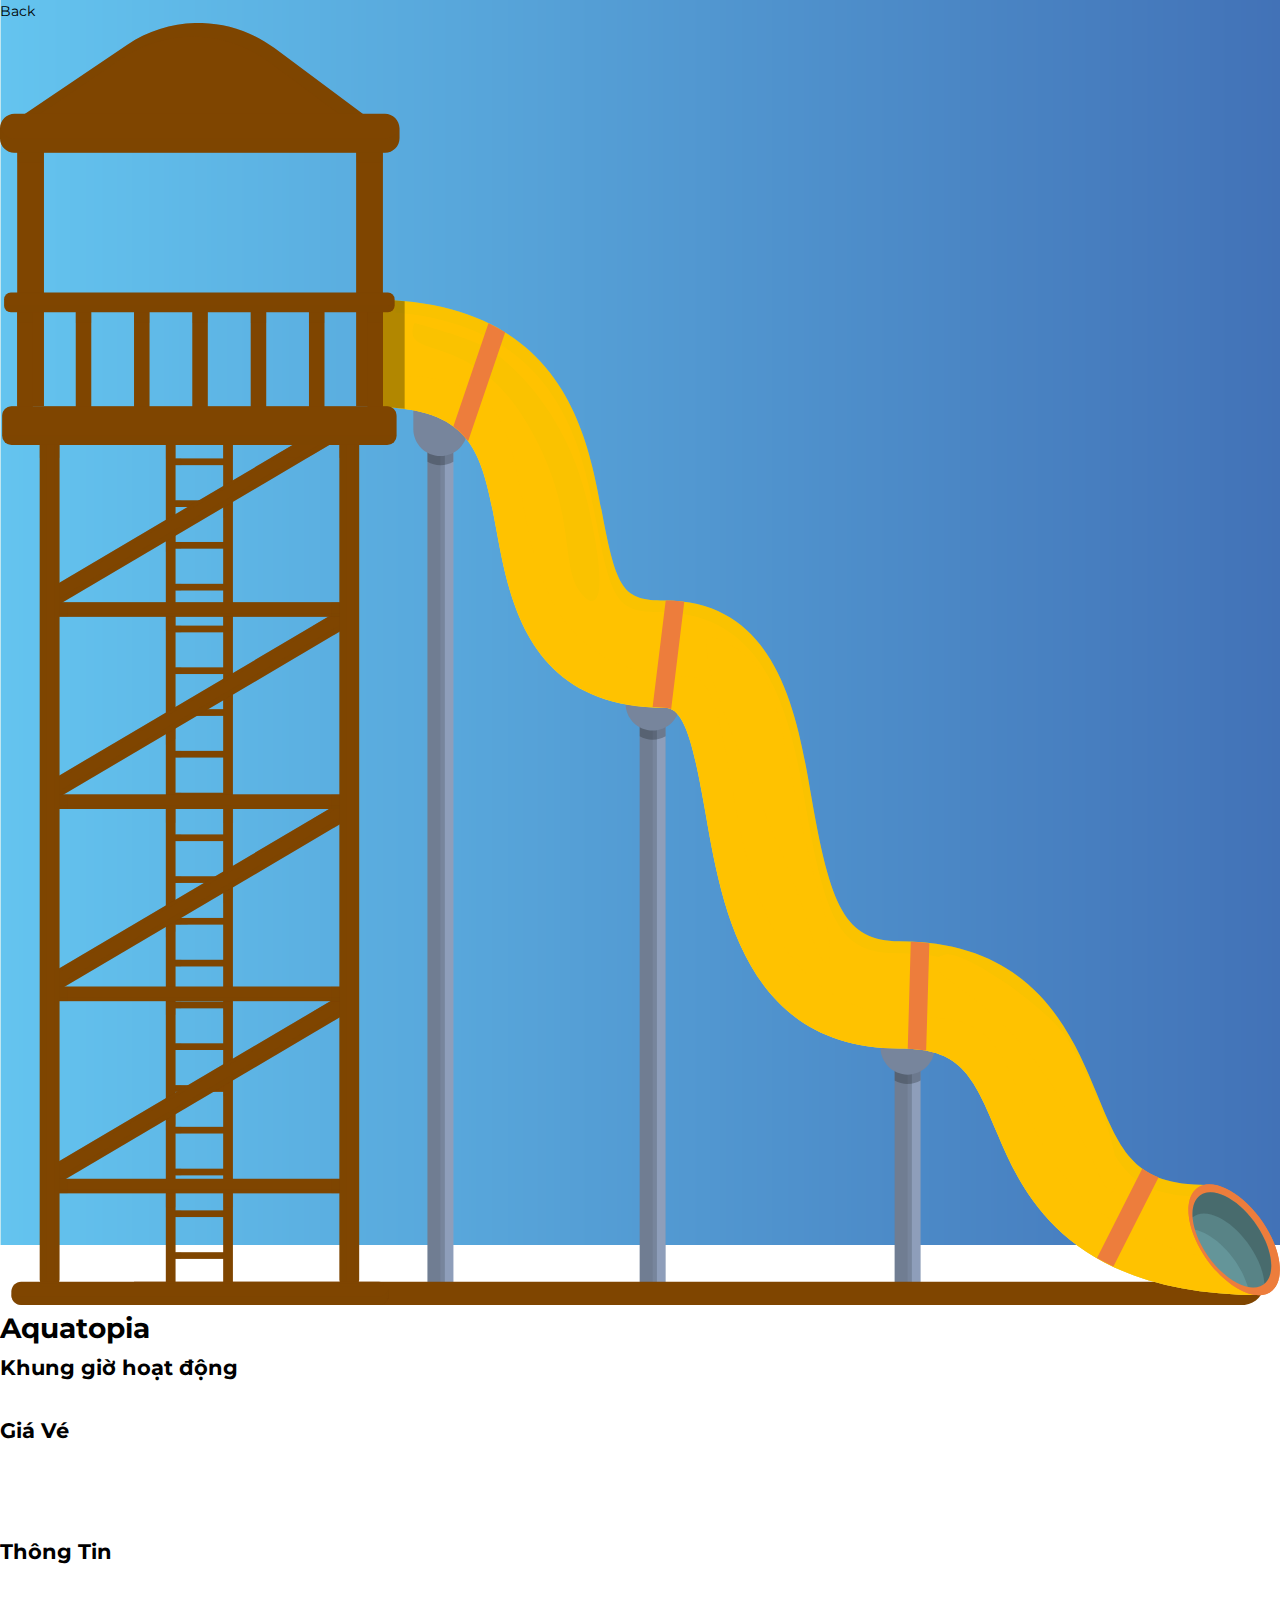
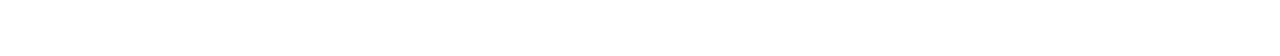
<file: aquatopia.html>
<!DOCTYPE html>
<html lang="en">
<head>
    <meta charset="UTF-8">
    <meta http-equiv="X-UA-Compatible" content="IE=edge">
    <meta name="viewport" content="width=device-width, initial-scale=1.0">
    <title>Làng Aquatopia</title>
    <link rel="preconnect" href="https://fonts.googleapis.com">
    <link rel="preconnect" href="https://fonts.gstatic.com" crossorigin>
    <link href="https://fonts.googleapis.com/css2?family=Montserrat:wght@400;500;700&display=swap" rel="stylesheet">
    <link rel="stylesheet" href="assets/css/style.css">
</head>
<body class="container">
    <div class="page">
        <header class="header">
            <div class="header-wrap">
                <a href="javascript:history.back()" class="header-back">Back</a>
                <div class="header-icon">
                    <img src="./assets/images/Aquatopia.svg" alt="Aquatopia">
                </div>
                <h1 class="header-ttl">
                    <span>Aquatopia</span>
                </h1>
            </div>
        </header>

        <main class="page-wrap detail">
            <div class="detail-item">
                <h2 class="detail-item__ttl">Khung giờ hoạt động</h2>
                <p class="detail-item__txt">08h00 - 21h00</p>
            </div>
            <div class="detail-item">
                <h2 class="detail-item__ttl">Giá Vé</h2>
                <p class="detail-item__txt">Giá vé người lớn: 270.000đ<br>Giá vé trẻ em (&#60;1m4): 190.000đ<br>Trẻ em (&#60;1m): Miễn phí</p>
            </div>
            <div class="detail-item">
                <h2 class="detail-item__ttl">Thông Tin</h2>
                <p class="detail-item__txt">Cáp treo Hòn Thơm Phú Quốc có chiều dài 7899,9m xuất phát từ ga An Thới, qua đảo Hòn Dừa,Hòn Rỏi và kết thúc ở Hòn Thơm, Phú Quốc. Di chuyển trên cáp treo, du khách không chỉ được trải nghiệm chuyến du ngoạn kỳ thú trên không trung mà còn được chiêm ngưỡng thiên nhiên hoang sơ, hùng vĩ, khám phá trọn vẹn vẻ đẹp tựa thiên đường của mây trời Nam Đảo Ngọc.</p>
            </div>
        </main>
    </div>
</body>
</html>
</file>
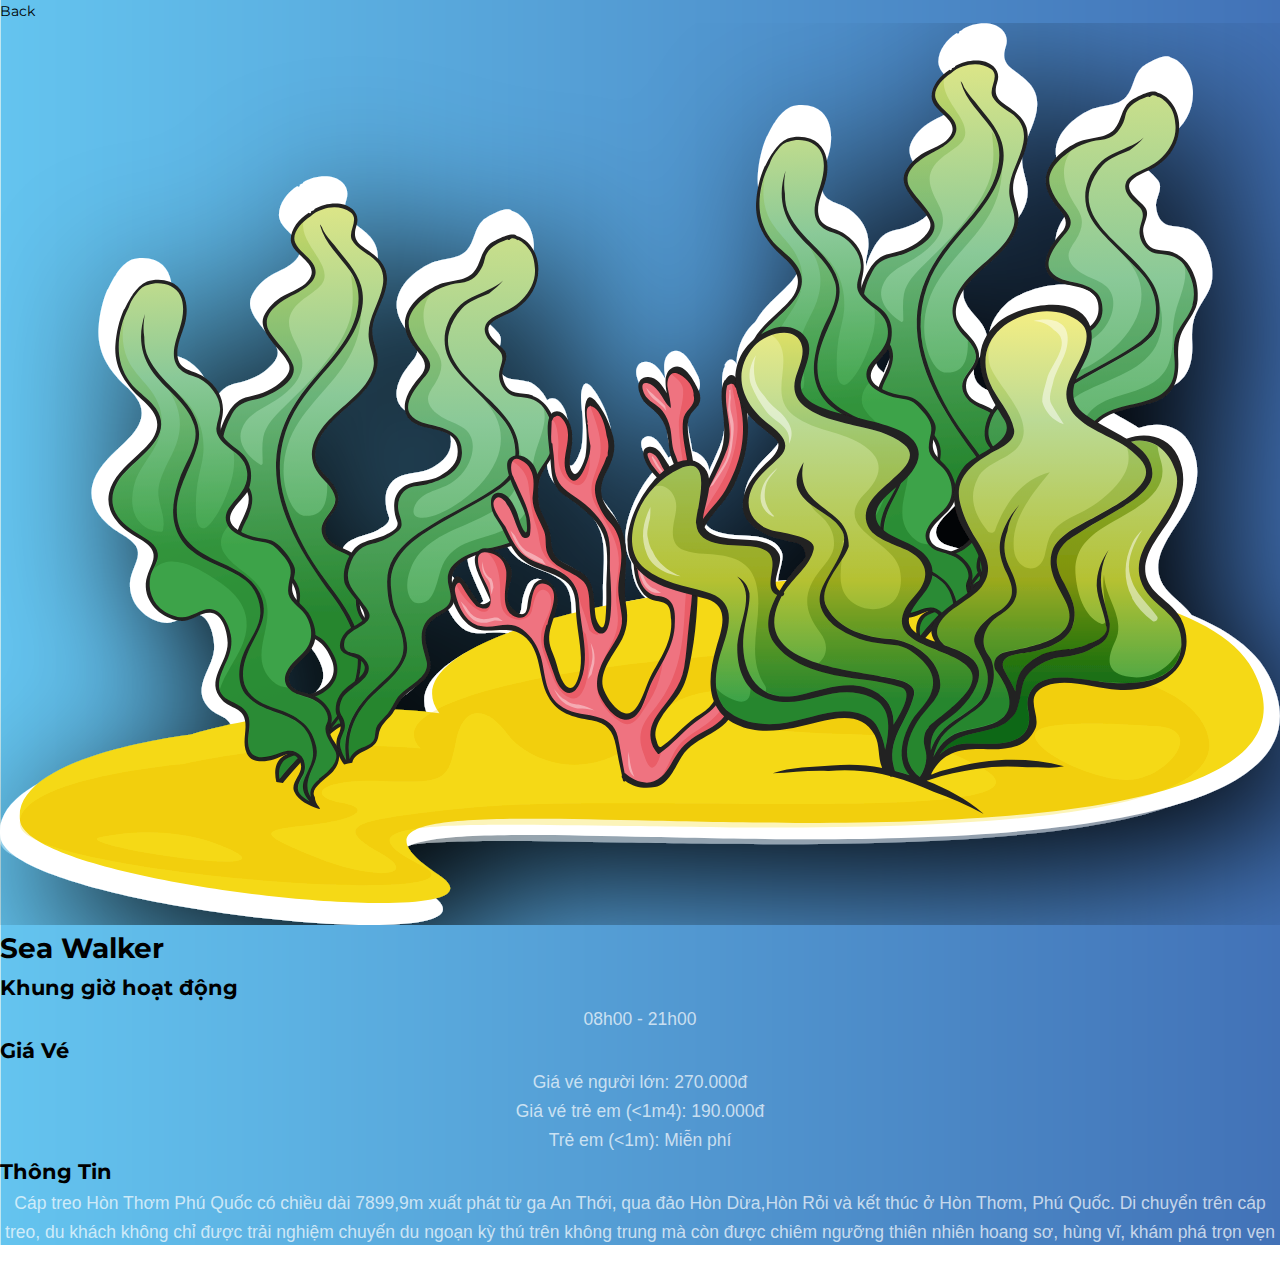
<file: sea_walker.html>
<!DOCTYPE html>
<html lang="en">
<head>
    <meta charset="UTF-8">
    <meta http-equiv="X-UA-Compatible" content="IE=edge">
    <meta name="viewport" content="width=device-width, initial-scale=1.0">
    <title>Đi Bộ Dưới Biển</title>
    <link rel="preconnect" href="https://fonts.googleapis.com">
    <link rel="preconnect" href="https://fonts.gstatic.com" crossorigin>
    <link href="https://fonts.googleapis.com/css2?family=Montserrat:wght@400;500;700&display=swap" rel="stylesheet">
    <link rel="stylesheet" href="assets/css/style.css">
</head>
<body class="container">
    <div class="page">
        <header class="header">
            <div class="header-wrap">
                <a href="javascript:history.back()" class="header-back">Back</a>
                <div class="header-icon">
                    <img src="./assets/images/sea_walker.svg" alt="Đi Bộ Dưới Biển - Sea Walker">
                </div>
                <h1 class="header-ttl">
                    <span>Sea Walker</span>
                </h1>
            </div>
        </header>

        <main class="page-wrap detail">
            <div class="detail-item">
                <h2 class="detail-item__ttl">Khung giờ hoạt động</h2>
                <p class="detail-item__txt">08h00 - 21h00</p>
            </div>
            <div class="detail-item">
                <h2 class="detail-item__ttl">Giá Vé</h2>
                <p class="detail-item__txt">Giá vé người lớn: 270.000đ<br>Giá vé trẻ em (&#60;1m4): 190.000đ<br>Trẻ em (&#60;1m): Miễn phí</p>
            </div>
            <div class="detail-item">
                <h2 class="detail-item__ttl">Thông Tin</h2>
                <p class="detail-item__txt">Cáp treo Hòn Thơm Phú Quốc có chiều dài 7899,9m xuất phát từ ga An Thới, qua đảo Hòn Dừa,Hòn Rỏi và kết thúc ở Hòn Thơm, Phú Quốc. Di chuyển trên cáp treo, du khách không chỉ được trải nghiệm chuyến du ngoạn kỳ thú trên không trung mà còn được chiêm ngưỡng thiên nhiên hoang sơ, hùng vĩ, khám phá trọn vẹn vẻ đẹp tựa thiên đường của mây trời Nam Đảo Ngọc.</p>
            </div>
        </main>
    </div>
</body>
</html>
</file>
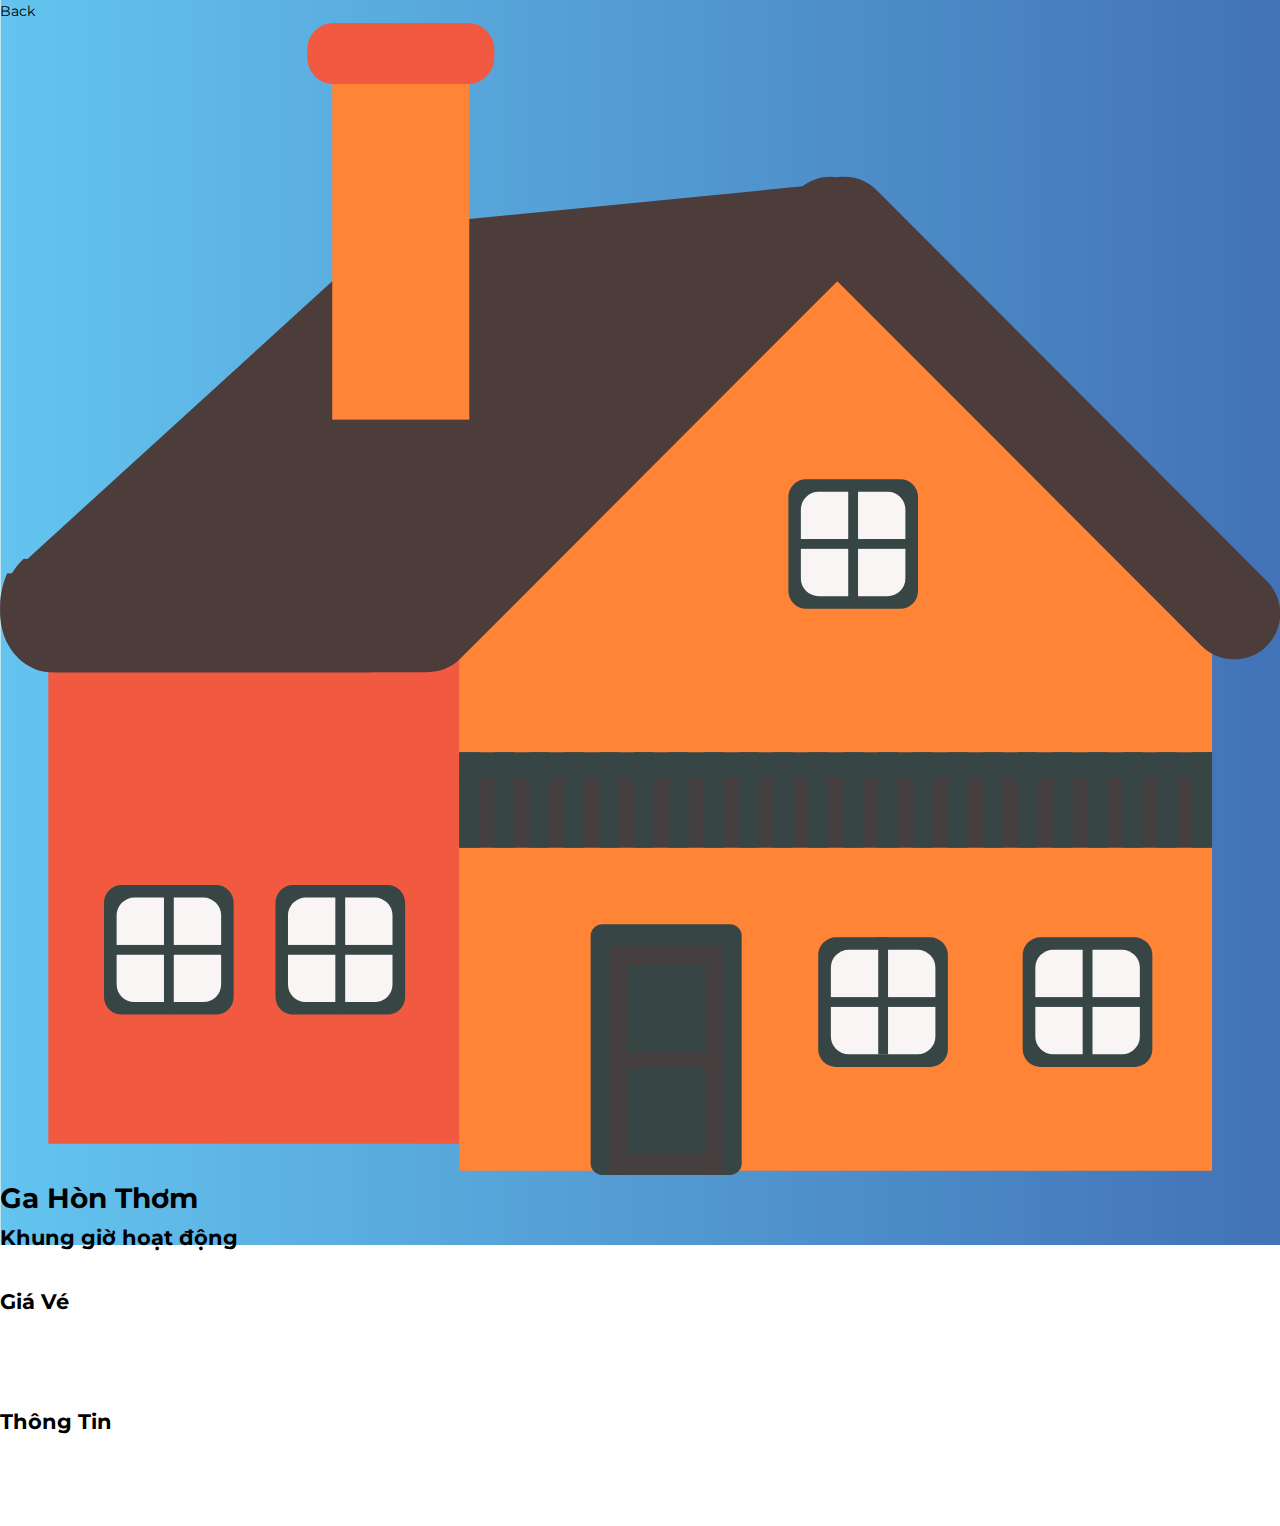
<file: slings.html>
<!DOCTYPE html>
<html lang="en">
<head>
    <meta charset="UTF-8">
    <meta http-equiv="X-UA-Compatible" content="IE=edge">
    <meta name="viewport" content="width=device-width, initial-scale=1.0">
    <title>Cáp Treo Hòn Thơm</title>
    <link rel="preconnect" href="https://fonts.googleapis.com">
    <link rel="preconnect" href="https://fonts.gstatic.com" crossorigin>
    <link href="https://fonts.googleapis.com/css2?family=Montserrat:wght@400;500;700&display=swap" rel="stylesheet">
    <link rel="stylesheet" href="assets/css/style.css">
</head>
<body class="container">
    <div class="page page-child">
        <header class="header">
            <div class="header-wrap">
                <a href="javascript:history.back()" class="header-back">Back</a>
                <div class="header-icon">
                    <img src="./assets/images/slings.svg" alt="Nhà ga Hòn Thơm">
                </div>
                <h1 class="header-ttl">
                    <span>Ga Hòn Thơm</span>
                </h1>
            </div>
        </header>

        <main class="page-wrap detail">
            <div class="detail-item">
                <h2 class="detail-item__ttl">Khung giờ hoạt động</h2>
                <p class="detail-item__txt">08h00 - 21h00</p>
            </div>
            <div class="detail-item">
                <h2 class="detail-item__ttl">Giá Vé</h2>
                <p class="detail-item__txt">Giá vé người lớn: 270.000đ<br>Giá vé trẻ em (&#60;1m4): 190.000đ<br>Trẻ em (&#60;1m): Miễn phí</p>
            </div>
            <div class="detail-item">
                <h2 class="detail-item__ttl">Thông Tin</h2>
                <p class="detail-item__txt">Cáp treo Hòn Thơm Phú Quốc có chiều dài 7899,9m xuất phát từ ga An Thới, qua đảo Hòn Dừa,Hòn Rỏi và kết thúc ở Hòn Thơm, Phú Quốc. Di chuyển trên cáp treo, du khách không chỉ được trải nghiệm chuyến du ngoạn kỳ thú trên không trung mà còn được chiêm ngưỡng thiên nhiên hoang sơ, hùng vĩ, khám phá trọn vẹn vẻ đẹp tựa thiên đường của mây trời Nam Đảo Ngọc.</p>
            </div>
        </main>
    </div>
</body>
</html>
</file>
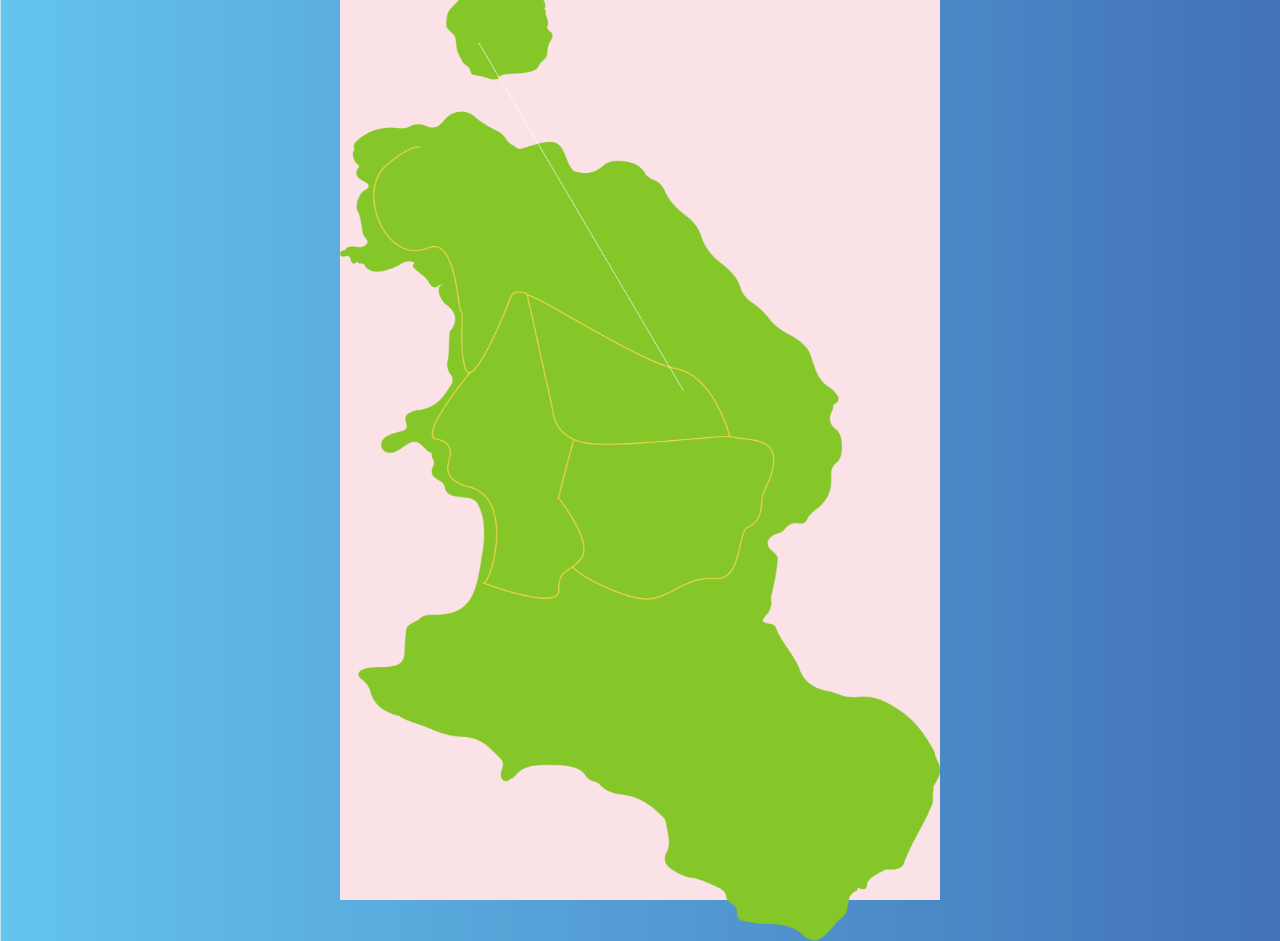
<file: drag/index2.html>
<!DOCTYPE html>
<html lang="en">
<head>
    <meta charset="UTF-8">
    <meta http-equiv="X-UA-Compatible" content="IE=edge">
    <meta name="viewport" content="width=device-width, initial-scale=1.0">
    <title>Drag</title>
    <link rel="preconnect" href="https://fonts.googleapis.com">
    <link rel="preconnect" href="https://fonts.gstatic.com" crossorigin>
    <link href="https://fonts.googleapis.com/css2?family=Montserrat:wght@400;500;700&display=swap" rel="stylesheet">
    <link rel="stylesheet" href="./jquery-ui.min.css">
    <link rel="stylesheet" href="../assets/css/style.css">
</head>
<body>
    <div class="drag">
        <!-- <img src="../assets/images/bg.png" class="drag-img" alt=""> -->
        <div class="wrap" id="container">
            <img draggable="true" src="../assets/images/icon_1.svg" alt="eyes1" id="img-1" class="img img-pos">
            <img draggable="true" src="../assets/images/icon_2.svg" alt="eyes2" id="img-2" class="img img-pos">
            <img draggable="true" src="../assets/images/icon_3.svg" alt="eyes3" id="img-3" class="img img-pos">
            <img draggable="true" src="../assets/images/icon_4.svg" alt="eyes4" id="img-4" class="img img-pos">
            <img draggable="true" src="../assets/images/icon_5.svg" alt="eyes5" id="img-5" class="img img-pos">
            <img draggable="true" src="../assets/images/icon_6.svg" alt="mouth1" id="img-6" class="img img-pos">
            <img draggable="true" src="../assets/images/icon_7.svg" alt="mouth2" id="img-7" class="img img-pos">
            <img draggable="true" src="../assets/images/icon_8.svg" alt="mouth3" id="img-8" class="img img-pos">
            <img draggable="true" src="../assets/images/icon_9.svg" alt="mouth4" id="img-9" class="img img-pos">
            <img draggable="true" src="../assets/images/icon_10.svg" alt="mouth5" id="img-10" class="img img-pos">
        </div>
    </div>

    <script src="./jquery-1.7.2.min.js"></script>
    <script src="./jquery-ui.min.js"></script>
    <script src="./jquery.ui.touch-punch.min.js"></script>
    <script src="./script.js"></script>
    <!-- <script>
        var $reveal = $(".img-pos");
        $reveal.draggable({
            scroll: true,
            containment: "#container",
            snap: '.gridlines',
            stop: function () {
                var l = ( 100 * parseFloat($(this).position().left / parseFloat($(this).parent().width())) ) + "%" ;
                var t = ( 100 * parseFloat($(this).position().top / parseFloat($(this).parent().height())) ) + "%" ;
                $(this).css("left", l);
                $(this).css("top", t);
            }
        });
    </script> -->
</body>
</html>
</file>
<file: assets/css/style.css>
* {
	box-sizing: border-box;
}

html {
	font-size: 3vw;
	overflow-x: hidden;
}

html,
body {
	height: 100%;
}

body {
	margin: 0;
	font-family: "Montserrat", sans-serif;
	font-size: 1.4rem;
	font-weight: 400;
	line-height: 1.6428571429;
	color: #000;
	text-align: left;
	background-color: #fff;
}

h1,
h2,
h3,
h4,
h5,
h6,
p {
	margin: 0;
}

ol,
ul,
dl {
	list-style-type: none;
	margin: 0;
	padding-left: 0;
}

b,
strong {
	font-weight: 700;
}

a {
	background-color: transparent;
	color: inherit;
	text-decoration: none;
}

img {
	vertical-align: middle;
	border-style: none;
	max-width: 100%;
}

table {
	border-collapse: collapse;
}

th {
	font-weight: 400;
	text-align: inherit;
	text-align: -webkit-match-parent;
}

input,
button,
select,
optgroup,
textarea {
	margin: 0;
	font-family: inherit;
	font-size: inherit;
	line-height: inherit;
}

button,
input {
	overflow: visible;
}

button,
select {
	text-transform: none;
}

select {
	word-wrap: normal;
}

button,
[type=button],
[type=reset],
[type=submit] {
	-webkit-appearance: button;
}

textarea {
	overflow: auto;
	resize: vertical;
}

[type=number]::-webkit-inner-spin-button,
[type=number]::-webkit-outer-spin-button {
	height: auto;
}

[type=search] {
	outline-offset: -2px;
	-webkit-appearance: none;
}

[type=search]::-webkit-search-decoration {
	-webkit-appearance: none;
}

[hidden] {
	display: none !important;
}

.aligncenter {
	text-align: center;
}

.alignright {
	text-align: right;
}

.alignleft {
	text-align: left;
}

img.aligncenter {
	display: block;
	margin: auto;
}

img.alignright {
	display: block;
	margin-left: auto;
}

img.alignleft {
	display: block;
	margin-right: auto;
}

.container {
	margin: auto;
	width: 100%;
}

.d-none {
	display: none !important;
}

.d-block {
	display: block !important;
}

.d-flex {
	display: flex !important;
}

.align-items-center {
	align-items: center;
}

.flex-shrink-0 {
	flex-shrink: 0;
}

.mr-14 {
	margin-right: 1.4rem;
}

.mb-3 {
	margin-bottom: 1rem;
}

.hover {
	transition: opacity 0.3s ease;
}

.hover:hover {
	opacity: 0.7;
}

.text-justify {
	text-align: justify !important;
}

.text-wrap {
	white-space: normal !important;
}

.text-nowrap {
	white-space: nowrap !important;
}

.text-left {
	text-align: left !important;
}

.text-right {
	text-align: right !important;
}

.text-center {
	text-align: center !important;
}

.text-lowercase {
	text-transform: lowercase !important;
}

.text-uppercase {
	text-transform: uppercase !important;
}

.text-capitalize {
	text-transform: capitalize !important;
}

.text-underline {
	text-decoration: underline;
}

.btn:hover {
	-webkit-animation: flickerAnimation 2s infinite;
	animation: flickerAnimation 2s infinite;
}

.hamburger-box {
	border-left: 0.1rem solid #ccc;
	position: relative;
	display: flex;
	align-items: center;
	justify-content: center;
	cursor: pointer;
	margin: auto;
	height: 7rem;
	width: 7rem;
	z-index: 1100;
}

.hamburger-box.is-active .hamburger-inner {
	transition-delay: 0.12s;
	transition-timing-function: cubic-bezier(0.215, 0.61, 0.355, 1);
	transform: rotate(45deg);
}

.hamburger-box.is-active .hamburger-inner:before {
	transition: top 75ms ease, opacity 75ms ease 0.12s;
	opacity: 0;
	top: 0;
}

.hamburger-box.is-active .hamburger-inner:after {
	transition: bottom 75ms ease, transform 75ms cubic-bezier(0.215, 0.61, 0.355, 1) 0.12s;
	transform: rotate(-90deg);
	bottom: 0;
}

.hamburger-inner:after,
.hamburger-inner:before {
	display: block;
	content: "";
}

.hamburger-inner:after,
.hamburger-inner:before,
.hamburger-inner {
	width: 2.8rem;
	height: 0.2rem;
	background-color: #333;
	transition: transform 0.15s ease;
	border-radius: 1.5px;
}

.hamburger-inner {
	position: relative;
	display: block;
	transition-timing-function: cubic-bezier(0.55, 0.055, 0.675, 0.19);
	transition-duration: 75ms;
}

.hamburger-inner:before {
	position: absolute;
	top: -0.8rem;
	transition: top 75ms ease 0.12s, opacity 75ms ease;
}

.hamburger-inner:after {
	position: absolute;
	bottom: -0.8rem;
	transition: bottom 75ms ease 0.12s, transform 75ms cubic-bezier(0.55, 0.055, 0.675, 0.19);
}

.form-control {
	display: block;
	width: 100%;
	height: 5rem;
	padding: 0.5rem 1rem;
	font-family: "Montserrat", sans-serif;
	font-size: 1.4rem;
	font-weight: 400;
	line-height: 1.5;
	color: #333;
	background-color: #fff;
	background-clip: padding-box;
	border: 0.1rem solid #ccc;
}

.form-control::-ms-expand {
	background-color: transparent;
	border: 0;
}

.form-control:-moz-focusring {
	color: transparent;
	text-shadow: 0 0 0 #333;
}

.form-control::-moz-placeholder {
	color: #ccc;
	opacity: 1;
}

.form-control::placeholder {
	color: #ccc;
	opacity: 1;
}

.form-control:disabled,
.form-control[readonly] {
	background-color: #f0f0f0;
	opacity: 1;
}

input[type=date].form-control,
input[type=time].form-control,
input[type=datetime-local].form-control,
input[type=month].form-control {
	-webkit-appearance: none;
	-moz-appearance: none;
	appearance: none;
}

.table {
	width: 100%;
}

.wrap {
	height: 100%;
}

body {
	background: url(../images/bg_.png) no-repeat center center/cover;
	width: 100vw;
	height: 100vh;
}

[draggable] {
	cursor: move;
}

p {
	text-align: center;
	font-family: Helvetica, Arial, sans-serif;
	color: rgba(255, 255, 255, 0.7);
	font-size: 1.25em;
	z-index: -1;
}

.drag {
	background-color: #fbe2e6;
	max-width: 60rem;
	height: 100vh;
	margin: 0 auto;
	width: 100%;
	display: flex;
	align-items: center;
	justify-content: center;
}

.wrap {
	background-image: url(../images/bg.png);
	background-repeat: no-repeat;
	background-size: contain;
	background-position: center center;
	width: 100%;
	position: relative;
}

.wrap .img {
	position: absolute;
}

.wrap .img-pos {
	width: 3rem;
	height: 3rem;
}

@media (min-width: 576px) {

.d-sm-none {
	display: none !important;
}

.d-sm-block {
	display: block !important;
}

.d-sm-flex {
	display: flex !important;
}

.text-sm-left {
	text-align: left !important;
}

.text-sm-right {
	text-align: right !important;
}

.text-sm-center {
	text-align: center !important;
}

}

@media (min-width: 768px) {

html {
	font-size: 0.909vw;
}

.d-md-none {
	display: none !important;
}

.d-md-block {
	display: block !important;
}

.d-md-flex {
	display: flex !important;
}

.sp {
	display: none;
}

.text-md-left {
	text-align: left !important;
}

.text-md-right {
	text-align: right !important;
}

.text-md-center {
	text-align: center !important;
}

.wrap {
	height: 98.1rem;
}

.wrap .img-pos {
	width: 4rem;
	height: 4rem;
}

}

@media (min-width: 992px) {

.d-lg-none {
	display: none !important;
}

.d-lg-block {
	display: block !important;
}

.d-lg-flex {
	display: flex !important;
}

.text-lg-left {
	text-align: left !important;
}

.text-lg-right {
	text-align: right !important;
}

.text-lg-center {
	text-align: center !important;
}

}

@media (min-width: 1200px) {

html {
	font-size: 10px;
}

.d-xl-none {
	display: none !important;
}

.d-xl-block {
	display: block !important;
}

.d-xl-flex {
	display: flex !important;
}

.text-xl-left {
	text-align: left !important;
}

.text-xl-right {
	text-align: right !important;
}

.text-xl-center {
	text-align: center !important;
}

}

@media (max-width: 767px) {

.pc {
	display: none;
}

}

@keyframes flickerAnimation {

0% {
	opacity: 1;
}

50% {
	opacity: 0.3;
}

100% {
	opacity: 1;
}

}

@-webkit-keyframes flickerAnimation {

0% {
	opacity: 1;
}

50% {
	opacity: 0.3;
}

100% {
	opacity: 1;
}

}
</file>
